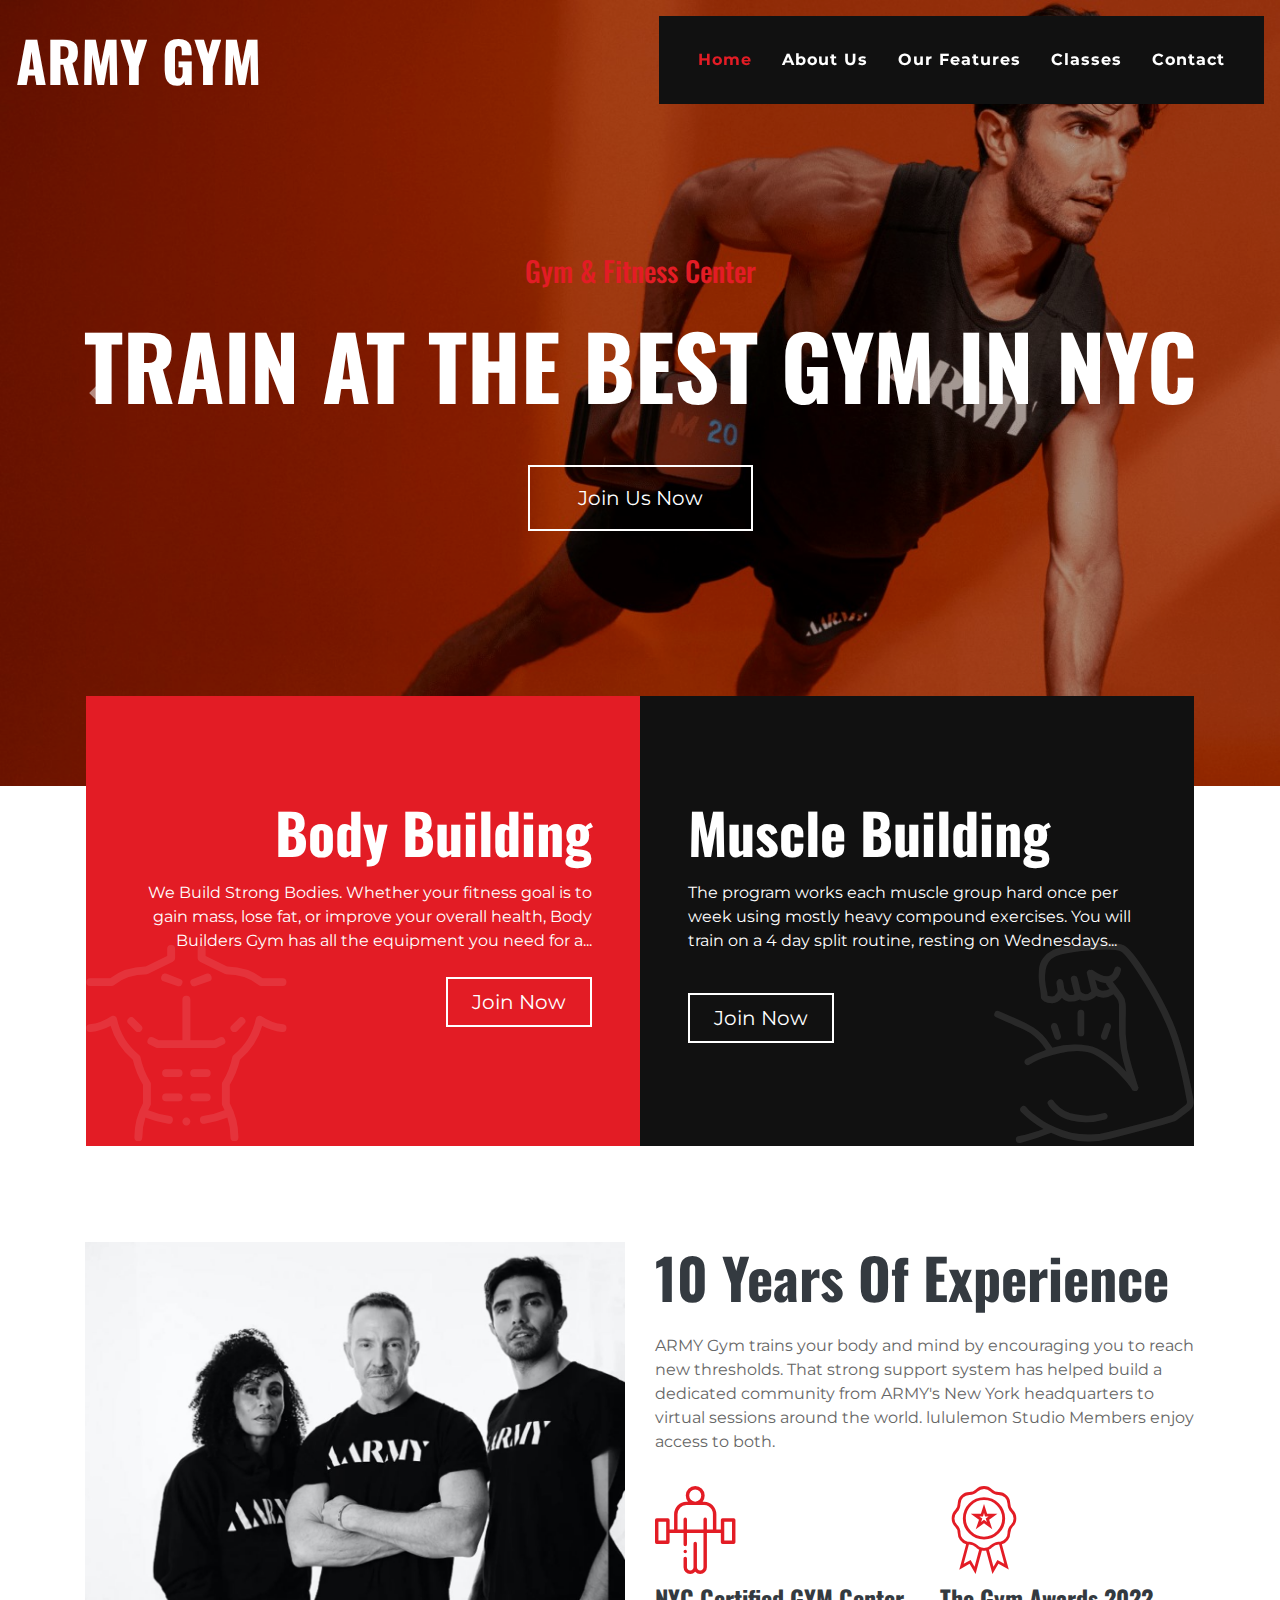
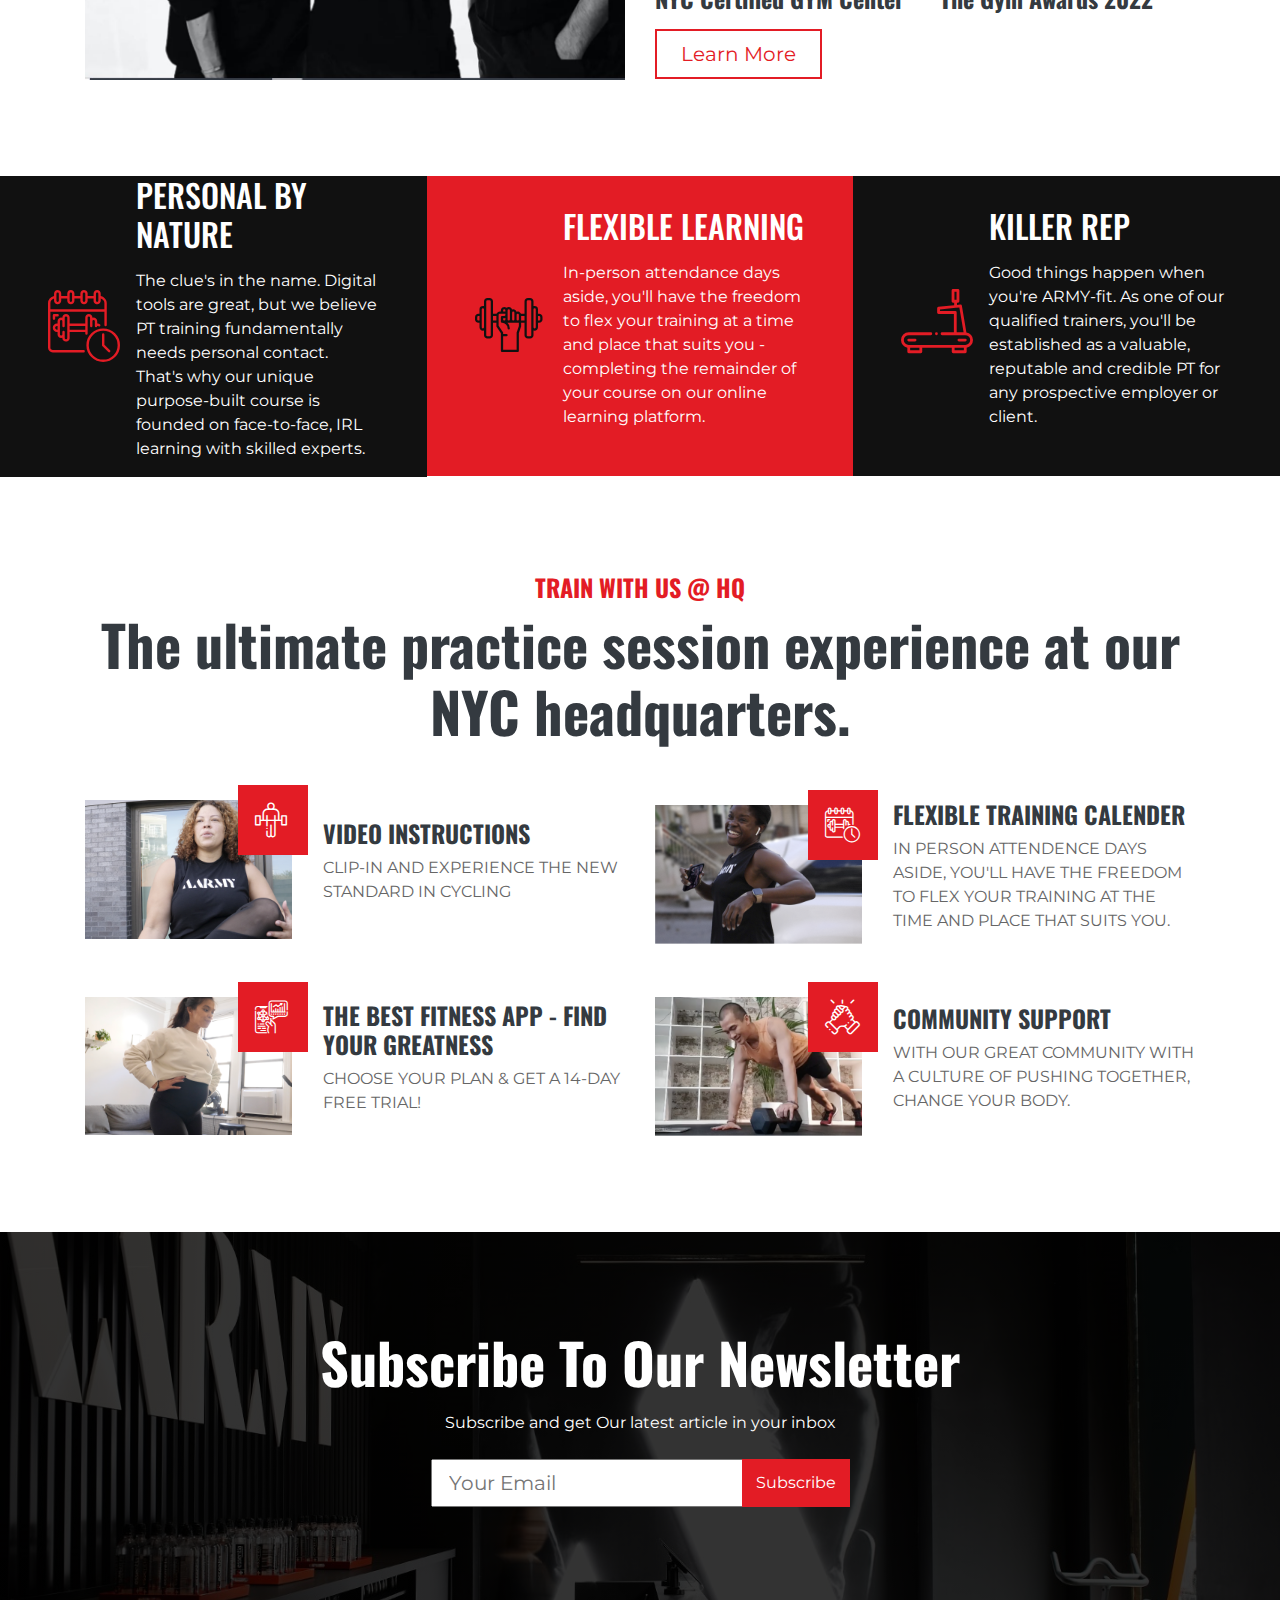
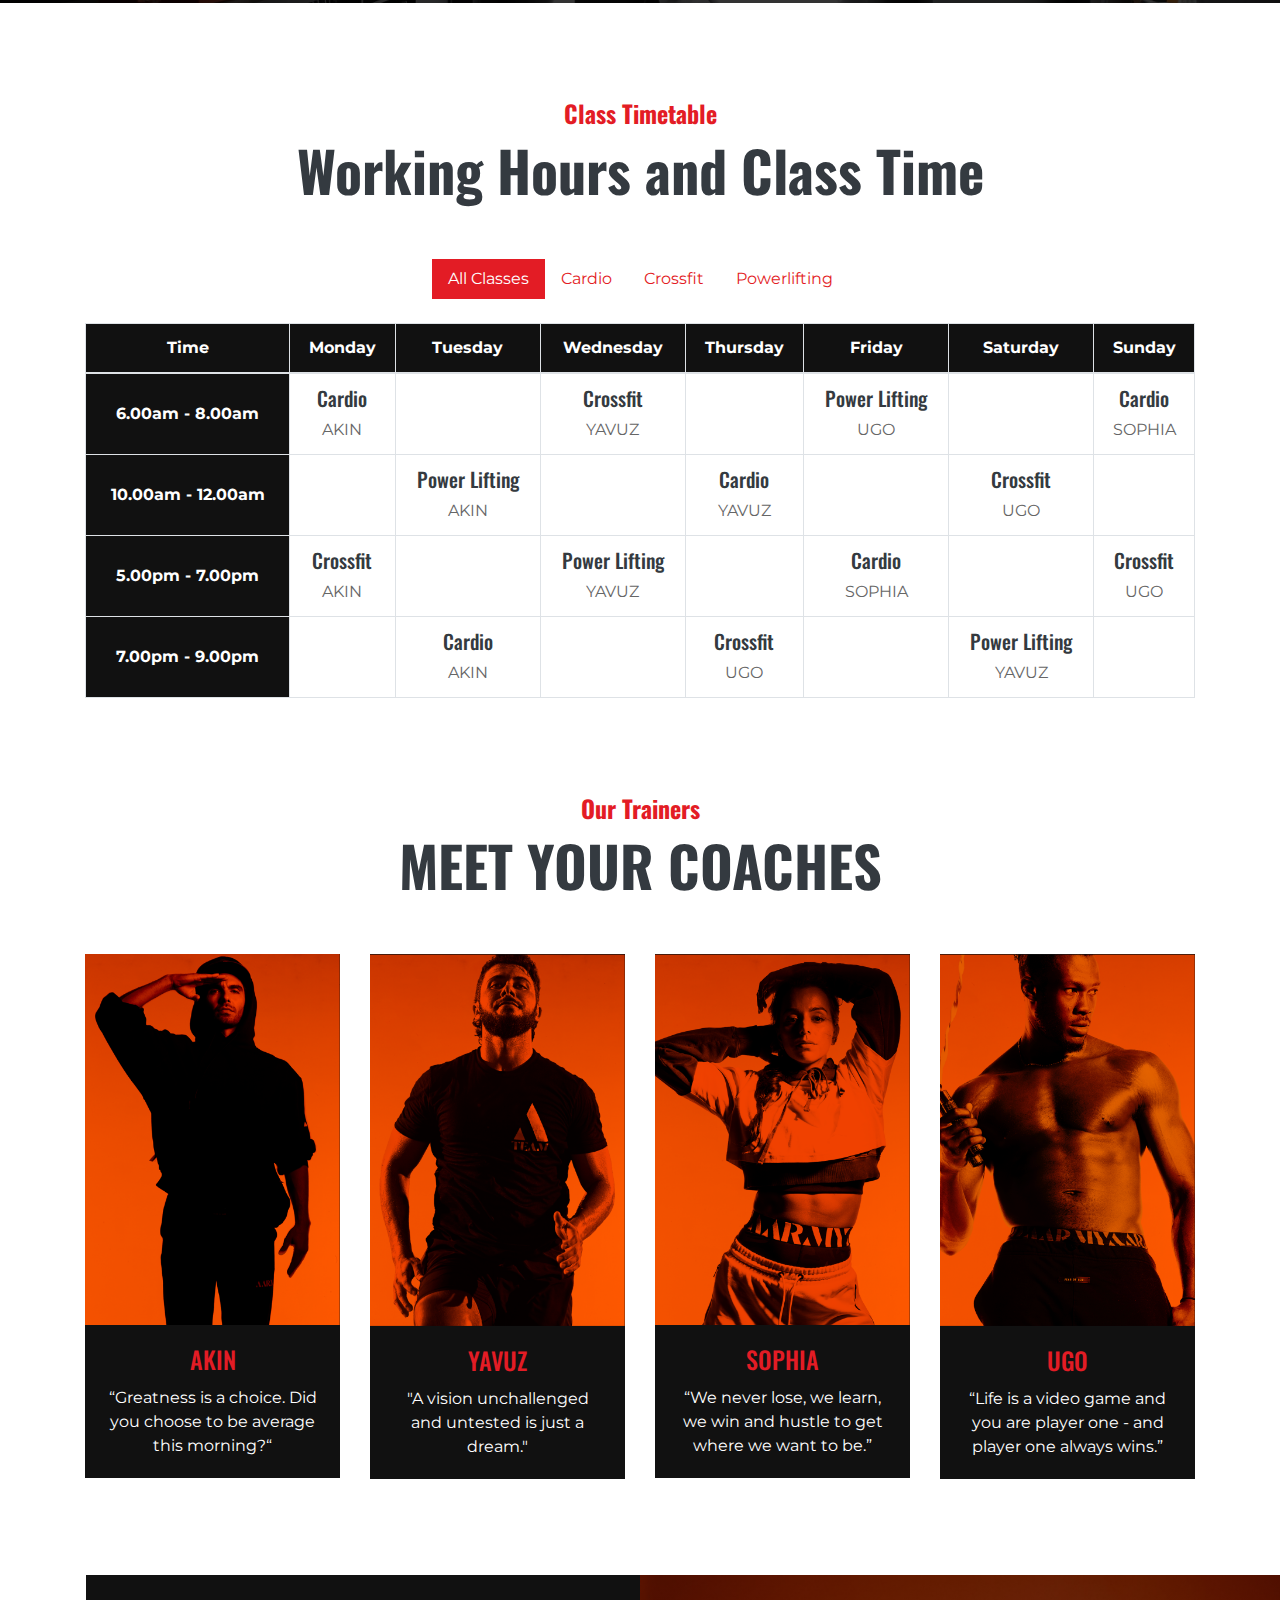
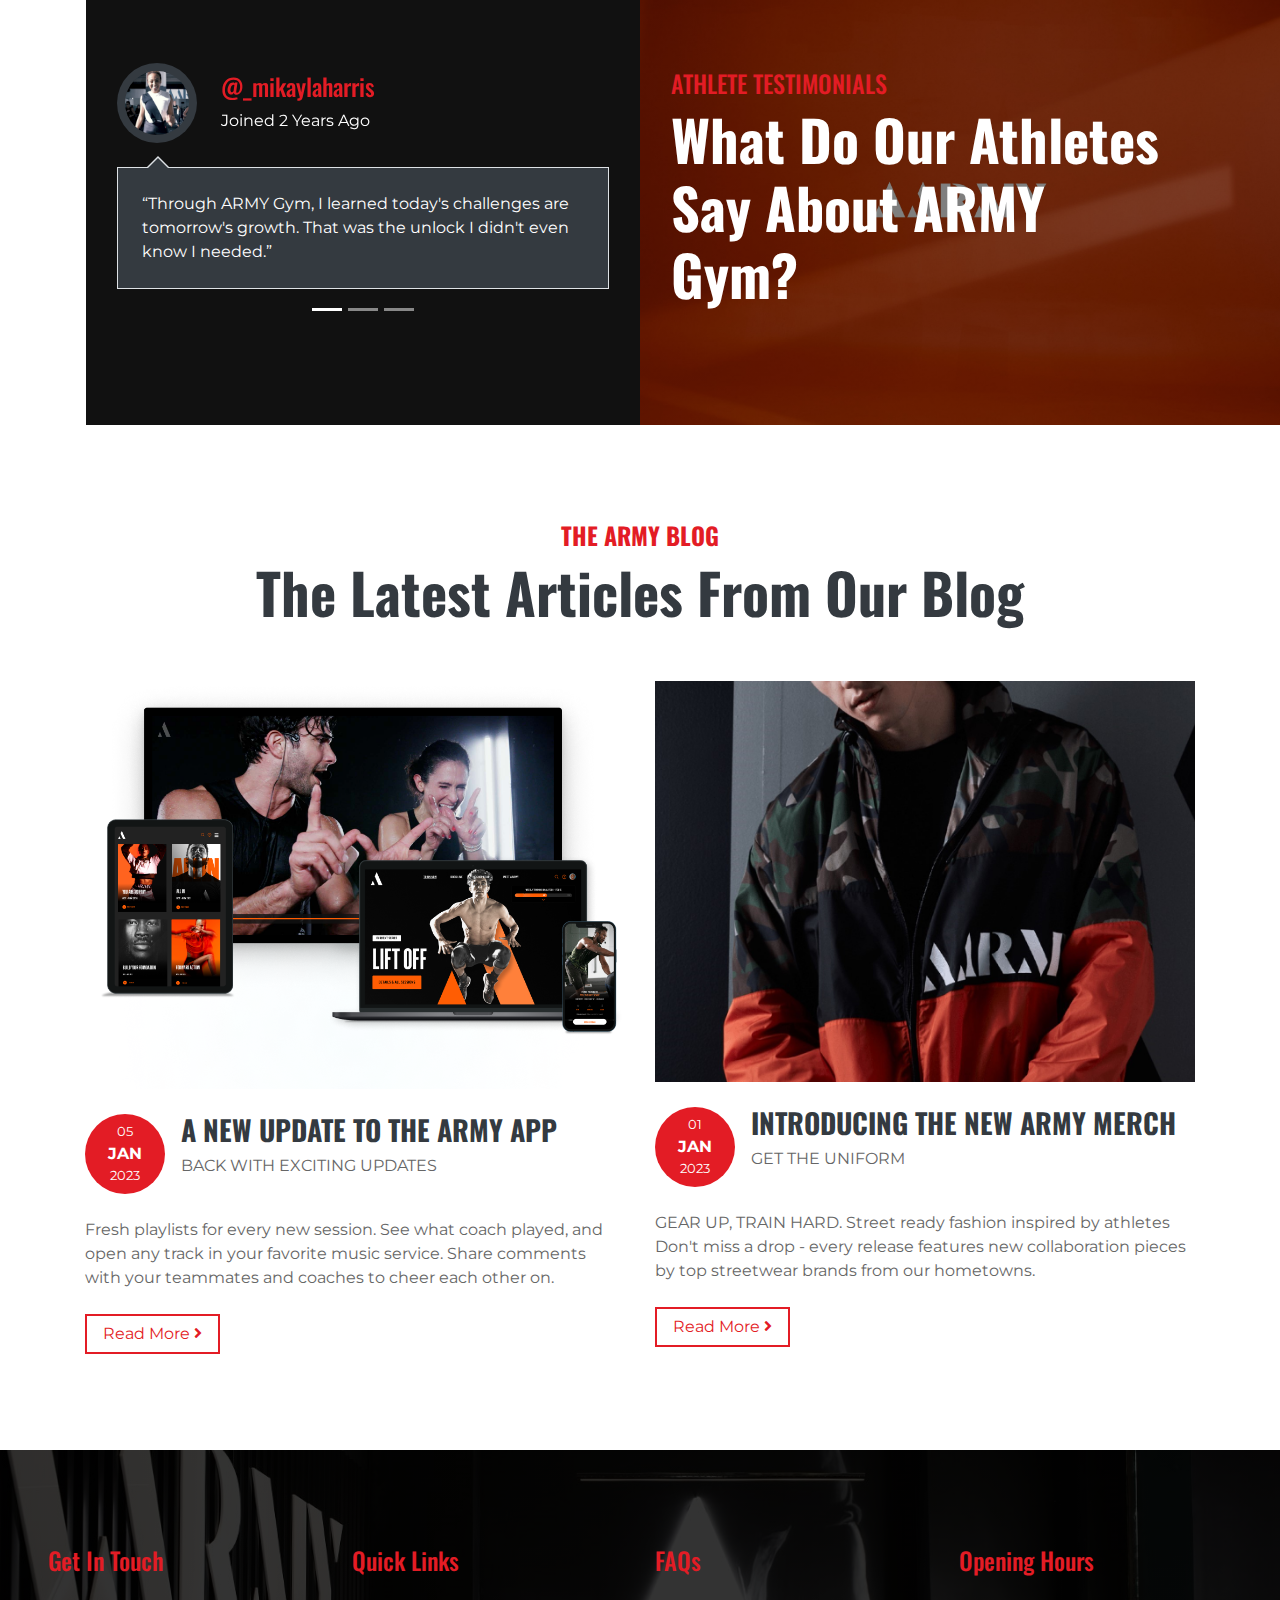
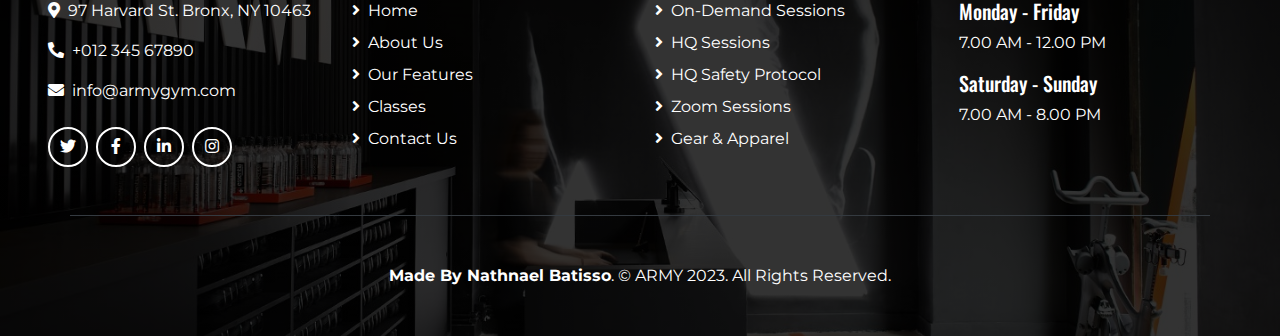
<file: index.html>
<!DOCTYPE html>
<html lang="en">

<head>
    <meta charset="utf-8">
    <title>ARMY GYM</title>
    <meta content="width=device-width, initial-scale=1.0" name="viewport">
    <meta content="" name="keywords">
    <meta content="" name="description">

    <!-- Favicon -->
    <link href="img/favicon.ico" rel="icon">

    <!-- Font Awesome -->
    <link href="https://cdnjs.cloudflare.com/ajax/libs/font-awesome/5.10.0/css/all.min.css" rel="stylesheet">

    <!-- Flaticon Font -->
    <link href="lib/flaticon/font/flaticon.css" rel="stylesheet">

    <!-- Stylesheet -->
    <link href="css/style.min.css" rel="stylesheet">
</head>

<body class="bg-white">
    <!-- Navbar  -->
    <div class="container-fluid p-0 nav-bar">
        <nav class="navbar navbar-expand-lg bg-none navbar-dark py-3">
            <a href="" class="navbar-brand">
                <h1 class="m-0 display-4 font-weight-bold text-uppercase text-white">ARMY GYM</h1>
            </a>
            <button type="button" class="navbar-toggler" data-toggle="collapse" data-target="#navbarCollapse">
                <span class="navbar-toggler-icon"></span>
            </button>
            <div class="collapse navbar-collapse justify-content-between" id="navbarCollapse">
                <div class="navbar-nav ml-auto p-4 bg-secondary">
                    <a href="index.html" class="nav-item nav-link active">Home</a>
                    <a href="about.html" class="nav-item nav-link">About Us</a>
                    <a href="feature.html" class="nav-item nav-link">Our Features</a>
                    <a href="class.html" class="nav-item nav-link">Classes</a>
                    <!-- <div class="nav-item dropdown">
                        <a href="#" class="nav-link dropdown-toggle" data-toggle="dropdown">Pages</a>
                        <div class="dropdown-menu text-capitalize">
                            <a href="blog.html" class="dropdown-item">Blog Grid</a>
                            <a href="single.html" class="dropdown-item">Blog Detail</a>
                        </div>
                    </div> -->
                    <a href="contact.html" class="nav-item nav-link">Contact</a>
                </div>
            </div>
        </nav>
    </div>

    <!-- Carousel -->
    <div class="container-fluid p-0">
        <div id="blog-carousel" class="carousel slide" data-ride="carousel">
            <div class="carousel-inner">
                <div class="carousel-item active">
                    <img class="w-100" src="img/carousel-1.2.jpg" alt="Image">
                    <div class="carousel-caption d-flex flex-column align-items-center justify-content-center">
                        <h3 class="text-primary text-capitalize m-0">Gym & Fitness Center</h3>
                        <h2 class="display-2 m-0 mt-2 mt-md-4 text-white font-weight-bold text-capitalize">TRAIN AT THE BEST GYM IN NYC</h2>
                        <a href="" class="btn btn-lg btn-outline-light mt-3 mt-md-5 py-md-3 px-md-5">Join Us Now</a>
                    </div>
                </div>
                <div class="carousel-item">
                    <img class="w-100" src="img/carousel-2.png" alt="Image">
                    <div class="carousel-caption d-flex flex-column align-items-center justify-content-center">
                        <h3 class="text-primary text-capitalize m-0">Gym & Fitness Center</h3>
                        <h2 class="display-2 m-0 mt-2 mt-md-4 text-white font-weight-bold text-capitalize">Build your strongest, most resilient, most optimistic self.</h2>
                        <a href="" class="btn btn-lg btn-outline-light mt-3 mt-md-5 py-md-3 px-md-5">Join Us Now</a>
                    </div>
                </div>
            </div>
            <a class="carousel-control-prev" href="#blog-carousel" data-slide="prev">
                <span class="carousel-control-prev-icon"></span>
            </a>
            <a class="carousel-control-next" href="#blog-carousel" data-slide="next">
                <span class="carousel-control-next-icon"></span>
            </a>
        </div>
    </div>
    


    <!-- Gym Class -->
    <div class="container gym-class mb-5">
        <div class="row px-3">
            <div class="col-md-6 p-0">
                <div class="gym-class-box d-flex flex-column align-items-end justify-content-center bg-primary text-right text-white py-5 px-5">
                    <i class="flaticon-six-pack"></i>
                    <h3 class="display-4 mb-3 text-white font-weight-bold">Body Building</h3>
                    <p>
                        We Build Strong Bodies.
Whether your fitness goal is to gain mass, lose fat, or improve your overall health, Body Builders Gym has all the equipment you need for a...
                    <a href="" class="btn btn-lg btn-outline-light mt-4 px-4">Join Now</a>
                </div>
            </div>
            <div class="col-md-6 p-0">
                <div class="gym-class-box d-flex flex-column align-items-start justify-content-center bg-secondary text-left text-white py-5 px-5">
                    <i class="flaticon-bodybuilding"></i>
                    <h3 class="display-4 mb-3 text-white font-weight-bold">Muscle Building</h3>
                    <p>
                        The program works each muscle group hard once per week using mostly heavy compound exercises. You will train on a 4 day split routine, resting on Wednesdays...
                    </p>
                    <a href="" class="btn btn-lg btn-outline-light mt-4 px-4">Join Now</a>
                </div>
            </div>
        </div>
    </div>
    


    <!-- About  -->
    <div class="container py-5">
        <div class="row align-items-center">
            <div class="col-lg-6">
                <img class="img-fluid mb-4 mb-lg-0" src="img/about.jpg" alt="Image">
            </div>
            <div class="col-lg-6">
                <h2 class="display-4 font-weight-bold mb-4">10 Years Of Experience</h2>
                <p>ARMY Gym trains your body and mind by encouraging you to reach new thresholds. That strong support system has helped build a dedicated community from ARMY's New York headquarters to virtual sessions around the world. lululemon Studio Members enjoy access to both.</p>
                <div class="row py-2">
                    <div class="col-sm-6">
                        <i class="flaticon-barbell display-2 text-primary"></i>
                        <h4 class="font-weight-bold">NYC Certified GYM Center</h4>
                    </div>
                    <div class="col-sm-6">
                        <i class="flaticon-medal display-2 text-primary"></i>
                        <h4 class="font-weight-bold">The Gym Awards 2022</h4>
                    </div>
                </div>
                <a href="" class="btn btn-lg px-4 btn-outline-primary">Learn More</a>
            </div>
        </div>
    </div>
    


    <!-- Features -->
    <div class="container-fluid my-5">
        <div class="row">
            <div class="col-lg-4 p-0">
                <div class="d-flex align-items-center bg-secondary text-white px-5" style="min-height: 300px;">
                    <i class="flaticon-training display-3 text-primary mr-3"></i>
                    <div class="">
                        <h2 class="text-white mb-3">PERSONAL BY NATURE</h2>
                        <p>The clue's in the name. Digital tools are great, but we believe PT training fundamentally needs personal contact. That's why our unique purpose-built course is founded on face-to-face, IRL learning with skilled experts.
                        </p>
                    </div>
                </div>
            </div>
            <div class="col-lg-4 p-0">
                <div class="d-flex align-items-center bg-primary text-white px-5" style="min-height: 300px;">
                    <i class="flaticon-weightlifting display-3 text-secondary mr-3"></i>
                    <div class="">
                        <h2 class="text-white mb-3">FLEXIBLE LEARNING</h2>
                        <p>In-person attendance days aside, you'll have the freedom to flex your training at a time and place that suits you - completing the remainder of your course on our online learning platform.
                        </p>
                    </div>
                </div>
            </div>
            <div class="col-lg-4 p-0">
                <div class="d-flex align-items-center bg-secondary text-white px-5" style="min-height: 300px;">
                    <i class="flaticon-treadmill display-3 text-primary mr-3"></i>
                    <div class="">
                        <h2 class="text-white mb-3">KILLER REP</h2>
                        <p>Good things happen when you're ARMY-fit. As one of our qualified trainers, you'll be established as a valuable, reputable and credible PT for any prospective employer or client.
                        </p>
                    </div>
                </div>
            </div>
        </div>
    </div>
    


    <!-- GYM Feature -->
    <div class="container feature pt-5">
        <div class="d-flex flex-column text-center mb-5">
            <h4 class="text-primary font-weight-bold">TRAIN WITH US @ HQ</h4>
            <h4 class="display-4 font-weight-bold">The ultimate practice session experience at our NYC headquarters.</h4>
        </div>
        <div class="row">
            <div class="col-md-6 mb-5">
                <div class="row align-items-center">
                    <div class="col-sm-5">
                        <img class="img-fluid mb-3 mb-sm-0" src="img/feature-1.png" alt="Image">
                        <i class="flaticon-barbell"></i>
                    </div>
                    <div class="col-sm-7">
                        <h4 class="font-weight-bold">VIDEO INSTRUCTIONS</h4>
                        <p>CLIP-IN AND EXPERIENCE THE NEW STANDARD IN CYCLING</p>
                    </div>
                </div>
            </div>
            <div class="col-md-6 mb-5">
                <div class="row align-items-center">
                    <div class="col-sm-5">
                        <img class="img-fluid mb-3 mb-sm-0" src="img/feature-2.png" alt="Image">
                        <i class="flaticon-training"></i>
                    </div>
                    <div class="col-sm-7">
                        <h4 class="font-weight-bold"> FLEXIBLE TRAINING CALENDER</h4>
                        <p>IN PERSON ATTENDENCE DAYS ASIDE, YOU'LL HAVE THE FREEDOM TO FLEX YOUR TRAINING AT THE TIME AND PLACE THAT SUITS YOU.</p>
                    </div>
                </div>
            </div>
            <div class="col-md-6 mb-5">
                <div class="row align-items-center">
                    <div class="col-sm-5">
                        <img class="img-fluid mb-3 mb-sm-0" src="img/feature-3.png" alt="Image">
                        <i class="flaticon-trends"></i>
                    </div>
                    <div class="col-sm-7">
                        <h4 class="font-weight-bold">THE BEST FITNESS APP - FIND YOUR GREATNESS</h4>
                        <p>CHOOSE YOUR PLAN &
                            GET A 14-DAY FREE TRIAL!</p>
                    </div>
                </div>
            </div>
            <div class="col-md-6 mb-5">
                <div class="row align-items-center">
                    <div class="col-sm-5">
                        <img class="img-fluid mb-3 mb-sm-0" src="img/feature-4.png" alt="Image">
                        <i class="flaticon-support"></i>
                    </div>
                    <div class="col-sm-7">
                        <h4 class="font-weight-bold">COMMUNITY SUPPORT</h4>
                        <p>WITH OUR GREAT COMMUNITY WITH A CULTURE OF PUSHING TOGETHER, CHANGE YOUR BODY.</p>
                    </div>
                </div>
            </div>
        </div>
    </div>
    


    <!-- Subscribe -->
    <div class="subscribe container-fluid my-5 py-5 text-center">
        <h4 class="display-4 text-white font-weight-bold mt-5 mb-3">Subscribe To Our Newsletter</h4>
        <p class="text-white mb-4">Subscribe and get Our latest article in your inbox</p>
        <form class="form-inline justify-content-center mb-5">
            <div class="input-group">
                <input type="text" class="form-control-lg" placeholder="Your Email">
                <div class="input-group-append">
                    <button class="btn btn-primary" type="submit">Subscribe</button>
                </div>
            </div>
        </form>
    </div>
    

    <!-- Class Timetable Start -->
    <div class="container gym-feature py-5">
        <div class="d-flex flex-column text-center mb-5">
            <h4 class="text-primary font-weight-bold">Class Timetable</h4>
            <h4 class="display-4 font-weight-bold">Working Hours and Class Time</h4>
        </div>
        <div class="tab-class">
            <ul class="nav nav-pills justify-content-center mb-4">
                <li class="nav-item">
                    <a class="nav-link active" data-toggle="pill" href="#class-all">All Classes</a>
                </li>
                <li class="nav-item">
                    <a class="nav-link" data-toggle="pill" href="#class-cardio">Cardio</a>
                </li>
                <li class="nav-item">
                    <a class="nav-link" data-toggle="pill" href="#class-crossfit">Crossfit</a>
                </li>
                <li class="nav-item">
                    <a class="nav-link" data-toggle="pill" href="#class-powerlifting">Powerlifting</a>
                </li>
            </ul>
            <div class="tab-content">
                <div id="class-all" class="container tab-pane p-0 active">
                    <div class="table-responsive">
                        <table class="table table-bordered table-lg m-0">
                            <thead class="bg-secondary text-white text-center">
                                <tr>
                                    <th>Time</th>
                                    <th>Monday</th>
                                    <th>Tuesday</th>
                                    <th>Wednesday</th>
                                    <th>Thursday</th>
                                    <th>Friday</th>
                                    <th>Saturday</th>
                                    <th>Sunday</th>
                                </tr>
                            </thead>
                            <tbody class="text-center">
                                <tr>
                                    <th class="bg-secondary text-white align-middle">6.00am - 8.00am</th>
                                    <td><h5>Cardio</h5>AKIN</td>
                                    <td></td>
                                    <td><h5>Crossfit</h5>YAVUZ</td>
                                    <td></td>
                                    <td><h5>Power Lifting</h5>UGO</td>
                                    <td></td>
                                    <td><h5>Cardio</h5>SOPHIA</td>
                                </tr>
                                <tr>
                                    <th class="bg-secondary text-white align-middle">10.00am - 12.00am</th>
                                    <td></td>
                                    <td><h5>Power Lifting</h5>AKIN</td>
                                    <td></td>
                                    <td><h5>Cardio</h5>YAVUZ</td>
                                    <td></td>
                                    <td><h5>Crossfit</h5>UGO</td>
                                    <td></td>
                                </tr>
                                <tr>
                                    <th class="bg-secondary text-white align-middle">5.00pm - 7.00pm</th>
                                    <td><h5>Crossfit</h5>AKIN</td>
                                    <td></td>
                                    <td><h5>Power Lifting</h5>YAVUZ</td>
                                    <td></td>
                                    <td><h5>Cardio</h5>SOPHIA</td>
                                    <td></td>
                                    <td><h5>Crossfit</h5>UGO</td>
                                </tr>
                                <tr>
                                    <th class="bg-secondary text-white align-middle">7.00pm - 9.00pm</th>
                                    <td></td>
                                    <td><h5>Cardio</h5>AKIN</td>
                                    <td></td>
                                    <td><h5>Crossfit</h5>UGO</td>
                                    <td></td>
                                    <td><h5>Power Lifting</h5>YAVUZ</td>
                                    <td></td>
                                </tr>
                            </tbody>
                        </table>
                    </div>
                </div>
                <div id="class-cardio" class="container tab-pane fade p-0">
                    <div class="table-responsive">
                        <table class="table table-bordered table-lg m-0">
                            <thead class="bg-secondary text-white text-center">
                                <tr>
                                    <th>Time</th>
                                    <th>Monday</th>
                                    <th>Tuesday</th>
                                    <th>Wednesday</th>
                                    <th>Thursday</th>
                                    <th>Friday</th>
                                    <th>Saturday</th>
                                    <th>Sunday</th>
                                </tr>
                            </thead>
                            <tbody class="text-center">
                                <tr>
                                    <th class="bg-secondary text-white align-middle">6.00am - 8.00am</th>
                                    <td class="bg-primary text-white"><h5 class="text-white">Cardio</h5>SOPHIA</td>
                                    <td></td>
                                    <td><h5>Crossfit</h5>AKIN</td>
                                    <td></td>
                                    <td><h5>Power Lifting</h5>UGO</td>
                                    <td></td>
                                    <td class="bg-primary text-white"><h5 class="text-white">Cardio</h5>SOPHIA</td>
                                </tr>
                                <tr>
                                    <th class="bg-secondary text-white align-middle">10.00am - 12.00am</th>
                                    <td></td>
                                    <td><h5>Power Lifting</h5>AKIN</td>
                                    <td></td>
                                    <td class="bg-primary text-white"><h5 class="text-white">Cardio</h5>SOPHIA</td>
                                    <td></td>
                                    <td><h5>Crossfit</h5>UGO</td>
                                    <td></td> 
                                </tr>
                                <tr>
                                    <th class="bg-secondary text-white align-middle">5.00pm - 7.00pm</th>
                                    <td><h5>Crossfit</h5>SOPHIA</td>
                                    <td></td>
                                    <td><h5>Power Lifting</h5>UGO</td>
                                    <td></td>
                                    <td class="bg-primary text-white"><h5 class="text-white">Cardio</h5>AKIN</td>
                                    <td></td>
                                    <td><h5>Crossfit</h5>YAVUZ</td>
                                </tr>
                                <tr>
                                    <th class="bg-secondary text-white align-middle">7.00pm - 9.00pm</th>
                                    <td></td>
                                    <td class="bg-primary text-white"><h5 class="text-white">Cardio</h5>AKIN</td>
                                    <td></td>
                                    <td><h5>Crossfit</h5>YAVUZ</td>
                                    <td></td>
                                    <td><h5>Power Lifting</h5>UGO</td>
                                    <td></td>
                                </tr>
                            </tbody>
                        </table>
                    </div>
                </div>
                <div id="class-crossfit" class="container tab-pane fade p-0">
                    <div class="table-responsive">
                        <table class="table table-bordered table-lg m-0">
                            <thead class="bg-secondary text-white text-center">
                                <tr>
                                    <th>Time</th>
                                    <th>Monday</th>
                                    <th>Tuesday</th>
                                    <th>Wednesday</th>
                                    <th>Thursday</th>
                                    <th>Friday</th>
                                    <th>Saturday</th>
                                    <th>Sunday</th>
                                </tr>
                            </thead>
                            <tbody class="text-center">
                                <tr>
                                    <th class="bg-secondary text-white align-middle">6.00am - 8.00am</th>
                                    <td><h5>Cardio</h5>AKIN</td>
                                    <td></td>
                                    <td class="bg-primary text-white"><h5 class="text-white">Crossfit</h5>YAVUZ</td>
                                    <td></td>
                                    <td><h5>Power Lifting</h5>UGO</td>
                                    <td></td>
                                    <td><h5>Cardio</h5>SOPHIA</td>
                                </tr>
                                <tr>
                                    <th class="bg-secondary text-white align-middle">10.00am - 12.00am</th>
                                    <td></td>
                                    <td><h5>Power Lifting</h5>YAVUZ</td>
                                    <td></td>
                                    <td><h5>Cardio</h5>AKIN</td>
                                    <td></td>
                                    <td class="bg-primary text-white"><h5 class="text-white">Crossfit</h5>SOPHIA</td>
                                    <td></td> 
                                </tr>
                                <tr>
                                    <th class="bg-secondary text-white align-middle">5.00pm - 7.00pm</th>
                                    <td class="bg-primary text-white"><h5 class="text-white">Crossfit</h5>AKIN</td>
                                    <td></td>
                                    <td><h5>Power Lifting</h5>UGO</td>
                                    <td></td>
                                    <td><h5>Cardio</h5>YAVUZ</td>
                                    <td></td>
                                    <td class="bg-primary text-white"><h5 class="text-white">Crossfit</h5>SOPHIA</td>
                                </tr>
                                <tr>
                                    <th class="bg-secondary text-white align-middle">7.00pm - 9.00pm</th>
                                    <td></td>
                                    <td><h5>Cardio</h5>AKIN</td>
                                    <td></td>
                                    <td class="bg-primary text-white"><h5 class="text-white">Crossfit</h5>AKIN</td>
                                    <td></td>
                                    <td><h5>Power Lifting</h5>UGO</td>
                                    <td></td>
                                </tr>
                            </tbody>
                        </table>
                    </div>
                </div>
                <div id="class-powerlifting" class="container tab-pane fade p-0">
                    <div class="table-responsive">
                        <table class="table table-bordered table-lg m-0">
                            <thead class="bg-secondary text-white text-center">
                                <tr>
                                    <th>Time</th>
                                    <th>Monday</th>
                                    <th>Tuesday</th>
                                    <th>Wednesday</th>
                                    <th>Thursday</th>
                                    <th>Friday</th>
                                    <th>Saturday</th>
                                    <th>Sunday</th>
                                </tr>
                            </thead>
                            <tbody class="text-center">
                                <tr>
                                    <th class="bg-secondary text-white align-middle">6.00am - 8.00am</th>
                                    <td><h5>Cardio</h5>SOPHIA</td>
                                    <td></td>
                                    <td><h5>Crossfit</h5>AKIN</td>
                                    <td></td>
                                    <td class="bg-primary text-white"><h5 class="text-white">Power Lifting</h5>UGO</td>
                                    <td></td>
                                    <td><h5>Cardio</h5>YAVUZ</td>
                                </tr>
                                <tr>
                                    <th class="bg-secondary text-white align-middle">10.00am - 12.00am</th>
                                    <td></td>
                                    <td class="bg-primary text-white"><h5 class="text-white">Power Lifting</h5>YAVUZ</td>
                                    <td></td>
                                    <td><h5>Cardio</h5>AKIN</td>
                                    <td></td>
                                    <td><h5>Crossfit</h5>SOPHIA</td>
                                    <td></td> 
                                </tr>
                                <tr>
                                    <th class="bg-secondary text-white align-middle">5.00pm - 7.00pm</th>
                                    <td><h5>Crossfit</h5>AKIN</td>
                                    <td></td>
                                    <td class="bg-primary text-white"><h5 class="text-white">Power Lifting</h5>UGO</td>
                                    <td></td>
                                    <td><h5>Cardio</h5>SOPHIA</td>
                                    <td></td>
                                    <td><h5>Crossfit</h5>YAVUZ</td>
                                </tr>
                                <tr>
                                    <th class="bg-secondary text-white align-middle">7.00pm - 9.00pm</th>
                                    <td></td>
                                    <td><h5>Cardio</h5>AKIN</td>
                                    <td></td>
                                    <td><h5>Crossfit</h5>SOPHIA</td>
                                    <td></td>
                                    <td class="bg-primary text-white"><h5 class="text-white">Power Lifting</h5>UGO</td>
                                    <td></td>
                                </tr>
                            </tbody>
                        </table>
                    </div>
                </div>
            </div>
        </div>
    </div>
   


    <!-- BMI Calculation Start -->
    <!-- <div class="container-fluid position-relative bmi my-5">
        <div class="container">
            <div class="row px-3 align-items-center">
                <div class="col-md-6">
                    <div class="pr-md-3 d-none d-md-block">
                        <h4 class="text-primary">Body Mass Index </h4>
                        <h4 class="display-4 text-white font-weight-bold mb-4">Whate is BMI?</h4>
                        <p class="m-0 text-white">Vero elitr lorem magna justo magna justo at justo est ipsum sed clita lorem dolor ipsum sed. Lorem sea lorem vero. Sanct dolor clita clita rebum kasd magna erat diam</p>
                    </div>
                </div>
                <div class="col-md-6 bg-secondary py-5">
                    <div class="py-5 px-3">
                        <h1 class="mb-4 text-white">Calculate your BMI</h1>
                        <form>
                            <div class="form-row">
                                <div class="col form-group">
                                    <input type="text" class="form-control form-control-lg bg-dark text-white" placeholder="Weight (KG)">
                                </div>
                                <div class="col form-group">
                                    <input type="text" class="form-control form-control-lg bg-dark text-white" placeholder="Height (CM)">
                                </div>
                            </div>
                            <div class="form-row">
                                <div class="col form-group">
                                    <input type="text" class="form-control form-control-lg bg-dark text-white" placeholder="Age">
                                </div>
                                <div class="col form-group">
                                    <select class="custom-select custom-select-lg bg-dark text-muted">
                                        <option>Gender</option>
                                        <option>Mal</option>
                                        <option>Female</option>
                                    </select>
                                </div>
                            </div>
                            <div class="form-row">
                                <div class="col">
                                    <input type="button" class="btn btn-lg btn-block btn-dark border-light"
                                        value="Calculate Now">
                                </div>
                            </div>
                        </form>
                    </div>
                </div>
            </div>
        </div>
    </div> -->
    <!-- BMI Calculation End -->


    <!-- Team -->
    <div class="container pt-5 team">
        <div class="d-flex flex-column text-center mb-5">
            <h4 class="text-primary font-weight-bold">Our Trainers</h4>
            <h4 class="display-4 font-weight-bold">MEET YOUR COACHES</h4>
        </div>
        <div class="row">
            <div class="col-lg-3 col-md-6 mb-5">
                <div class="card border-0 bg-secondary text-center text-white">
                    <img class="card-img-top" src="img/team-1.png" alt="">
                    <div class="card-social d-flex align-items-center justify-content-center">
                        <a class="btn btn-outline-light rounded-circle text-center mr-2 px-0" style="width: 40px; height: 40px;" href="#"><i class="fab fa-twitter"></i></a>
                        <a class="btn btn-outline-light rounded-circle text-center mr-2 px-0" style="width: 40px; height: 40px;" href="#"><i class="fab fa-facebook-f"></i></a>
                        <a class="btn btn-outline-light rounded-circle text-center mr-2 px-0" style="width: 40px; height: 40px;" href="#"><i class="fab fa-linkedin-in"></i></a>
                        <a class="btn btn-outline-light rounded-circle text-center mr-2 px-0" style="width: 40px; height: 40px;" href="#"><i class="fab fa-instagram"></i></a>
                    </div>
                    <div class="card-body bg-secondary">
                        <h4 class="card-title text-primary">AKIN</h4>
                        <p class="card-text">“Greatness is a choice. Did you choose to be average this morning?“</p>
                    </div>
                </div>
            </div>
            <div class="col-lg-3 col-md-6 mb-5">
                <div class="card border-0 bg-secondary text-center text-white">
                    <img class="card-img-top" src="img/team-2.png" alt="">
                    <div class="card-social d-flex align-items-center justify-content-center">
                        <a class="btn btn-outline-light rounded-circle text-center mr-2 px-0" style="width: 40px; height: 40px;" href="#"><i class="fab fa-twitter"></i></a>
                        <a class="btn btn-outline-light rounded-circle text-center mr-2 px-0" style="width: 40px; height: 40px;" href="#"><i class="fab fa-facebook-f"></i></a>
                        <a class="btn btn-outline-light rounded-circle text-center mr-2 px-0" style="width: 40px; height: 40px;" href="#"><i class="fab fa-linkedin-in"></i></a>
                        <a class="btn btn-outline-light rounded-circle text-center mr-2 px-0" style="width: 40px; height: 40px;" href="#"><i class="fab fa-instagram"></i></a>
                    </div>
                    <div class="card-body bg-secondary">
                        <h4 class="card-title text-primary">YAVUZ</h4>
                        <p class="card-text">"A vision unchallenged and untested is just a dream."</p>
                    </div>
                </div>
            </div>
            <div class="col-lg-3 col-md-6 mb-5">
                <div class="card border-0 bg-secondary text-center text-white">
                    <img class="card-img-top" src="img/team-3.png" alt="">
                    <div class="card-social d-flex align-items-center justify-content-center">
                        <a class="btn btn-outline-light rounded-circle text-center mr-2 px-0" style="width: 40px; height: 40px;" href="#"><i class="fab fa-twitter"></i></a>
                        <a class="btn btn-outline-light rounded-circle text-center mr-2 px-0" style="width: 40px; height: 40px;" href="#"><i class="fab fa-facebook-f"></i></a>
                        <a class="btn btn-outline-light rounded-circle text-center mr-2 px-0" style="width: 40px; height: 40px;" href="#"><i class="fab fa-linkedin-in"></i></a>
                        <a class="btn btn-outline-light rounded-circle text-center mr-2 px-0" style="width: 40px; height: 40px;" href="#"><i class="fab fa-instagram"></i></a>
                    </div>
                    <div class="card-body bg-secondary">
                        <h4 class="card-title text-primary">SOPHIA</h4>
                        <p class="card-text">“We never lose, we learn, we win and hustle to get where we want to be.”
                        </p>
                    </div>
                </div>
            </div>
            <div class="col-lg-3 col-md-6 mb-5">
                <div class="card border-0 bg-secondary text-center text-white">
                    <img class="card-img-top" src="img/team-4.png" alt="">
                    <div class="card-social d-flex align-items-center justify-content-center">
                        <a class="btn btn-outline-light rounded-circle text-center mr-2 px-0" style="width: 40px; height: 40px;" href="#"><i class="fab fa-twitter"></i></a>
                        <a class="btn btn-outline-light rounded-circle text-center mr-2 px-0" style="width: 40px; height: 40px;" href="#"><i class="fab fa-facebook-f"></i></a>
                        <a class="btn btn-outline-light rounded-circle text-center mr-2 px-0" style="width: 40px; height: 40px;" href="#"><i class="fab fa-linkedin-in"></i></a>
                        <a class="btn btn-outline-light rounded-circle text-center mr-2 px-0" style="width: 40px; height: 40px;" href="#"><i class="fab fa-instagram"></i></a>
                    </div>
                    <div class="card-body bg-secondary">
                        <h4 class="card-title text-primary">UGO</h4>
                        <p class="card-text">“Life is a video game and you are player one - and player one always wins.”</p>
                    </div>
                </div>
            </div>
        </div>
    </div>


    <!-- Testimonial -->
    <div class="container-fluid position-relative testimonial my-5">
        <div class="container">
            <div class="row px-3 align-items-center">
                <div class="col-md-6 bg-secondary">
                    <div class="d-flex align-items-center px-3" style="min-height: 450px;">
                        <div id="carouselId" class="carousel slide" data-ride="carousel">
                            <ol class="carousel-indicators">
                                <li data-target="#carouselId" data-slide-to="0" class="active"></li>
                                <li data-target="#carouselId" data-slide-to="1"></li>
                                <li data-target="#carouselId" data-slide-to="2"></li>
                            </ol>
                            <div class="carousel-inner" role="listbox">
                                <div class="carousel-item active">
                                    <div class="d-flex align-items-center mb-4 text-white">
                                        <img width="80" height="80" class="rounded-circle bg-dark p-2" src="img/testimonial-1.png" alt="Image">
                                        <div class="pl-4">
                                            <h4 class="text-primary">@_mikaylaharris</h4>
                                            <p class="m-0">Joined 2 Years Ago</p>
                                        </div>
                                    </div>
                                    <div class="testimonial-text position-relative border bg-dark text-white mb-5 p-4">
                                        “Through ARMY Gym, I learned today's challenges are tomorrow's growth. That was the unlock I didn't even know I needed.”
                                    </div>
                                </div>
                                <div class="carousel-item">
                                    <div class="d-flex align-items-center mb-4 text-white">
                                        <img width="80" height="80" class="rounded-circle bg-dark p-2" src="img/testimonial-2.png" alt="Image">
                                        <div class="pl-4">
                                            <h4 class="text-primary">@stephaniematsuba</h4>
                                            <p class="m-0">Joined 1 Year Ago</p>
                                        </div>
                                    </div>
                                    <div class="testimonial-text position-relative border bg-dark text-white mb-5 p-4">
                                        “ARMY has been soul shifting, uplifting, and made me believe in myself again.”
                                    </div>
                                </div>
                                <div class="carousel-item">
                                    <div class="d-flex align-items-center mb-4 text-white">
                                        <img width="80" height="80" class="rounded-circle bg-dark p-2" src="img/testimonial-3.png" alt="Image">
                                        <div class="pl-4">
                                            <h4 class="text-primary">@jt.buni</h4>
                                            <p class="m-0">Joined 6 Months Ago</p>
                                        </div>
                                    </div>
                                    <div class="testimonial-text position-relative border bg-dark text-white mb-5 p-4">
                                        “Training with ARMY, I've lost many pounds, more importantly I've refocused the way I live my life.”
                                    </div>
                                </div>
                            </div>
                        </div>
                    </div>
                </div>
                <div class="col-md-6">
                    <div class="pl-md-3 d-none d-md-block">
                        <h4 class="text-primary">ATHLETE TESTIMONIALS</h4>
                        <h4 class="display-4 mb-4 text-white font-weight-bold">What Do Our Athletes Say About ARMY Gym?</h4>
                        <p class="m-0 text-white"></p>
                    </div>
                </div>
            </div>
        </div>
    </div>
  


    <!-- Blog  -->
    <div class="container pt-5">
        <div class="d-flex flex-column text-center mb-5">
            <h4 class="text-primary font-weight-bold">THE ARMY BLOG</h4>
            <h4 class="display-4 font-weight-bold">The Latest Articles From Our Blog</h4>
        </div>
        <div class="row">
            <div class="col-lg-6 mb-5 blog-item">
                <img class="img-fluid mb-4" src="img/blog-1.png" alt="Image">
                <div class="d-flex align-items-center mb-4">
                    <div class="d-flex flex-column align-items-center justify-content-center rounded-circle bg-primary text-white" style="width: 80px; height: 80px;">
                        <small>05</small>
                        <strong class="text-uppercase m-0 text-white">Jan</strong>
                        <small>2023</small>
                    </div>
                    <div class="pl-3">
                        <h3 class="font-weight-bold">A NEW UPDATE TO THE ARMY APP</h3>
                        <P>BACK WITH EXCITING UPDATES</P>
                    </div>
                </div>
                <p>Fresh playlists for every new session. See what coach played, and open any track in your favorite music service. Share comments with your teammates and coaches to cheer each other on.</p>
                <a class="btn btn-outline-primary mt-2 px-3" href="">Read More <i class="fa fa-angle-right"></i></a>
            </div>
            <div class="col-lg-6 mb-5 blog-item">
                <img class="img-fluid mb-4" src="img/blog-2.2.jpg" alt="Image">
                <div class="d-flex align-items-center mb-4">
                    <div class="d-flex flex-column align-items-center justify-content-center rounded-circle bg-primary text-white" style="width: 80px; height: 80px;">
                        <small>01</small>
                        <strong class="text-uppercase m-0 text-white">Jan</strong>
                        <small>2023</small>
                    </div>
                    <div class="pl-3">
                        <h3 class="font-weight-bold">INTRODUCING THE NEW ARMY MERCH</h3>
                        <p>GET THE UNIFORM</p>
                    </div>
                </div>
                <p>GEAR UP, TRAIN HARD. Street ready fashion inspired by athletes
                    Don't miss a drop - every release features new collaboration pieces by top streetwear brands from our hometowns.</p>
                <a class="btn btn-outline-primary mt-2 px-3" href="">Read More <i class="fa fa-angle-right"></i></a>
            </div>
        </div>
    </div>
    


    <!-- Footer  -->
    <div class="footer container-fluid mt-5 py-5 px-sm-3 px-md-5 text-white">
        <div class="row pt-5">
            <div class="col-lg-3 col-md-6 mb-5">
                <h4 class="text-primary mb-4">Get In Touch</h4>
                <p><i class="fa fa-map-marker-alt mr-2"></i>97 Harvard St. Bronx, NY 10463</p>
                <p><i class="fa fa-phone-alt mr-2"></i>+012 345 67890</p>
                <p><i class="fa fa-envelope mr-2"></i>info@armygym.com</p>
                <div class="d-flex justify-content-start mt-4">
                    <a class="btn btn-outline-light rounded-circle text-center mr-2 px-0" style="width: 40px; height: 40px;" href="#"><i class="fab fa-twitter"></i></a>
                    <a class="btn btn-outline-light rounded-circle text-center mr-2 px-0" style="width: 40px; height: 40px;" href="#"><i class="fab fa-facebook-f"></i></a>
                    <a class="btn btn-outline-light rounded-circle text-center mr-2 px-0" style="width: 40px; height: 40px;" href="#"><i class="fab fa-linkedin-in"></i></a>
                    <a class="btn btn-outline-light rounded-circle text-center mr-2 px-0" style="width: 40px; height: 40px;" href="#"><i class="fab fa-instagram"></i></a>
                </div>
            </div>
            <div class="col-lg-3 col-md-6 mb-5">
                <h4 class="text-primary mb-4">Quick Links</h4>
                <div class="d-flex flex-column justify-content-start">
                    <a class="text-white mb-2" href="#"><i class="fa fa-angle-right mr-2"></i>Home</a>
                    <a class="text-white mb-2" href="about.html"><i class="fa fa-angle-right mr-2"></i>About Us</a>
                    <a class="text-white mb-2" href="feature.html"><i class="fa fa-angle-right mr-2"></i>Our Features</a>
                    <a class="text-white mb-2" href="class.html"><i class="fa fa-angle-right mr-2"></i>Classes</a>
                    <a class="text-white" href="contact.html"><i class="fa fa-angle-right mr-2"></i>Contact Us</a>
                </div>
            </div>
            <div class="col-lg-3 col-md-6 mb-5">
                <h4 class="text-primary mb-4">FAQs</h4>
                <div class="d-flex flex-column justify-content-start">
                    <a class="text-white mb-2" href="#"><i class="fa fa-angle-right mr-2"></i>On-Demand Sessions</a>
                    <a class="text-white mb-2" href="#"><i class="fa fa-angle-right mr-2"></i>HQ Sessions</a>
                    <a class="text-white mb-2" href="#"><i class="fa fa-angle-right mr-2"></i>HQ Safety Protocol</a>
                    <a class="text-white mb-2" href="#"><i class="fa fa-angle-right mr-2"></i>Zoom Sessions</a>
                    <a class="text-white" href="#"><i class="fa fa-angle-right mr-2"></i>Gear & Apparel</a>
                </div>
            </div>
            <div class="col-lg-3 col-md-6 mb-5">
                <h4 class="text-primary mb-4">Opening Hours</h4>
                <h5 class="text-white">Monday - Friday</h5>
                <p>7.00 AM - 12.00 PM</p>
                <h5 class="text-white">Saturday - Sunday</h5>
                <p>7.00 AM - 8.00 PM</p>
            </div>
        </div>
        <div class="container border-top border-dark pt-5">
            <p class="m-0 text-center text-white">
                <a class="text-white font-weight-bold" href="#">Made By Nathnael Batisso</a>.  © ARMY 2023. All Rights Reserved.
                
            </p>
        </div>
    </div>
    


    <!-- Back to Top -->
    <a href="#" class="btn btn-outline-primary back-to-top"><i class="fa fa-angle-double-up"></i></a>


    <!-- JavaScript Libraries -->
    <script src="https://code.jquery.com/jquery-3.4.1.min.js"></script>
    <script src="https://stackpath.bootstrapcdn.com/bootstrap/4.4.1/js/bootstrap.bundle.min.js"></script>
    <script src="lib/easing/easing.min.js"></script>
    <script src="lib/waypoints/waypoints.min.js"></script>

    <!-- Contact Javascript File -->
    <script src="mail/jqBootstrapValidation.min.js"></script>
    <script src="mail/contact.js"></script>

    <!--  Javascript -->
    <script src="js/main.js"></script>
</body>

</html>
</file>
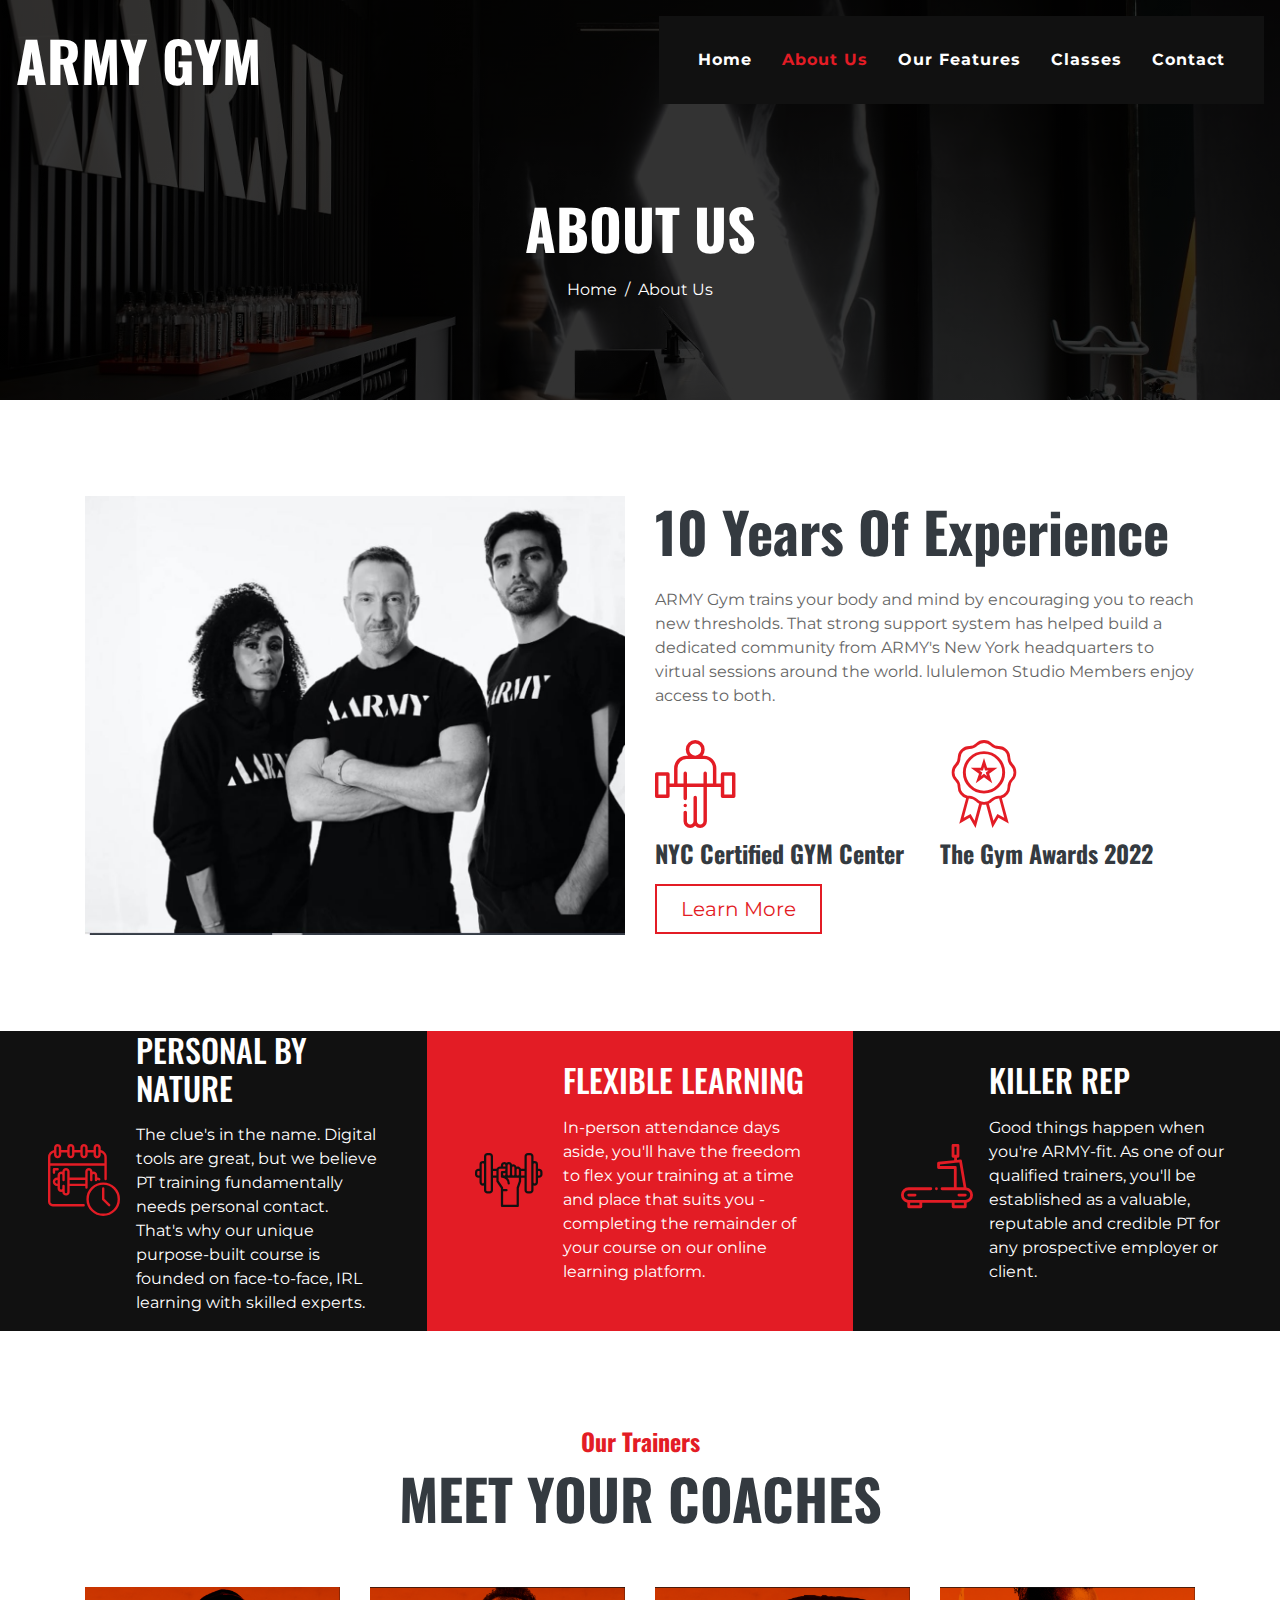
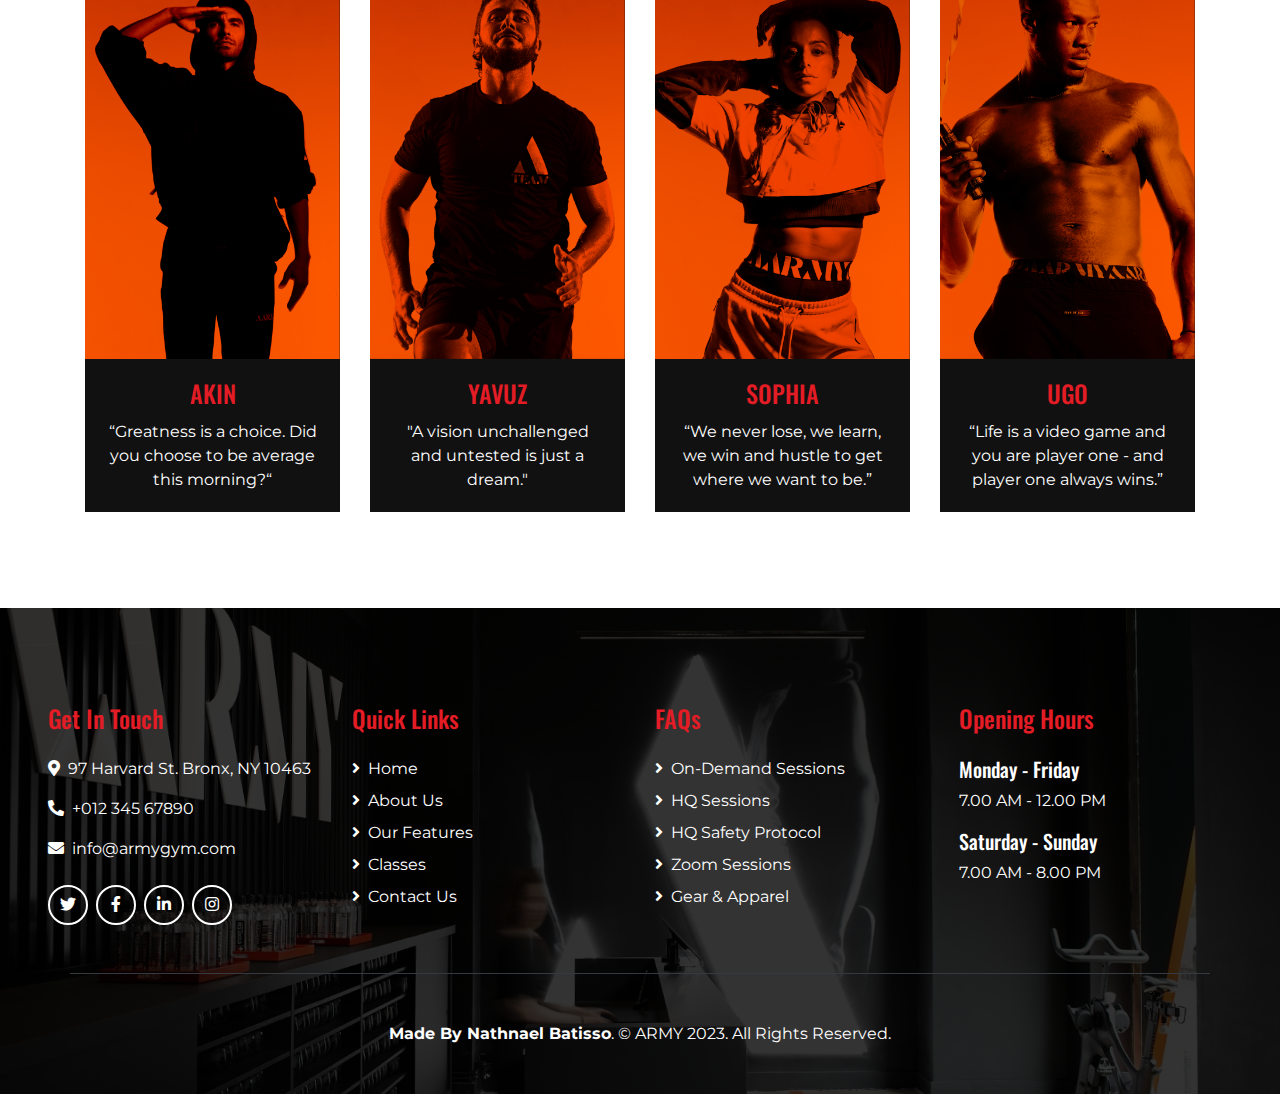
<file: about.html>
<!DOCTYPE html>
<html lang="en">

<head>
    <meta charset="utf-8">
    <title>ARMY GYM</title>
    <meta content="width=device-width, initial-scale=1.0" name="viewport">
    <meta content="" name="keywords">
    <meta content="" name="description">

    <!-- Favicon -->
    <link href="img/favicon.ico" rel="icon">

    <!-- Font Awesome -->
    <link href="https://cdnjs.cloudflare.com/ajax/libs/font-awesome/5.10.0/css/all.min.css" rel="stylesheet">

    <!-- Flaticon Font -->
    <link href="lib/flaticon/font/flaticon.css" rel="stylesheet">

    <!-- Stylesheet -->
    <link href="css/style.min.css" rel="stylesheet">
</head>

<body class="bg-white">
    <!-- Navbar -->
    <div class="container-fluid p-0 nav-bar">
        <nav class="navbar navbar-expand-lg bg-none navbar-dark py-3">
            <a href="" class="navbar-brand">
                <h1 class="m-0 display-4 font-weight-bold text-uppercase text-white">ARMY GYM</h1>
            </a>
            <button type="button" class="navbar-toggler" data-toggle="collapse" data-target="#navbarCollapse">
                <span class="navbar-toggler-icon"></span>
            </button>
            <div class="collapse navbar-collapse justify-content-between" id="navbarCollapse">
                <div class="navbar-nav ml-auto p-4 bg-secondary">
                    <a href="index.html" class="nav-item nav-link">Home</a>
                    <a href="about.html" class="nav-item nav-link active">About Us</a>
                    <a href="feature.html" class="nav-item nav-link">Our Features</a>
                    <a href="class.html" class="nav-item nav-link">Classes</a>
                    <!-- <div class="nav-item dropdown">
                        <a href="#" class="nav-link dropdown-toggle" data-toggle="dropdown">Pages</a>
                        <div class="dropdown-menu text-capitalize">
                            <a href="blog.html" class="dropdown-item">Blog Grid</a>
                            <a href="single.html" class="dropdown-item">Blog Detail</a>
                        </div>
                    </div> -->
                    <a href="contact.html" class="nav-item nav-link">Contact</a>
                </div>
            </div>
        </nav>
    </div>
    


    <!-- Page Header  -->
    <div class="container-fluid page-header mb-5">
        <div class="d-flex flex-column align-items-center justify-content-center pt-0 pt-lg-5" style="min-height: 400px">
            <h4 class="display-4 mb-3 mt-0 mt-lg-5 text-white text-uppercase font-weight-bold">About Us</h4>
            <div class="d-inline-flex">
                <p class="m-0 text-white"><a class="text-white" href="">Home</a></p>
                <p class="m-0 text-white px-2">/</p>
                <p class="m-0 text-white">About Us</p>
            </div>
        </div>
    </div>
    


    <!-- About -->
    <div class="container py-5">
        <div class="row align-items-center">
            <div class="col-lg-6">
                <img class="img-fluid mb-4 mb-lg-0" src="img/about.jpg" alt="Image">
            </div>
            <div class="col-lg-6">
                <h2 class="display-4 font-weight-bold mb-4">10 Years Of Experience</h2>
                <p>ARMY Gym trains your body and mind by encouraging you to reach new thresholds. That strong support system has helped build a dedicated community from ARMY's New York headquarters to virtual sessions around the world. lululemon Studio Members enjoy access to both.</p>
                <div class="row py-2">
                    <div class="col-sm-6">
                        <i class="flaticon-barbell display-2 text-primary"></i>
                        <h4 class="font-weight-bold">NYC Certified GYM Center</h4>
                    </div>
                    <div class="col-sm-6">
                        <i class="flaticon-medal display-2 text-primary"></i>
                        <h4 class="font-weight-bold">The Gym Awards 2022</h4>
                    </div>
                </div>
                <a href="" class="btn btn-lg px-4 btn-outline-primary">Learn More</a>
            </div>
        </div>
    </div>
    
    


    <!-- Features  -->
    <div class="container-fluid my-5">
        <div class="row">
            <div class="col-lg-4 p-0">
                <div class="d-flex align-items-center bg-secondary text-white px-5" style="min-height: 300px;">
                    <i class="flaticon-training display-3 text-primary mr-3"></i>
                    <div class="">
                        <h2 class="text-white mb-3">PERSONAL BY NATURE</h2>
                        <p>The clue's in the name. Digital tools are great, but we believe PT training fundamentally needs personal contact. That's why our unique purpose-built course is founded on face-to-face, IRL learning with skilled experts.
                        </p>
                    </div>
                </div>
            </div>
            <div class="col-lg-4 p-0">
                <div class="d-flex align-items-center bg-primary text-white px-5" style="min-height: 300px;">
                    <i class="flaticon-weightlifting display-3 text-secondary mr-3"></i>
                    <div class="">
                        <h2 class="text-white mb-3">FLEXIBLE LEARNING</h2>
                        <p>In-person attendance days aside, you'll have the freedom to flex your training at a time and place that suits you - completing the remainder of your course on our online learning platform.
                        </p>
                    </div>
                </div>
            </div>
            <div class="col-lg-4 p-0">
                <div class="d-flex align-items-center bg-secondary text-white px-5" style="min-height: 300px;">
                    <i class="flaticon-treadmill display-3 text-primary mr-3"></i>
                    <div class="">
                        <h2 class="text-white mb-3">KILLER REP</h2>
                        <p>Good things happen when you're ARMY-fit. As one of our qualified trainers, you'll be established as a valuable, reputable and credible PT for any prospective employer or client.
                        </p>
                    </div>
                </div>
            </div>
        </div>
    </div>



    <!-- Team  -->
    <div class="container pt-5 team">
        <div class="d-flex flex-column text-center mb-5">
            <h4 class="text-primary font-weight-bold">Our Trainers</h4>
            <h4 class="display-4 font-weight-bold">MEET YOUR COACHES</h4>
        </div>
        <div class="row">
            <div class="col-lg-3 col-md-6 mb-5">
                <div class="card border-0 bg-secondary text-center text-white">
                    <img class="card-img-top" src="img/team-1.png" alt="">
                    <div class="card-social d-flex align-items-center justify-content-center">
                        <a class="btn btn-outline-light rounded-circle text-center mr-2 px-0" style="width: 40px; height: 40px;" href="#"><i class="fab fa-twitter"></i></a>
                        <a class="btn btn-outline-light rounded-circle text-center mr-2 px-0" style="width: 40px; height: 40px;" href="#"><i class="fab fa-facebook-f"></i></a>
                        <a class="btn btn-outline-light rounded-circle text-center mr-2 px-0" style="width: 40px; height: 40px;" href="#"><i class="fab fa-linkedin-in"></i></a>
                        <a class="btn btn-outline-light rounded-circle text-center mr-2 px-0" style="width: 40px; height: 40px;" href="#"><i class="fab fa-instagram"></i></a>
                    </div>
                    <div class="card-body bg-secondary">
                        <h4 class="card-title text-primary">AKIN</h4>
                        <p class="card-text">“Greatness is a choice. Did you choose to be average this morning?“</p>
                    </div>
                </div>
            </div>
            <div class="col-lg-3 col-md-6 mb-5">
                <div class="card border-0 bg-secondary text-center text-white">
                    <img class="card-img-top" src="img/team-2.png" alt="">
                    <div class="card-social d-flex align-items-center justify-content-center">
                        <a class="btn btn-outline-light rounded-circle text-center mr-2 px-0" style="width: 40px; height: 40px;" href="#"><i class="fab fa-twitter"></i></a>
                        <a class="btn btn-outline-light rounded-circle text-center mr-2 px-0" style="width: 40px; height: 40px;" href="#"><i class="fab fa-facebook-f"></i></a>
                        <a class="btn btn-outline-light rounded-circle text-center mr-2 px-0" style="width: 40px; height: 40px;" href="#"><i class="fab fa-linkedin-in"></i></a>
                        <a class="btn btn-outline-light rounded-circle text-center mr-2 px-0" style="width: 40px; height: 40px;" href="#"><i class="fab fa-instagram"></i></a>
                    </div>
                    <div class="card-body bg-secondary">
                        <h4 class="card-title text-primary">YAVUZ</h4>
                        <p class="card-text">"A vision unchallenged and untested is just a dream."</p>
                    </div>
                </div>
            </div>
            <div class="col-lg-3 col-md-6 mb-5">
                <div class="card border-0 bg-secondary text-center text-white">
                    <img class="card-img-top" src="img/team-3.png" alt="">
                    <div class="card-social d-flex align-items-center justify-content-center">
                        <a class="btn btn-outline-light rounded-circle text-center mr-2 px-0" style="width: 40px; height: 40px;" href="#"><i class="fab fa-twitter"></i></a>
                        <a class="btn btn-outline-light rounded-circle text-center mr-2 px-0" style="width: 40px; height: 40px;" href="#"><i class="fab fa-facebook-f"></i></a>
                        <a class="btn btn-outline-light rounded-circle text-center mr-2 px-0" style="width: 40px; height: 40px;" href="#"><i class="fab fa-linkedin-in"></i></a>
                        <a class="btn btn-outline-light rounded-circle text-center mr-2 px-0" style="width: 40px; height: 40px;" href="#"><i class="fab fa-instagram"></i></a>
                    </div>
                    <div class="card-body bg-secondary">
                        <h4 class="card-title text-primary">SOPHIA</h4>
                        <p class="card-text">“We never lose, we learn, we win and hustle to get where we want to be.”
                        </p>
                    </div>
                </div>
            </div>
            <div class="col-lg-3 col-md-6 mb-5">
                <div class="card border-0 bg-secondary text-center text-white">
                    <img class="card-img-top" src="img/team-4.png" alt="">
                    <div class="card-social d-flex align-items-center justify-content-center">
                        <a class="btn btn-outline-light rounded-circle text-center mr-2 px-0" style="width: 40px; height: 40px;" href="#"><i class="fab fa-twitter"></i></a>
                        <a class="btn btn-outline-light rounded-circle text-center mr-2 px-0" style="width: 40px; height: 40px;" href="#"><i class="fab fa-facebook-f"></i></a>
                        <a class="btn btn-outline-light rounded-circle text-center mr-2 px-0" style="width: 40px; height: 40px;" href="#"><i class="fab fa-linkedin-in"></i></a>
                        <a class="btn btn-outline-light rounded-circle text-center mr-2 px-0" style="width: 40px; height: 40px;" href="#"><i class="fab fa-instagram"></i></a>
                    </div>
                    <div class="card-body bg-secondary">
                        <h4 class="card-title text-primary">UGO</h4>
                        <p class="card-text">“Life is a video game and you are player one - and player one always wins.”</p>
                    </div>
                </div>
            </div>
        </div>
    </div>
    


    <!-- Footer  -->
    <div class="footer container-fluid mt-5 py-5 px-sm-3 px-md-5 text-white">
        <div class="row pt-5">
            <div class="col-lg-3 col-md-6 mb-5">
                <h4 class="text-primary mb-4">Get In Touch</h4>
                <p><i class="fa fa-map-marker-alt mr-2"></i>97 Harvard St. Bronx, NY 10463</p>
                <p><i class="fa fa-phone-alt mr-2"></i>+012 345 67890</p>
                <p><i class="fa fa-envelope mr-2"></i>info@armygym.com</p>
                <div class="d-flex justify-content-start mt-4">
                    <a class="btn btn-outline-light rounded-circle text-center mr-2 px-0" style="width: 40px; height: 40px;" href="#"><i class="fab fa-twitter"></i></a>
                    <a class="btn btn-outline-light rounded-circle text-center mr-2 px-0" style="width: 40px; height: 40px;" href="#"><i class="fab fa-facebook-f"></i></a>
                    <a class="btn btn-outline-light rounded-circle text-center mr-2 px-0" style="width: 40px; height: 40px;" href="#"><i class="fab fa-linkedin-in"></i></a>
                    <a class="btn btn-outline-light rounded-circle text-center mr-2 px-0" style="width: 40px; height: 40px;" href="#"><i class="fab fa-instagram"></i></a>
                </div>
            </div>
            <div class="col-lg-3 col-md-6 mb-5">
                <h4 class="text-primary mb-4">Quick Links</h4>
                <div class="d-flex flex-column justify-content-start">
                    <a class="text-white mb-2" href="#"><i class="fa fa-angle-right mr-2"></i>Home</a>
                    <a class="text-white mb-2" href="about.html"><i class="fa fa-angle-right mr-2"></i>About Us</a>
                    <a class="text-white mb-2" href="feature.html"><i class="fa fa-angle-right mr-2"></i>Our Features</a>
                    <a class="text-white mb-2" href="class.html"><i class="fa fa-angle-right mr-2"></i>Classes</a>
                    <a class="text-white" href="contact.html"><i class="fa fa-angle-right mr-2"></i>Contact Us</a>
                </div>
            </div>
            <div class="col-lg-3 col-md-6 mb-5">
                <h4 class="text-primary mb-4">FAQs</h4>
                <div class="d-flex flex-column justify-content-start">
                    <a class="text-white mb-2" href="#"><i class="fa fa-angle-right mr-2"></i>On-Demand Sessions</a>
                    <a class="text-white mb-2" href="#"><i class="fa fa-angle-right mr-2"></i>HQ Sessions</a>
                    <a class="text-white mb-2" href="#"><i class="fa fa-angle-right mr-2"></i>HQ Safety Protocol</a>
                    <a class="text-white mb-2" href="#"><i class="fa fa-angle-right mr-2"></i>Zoom Sessions</a>
                    <a class="text-white" href="#"><i class="fa fa-angle-right mr-2"></i>Gear & Apparel</a>
                </div>
            </div>
            <div class="col-lg-3 col-md-6 mb-5">
                <h4 class="text-primary mb-4">Opening Hours</h4>
                <h5 class="text-white">Monday - Friday</h5>
                <p>7.00 AM - 12.00 PM</p>
                <h5 class="text-white">Saturday - Sunday</h5>
                <p>7.00 AM - 8.00 PM</p>
            </div>
        </div>
        <div class="container border-top border-dark pt-5">
            <p class="m-0 text-center text-white">
                <a class="text-white font-weight-bold" href="#">Made By Nathnael Batisso</a>.  © ARMY 2023. All Rights Reserved.
                
            </p>
        </div>
    </div>
    


    <!-- Back to Top -->
    <a href="#" class="btn btn-outline-primary back-to-top"><i class="fa fa-angle-double-up"></i></a>


    <!-- JavaScript Libraries -->
    <script src="https://code.jquery.com/jquery-3.4.1.min.js"></script>
    <script src="https://stackpath.bootstrapcdn.com/bootstrap/4.4.1/js/bootstrap.bundle.min.js"></script>
    <script src="lib/easing/easing.min.js"></script>
    <script src="lib/waypoints/waypoints.min.js"></script>

    <!-- Contact Javascript File -->
    <script src="mail/jqBootstrapValidation.min.js"></script>
    <script src="mail/contact.js"></script>

    <!-- Javascript -->
    <script src="js/main.js"></script>
</body>

</html>
</file>
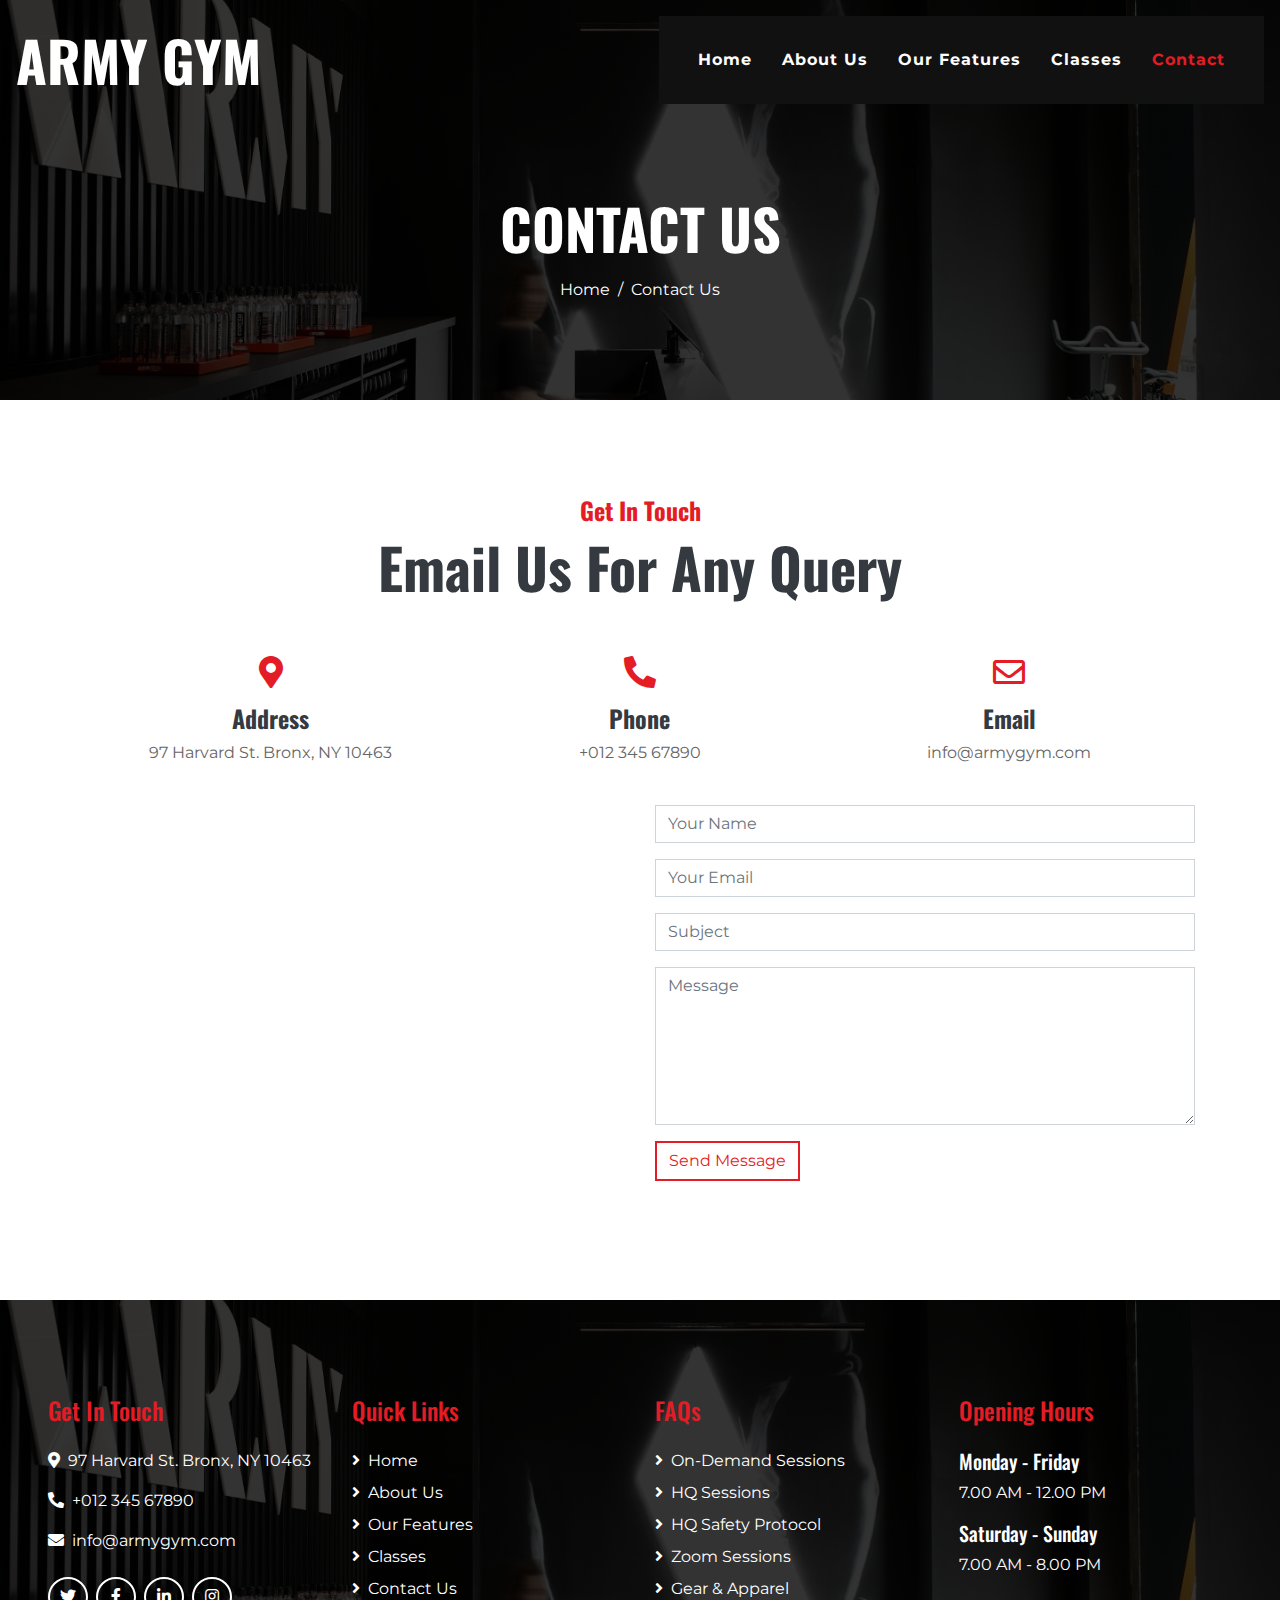
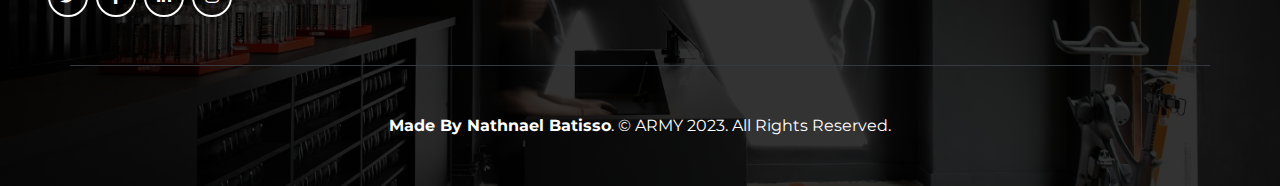
<file: contact.html>
<!DOCTYPE html>
<html lang="en">

<head>
    <meta charset="utf-8">
    <title>ARMY GYM</title>
    <meta content="width=device-width, initial-scale=1.0" name="viewport">
    <meta content="" name="keywords">
    <meta content="" name="description">

    <!-- Favicon -->
    <link href="img/favicon.ico" rel="icon">

    <!-- Font Awesome -->
    <link href="https://cdnjs.cloudflare.com/ajax/libs/font-awesome/5.10.0/css/all.min.css" rel="stylesheet">

    <!-- Flaticon Font -->
    <link href="lib/flaticon/font/flaticon.css" rel="stylesheet">

    <!-- Stylesheet -->
    <link href="css/style.min.css" rel="stylesheet">
</head>

<body class="bg-white">
    <!-- Navbar -->
    <div class="container-fluid p-0 nav-bar">
        <nav class="navbar navbar-expand-lg bg-none navbar-dark py-3">
            <a href="" class="navbar-brand">
                <h1 class="m-0 display-4 font-weight-bold text-uppercase text-white">ARMY GYM</h1>
            </a>
            <button type="button" class="navbar-toggler" data-toggle="collapse" data-target="#navbarCollapse">
                <span class="navbar-toggler-icon"></span>
            </button>
            <div class="collapse navbar-collapse justify-content-between" id="navbarCollapse">
                <div class="navbar-nav ml-auto p-4 bg-secondary">
                    <a href="index.html" class="nav-item nav-link">Home</a>
                    <a href="about.html" class="nav-item nav-link">About Us</a>
                    <a href="feature.html" class="nav-item nav-link">Our Features</a>
                    <a href="class.html" class="nav-item nav-link">Classes</a>
                    <!-- <div class="nav-item dropdown">
                        <a href="#" class="nav-link dropdown-toggle" data-toggle="dropdown">Pages</a>
                        <div class="dropdown-menu text-capitalize">
                            <a href="blog.html" class="dropdown-item">Blog Grid</a>
                            <a href="single.html" class="dropdown-item">Blog Detail</a>
                        </div>
                    </div> -->
                    <a href="contact.html" class="nav-item nav-link active">Contact</a>
                </div>
            </div>
        </nav>
    </div>
    


    <!-- Page Header -->
    <div class="container-fluid page-header mb-5">
        <div class="d-flex flex-column align-items-center justify-content-center pt-0 pt-lg-5" style="min-height: 400px">
            <h4 class="display-4 mb-3 mt-0 mt-lg-5 text-white text-uppercase font-weight-bold">Contact Us</h4>
            <div class="d-inline-flex">
                <p class="m-0 text-white"><a class="text-white" href="">Home</a></p>
                <p class="m-0 text-white px-2">/</p>
                <p class="m-0 text-white">Contact Us</p>
            </div>
        </div>
    </div>
    


    <!-- Contact  -->
    <div class="container pt-5">
        <div class="d-flex flex-column text-center mb-5">
            <h4 class="text-primary font-weight-bold">Get In Touch</h4>
            <h4 class="display-4 font-weight-bold">Email Us For Any Query</h4>
        </div>
        <div class="row px-3 pb-2">
            <div class="col-sm-4 text-center mb-3">
                <i class="fa fa-2x fa-map-marker-alt mb-3 text-primary"></i>
                <h4 class="font-weight-bold">Address</h4>
                <p>97 Harvard St. Bronx, NY 10463</p>
            </div>
            <div class="col-sm-4 text-center mb-3">
                <i class="fa fa-2x fa-phone-alt mb-3 text-primary"></i>
                <h4 class="font-weight-bold">Phone</h4>
                <p>+012 345 67890</p>
            </div>
            <div class="col-sm-4 text-center mb-3">
                <i class="far fa-2x fa-envelope mb-3 text-primary"></i>
                <h4 class="font-weight-bold">Email</h4>
                <p>info@armygym.com</p>
            </div>
        </div>
        <div class="row">
            <div class="col-md-6 pb-5">
                <iframe style="width: 100%; height: 392px;" src="https://www.google.com/maps/embed?pb=!1m18!1m12!1m3!1d3001156.4288297426!2d-78.01371936852176!3d42.72876761954724!2m3!1f0!2f0!3f0!3m2!1i1024!2i768!4f13.1!3m3!1m2!1s0x4ccc4bf0f123a5a9%3A0xddcfc6c1de189567!2sNew%20York%2C%20USA!5e0!3m2!1sen!2sbd!4v1603794290143!5m2!1sen!2sbd" frameborder="0" style="border:0;" allowfullscreen="" aria-hidden="false" tabindex="0"></iframe>
            </div>
            <div class="col-md-6 pb-5">
                <div class="contact-form">
                    <div id="success"></div>
                    <form name="sentMessage" id="contactForm" novalidate="novalidate">
                        <div class="control-group">
                            <input type="text" class="form-control" id="name" placeholder="Your Name" required="required" data-validation-required-message="Please enter your name" />
                            <p class="help-block text-danger"></p>
                        </div>
                        <div class="control-group">
                            <input type="email" class="form-control" id="email" placeholder="Your Email" required="required" data-validation-required-message="Please enter your email" />
                            <p class="help-block text-danger"></p>
                        </div>
                        <div class="control-group">
                            <input type="text" class="form-control" id="subject" placeholder="Subject" required="required" data-validation-required-message="Please enter a subject" />
                            <p class="help-block text-danger"></p>
                        </div>
                        <div class="control-group">
                            <textarea class="form-control" rows="6" id="message" placeholder="Message" required="required" data-validation-required-message="Please enter your message"></textarea>
                            <p class="help-block text-danger"></p>
                        </div>
                        <div>
                            <button class="btn btn-outline-primary" type="submit" id="sendMessageButton">Send Message</button>
                        </div>
                    </form>
                </div>
            </div>
        </div>
    </div>
    


    <!-- Footer -->
    <div class="footer container-fluid mt-5 py-5 px-sm-3 px-md-5 text-white">
        <div class="row pt-5">
            <div class="col-lg-3 col-md-6 mb-5">
                <h4 class="text-primary mb-4">Get In Touch</h4>
                <p><i class="fa fa-map-marker-alt mr-2"></i>97 Harvard St. Bronx, NY 10463</p>
                <p><i class="fa fa-phone-alt mr-2"></i>+012 345 67890</p>
                <p><i class="fa fa-envelope mr-2"></i>info@armygym.com</p>
                <div class="d-flex justify-content-start mt-4">
                    <a class="btn btn-outline-light rounded-circle text-center mr-2 px-0" style="width: 40px; height: 40px;" href="#"><i class="fab fa-twitter"></i></a>
                    <a class="btn btn-outline-light rounded-circle text-center mr-2 px-0" style="width: 40px; height: 40px;" href="#"><i class="fab fa-facebook-f"></i></a>
                    <a class="btn btn-outline-light rounded-circle text-center mr-2 px-0" style="width: 40px; height: 40px;" href="#"><i class="fab fa-linkedin-in"></i></a>
                    <a class="btn btn-outline-light rounded-circle text-center mr-2 px-0" style="width: 40px; height: 40px;" href="#"><i class="fab fa-instagram"></i></a>
                </div>
            </div>
            <div class="col-lg-3 col-md-6 mb-5">
                <h4 class="text-primary mb-4">Quick Links</h4>
                <div class="d-flex flex-column justify-content-start">
                    <a class="text-white mb-2" href="#"><i class="fa fa-angle-right mr-2"></i>Home</a>
                    <a class="text-white mb-2" href="about.html"><i class="fa fa-angle-right mr-2"></i>About Us</a>
                    <a class="text-white mb-2" href="feature.html"><i class="fa fa-angle-right mr-2"></i>Our Features</a>
                    <a class="text-white mb-2" href="class.html"><i class="fa fa-angle-right mr-2"></i>Classes</a>
                    <a class="text-white" href="contact.html"><i class="fa fa-angle-right mr-2"></i>Contact Us</a>
                </div>
            </div>
            <div class="col-lg-3 col-md-6 mb-5">
                <h4 class="text-primary mb-4">FAQs</h4>
                <div class="d-flex flex-column justify-content-start">
                    <a class="text-white mb-2" href="#"><i class="fa fa-angle-right mr-2"></i>On-Demand Sessions</a>
                    <a class="text-white mb-2" href="#"><i class="fa fa-angle-right mr-2"></i>HQ Sessions</a>
                    <a class="text-white mb-2" href="#"><i class="fa fa-angle-right mr-2"></i>HQ Safety Protocol</a>
                    <a class="text-white mb-2" href="#"><i class="fa fa-angle-right mr-2"></i>Zoom Sessions</a>
                    <a class="text-white" href="#"><i class="fa fa-angle-right mr-2"></i>Gear & Apparel</a>
                </div>
            </div>
            <div class="col-lg-3 col-md-6 mb-5">
                <h4 class="text-primary mb-4">Opening Hours</h4>
                <h5 class="text-white">Monday - Friday</h5>
                <p>7.00 AM - 12.00 PM</p>
                <h5 class="text-white">Saturday - Sunday</h5>
                <p>7.00 AM - 8.00 PM</p>
            </div>
        </div>
        <div class="container border-top border-dark pt-5">
            <p class="m-0 text-center text-white">
                <a class="text-white font-weight-bold" href="#">Made By Nathnael Batisso</a>.  © ARMY 2023. All Rights Reserved.
                
            </p>
        </div>
    </div>



    <!-- Back to Top -->
    <a href="#" class="btn btn-outline-primary back-to-top"><i class="fa fa-angle-double-up"></i></a>


    <!-- JavaScript Libraries -->
    <script src="https://code.jquery.com/jquery-3.4.1.min.js"></script>
    <script src="https://stackpath.bootstrapcdn.com/bootstrap/4.4.1/js/bootstrap.bundle.min.js"></script>
    <script src="lib/easing/easing.min.js"></script>
    <script src="lib/waypoints/waypoints.min.js"></script>

    <!-- Contact Javascript File -->
    <script src="mail/jqBootstrapValidation.min.js"></script>
    <script src="mail/contact.js"></script>

    <!-- Javascript -->
    <script src="js/main.js"></script>
</body>

</html>
</file>
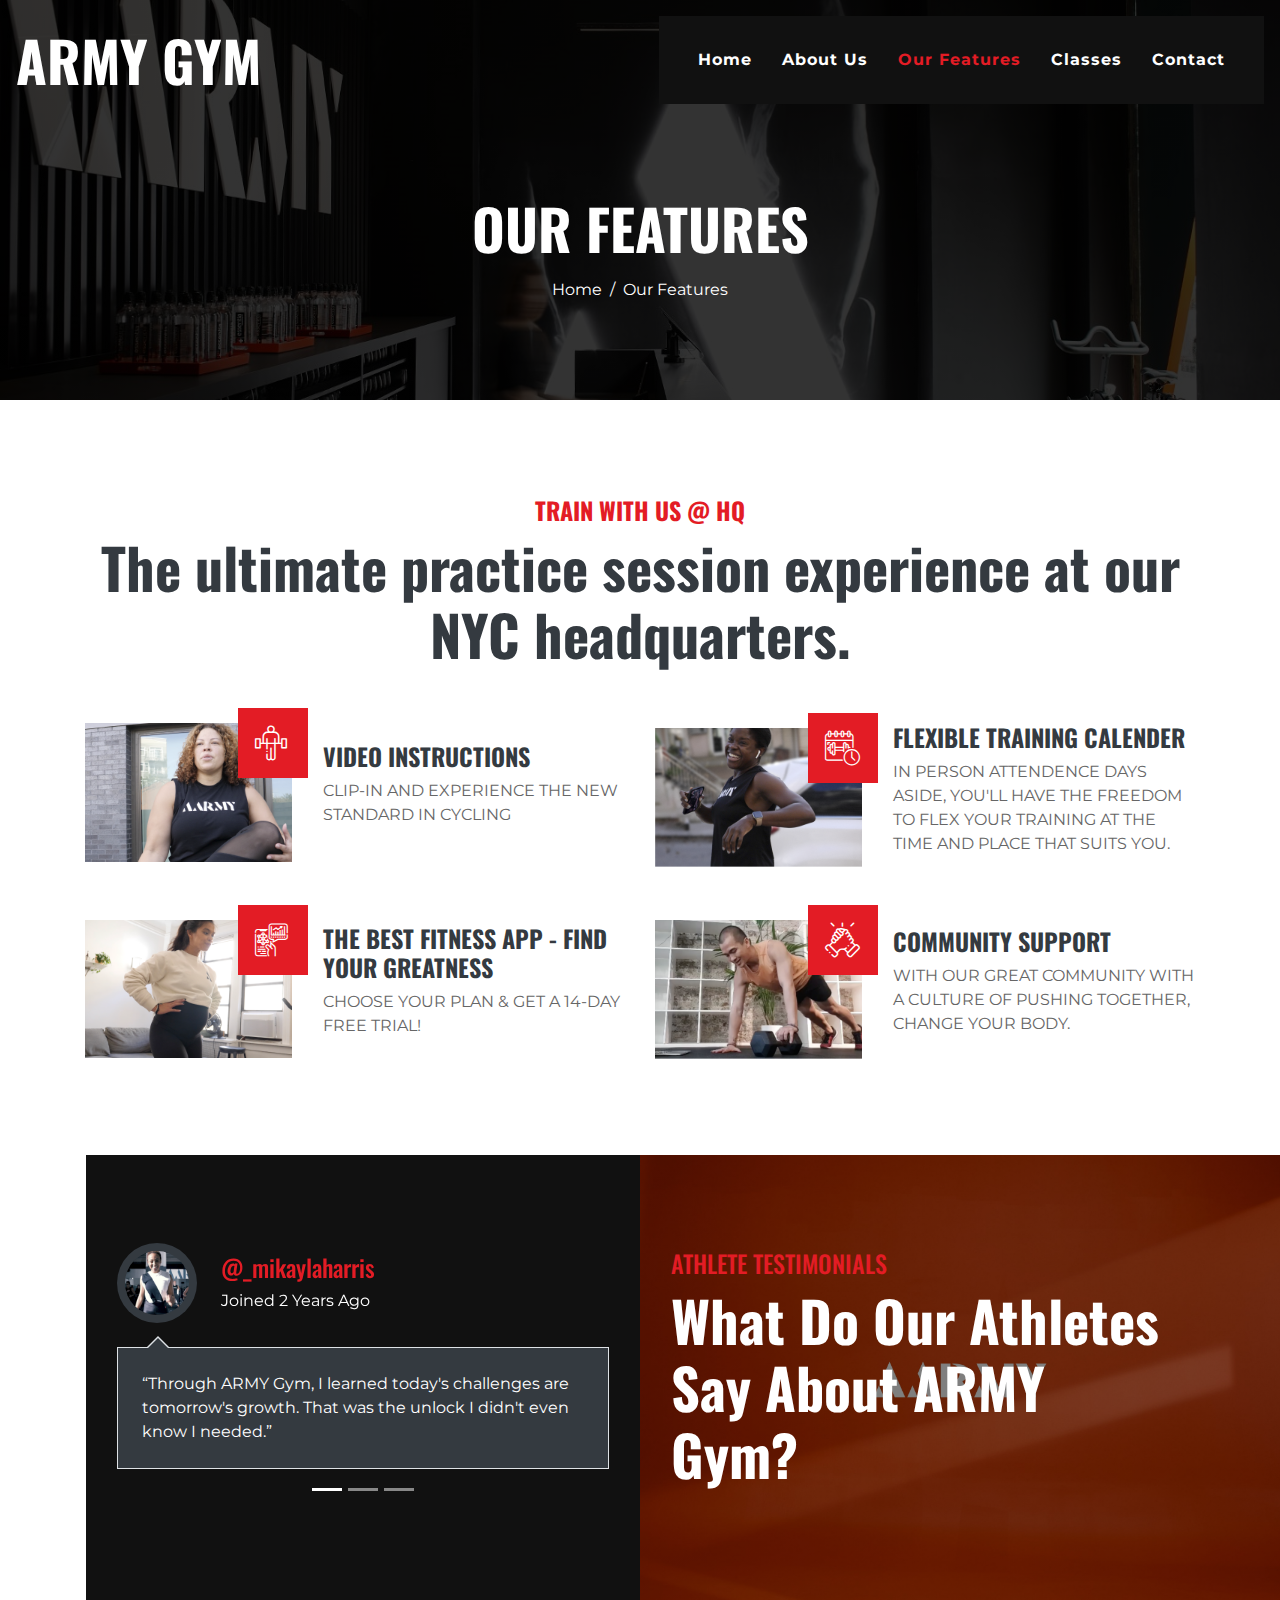
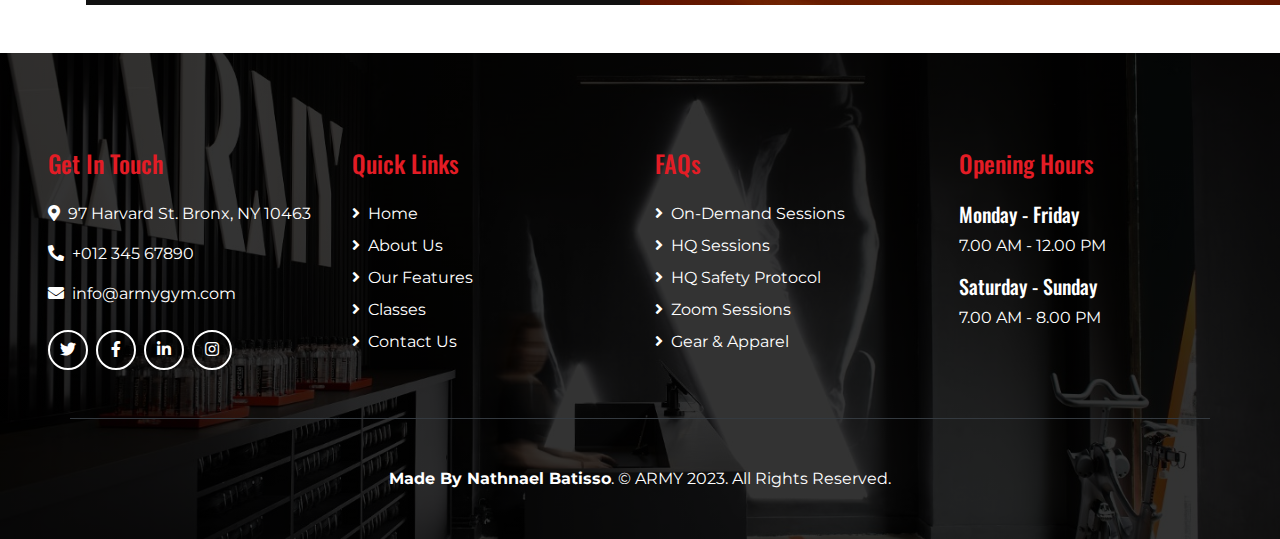
<file: feature.html>
<!DOCTYPE html>
<html lang="en">

<head>
    <meta charset="utf-8">
    <title>ARMY GYM</title>
    <meta content="width=device-width, initial-scale=1.0" name="viewport">
    <meta content="" name="keywords">
    <meta content="" name="description">

    <!-- Favicon -->
    <link href="img/favicon.ico" rel="icon">

    <!-- Font Awesome -->
    <link href="https://cdnjs.cloudflare.com/ajax/libs/font-awesome/5.10.0/css/all.min.css" rel="stylesheet">

    <!-- Flaticon Font -->
    <link href="lib/flaticon/font/flaticon.css" rel="stylesheet">

    <!-- Stylesheet -->
    <link href="css/style.min.css" rel="stylesheet">
</head>

<body class="bg-white">
    <!-- Navbar -->
    <div class="container-fluid p-0 nav-bar">
        <nav class="navbar navbar-expand-lg bg-none navbar-dark py-3">
            <a href="" class="navbar-brand">
                <h1 class="m-0 display-4 font-weight-bold text-uppercase text-white">ARMY GYM</h1>
            </a>
            <button type="button" class="navbar-toggler" data-toggle="collapse" data-target="#navbarCollapse">
                <span class="navbar-toggler-icon"></span>
            </button>
            <div class="collapse navbar-collapse justify-content-between" id="navbarCollapse">
                <div class="navbar-nav ml-auto p-4 bg-secondary">
                    <a href="index.html" class="nav-item nav-link">Home</a>
                    <a href="about.html" class="nav-item nav-link">About Us</a>
                    <a href="feature.html" class="nav-item nav-link active">Our Features</a>
                    <a href="class.html" class="nav-item nav-link">Classes</a>
                    <!-- <div class="nav-item dropdown">
                        <a href="#" class="nav-link dropdown-toggle" data-toggle="dropdown">Pages</a>
                        <div class="dropdown-menu text-capitalize">
                            <a href="blog.html" class="dropdown-item">Blog Grid</a>
                            <a href="single.html" class="dropdown-item">Blog Detail</a>
                        </div>
                    </div> -->
                    <a href="contact.html" class="nav-item nav-link">Contact</a>
                </div>
            </div>
        </nav>
    </div>
    


    <!-- Page Header  -->
    <div class="container-fluid page-header mb-5">
        <div class="d-flex flex-column align-items-center justify-content-center pt-0 pt-lg-5" style="min-height: 400px">
            <h4 class="display-4 mb-3 mt-0 mt-lg-5 text-white text-uppercase font-weight-bold">Our Features</h4>
            <div class="d-inline-flex">
                <p class="m-0 text-white"><a class="text-white" href="">Home</a></p>
                <p class="m-0 text-white px-2">/</p>
                <p class="m-0 text-white">Our Features</p>
            </div>
        </div>
    </div>
   


    <!-- GYM Feature -->
    <div class="container feature pt-5">
        <div class="d-flex flex-column text-center mb-5">
            <h4 class="text-primary font-weight-bold">TRAIN WITH US @ HQ</h4>
            <h4 class="display-4 font-weight-bold">The ultimate practice session experience at our NYC headquarters.</h4>
        </div>
        <div class="row">
            <div class="col-md-6 mb-5">
                <div class="row align-items-center">
                    <div class="col-sm-5">
                        <img class="img-fluid mb-3 mb-sm-0" src="img/feature-1.png" alt="Image">
                        <i class="flaticon-barbell"></i>
                    </div>
                    <div class="col-sm-7">
                        <h4 class="font-weight-bold">VIDEO INSTRUCTIONS</h4>
                        <p>CLIP-IN AND EXPERIENCE THE NEW STANDARD IN CYCLING</p>
                    </div>
                </div>
            </div>
            <div class="col-md-6 mb-5">
                <div class="row align-items-center">
                    <div class="col-sm-5">
                        <img class="img-fluid mb-3 mb-sm-0" src="img/feature-2.png" alt="Image">
                        <i class="flaticon-training"></i>
                    </div>
                    <div class="col-sm-7">
                        <h4 class="font-weight-bold"> FLEXIBLE TRAINING CALENDER</h4>
                        <p>IN PERSON ATTENDENCE DAYS ASIDE, YOU'LL HAVE THE FREEDOM TO FLEX YOUR TRAINING AT THE TIME AND PLACE THAT SUITS YOU.</p>
                    </div>
                </div>
            </div>
            <div class="col-md-6 mb-5">
                <div class="row align-items-center">
                    <div class="col-sm-5">
                        <img class="img-fluid mb-3 mb-sm-0" src="img/feature-3.png" alt="Image">
                        <i class="flaticon-trends"></i>
                    </div>
                    <div class="col-sm-7">
                        <h4 class="font-weight-bold">THE BEST FITNESS APP - FIND YOUR GREATNESS</h4>
                        <p>CHOOSE YOUR PLAN &
                            GET A 14-DAY FREE TRIAL!</p>
                    </div>
                </div>
            </div>
            <div class="col-md-6 mb-5">
                <div class="row align-items-center">
                    <div class="col-sm-5">
                        <img class="img-fluid mb-3 mb-sm-0" src="img/feature-4.png" alt="Image">
                        <i class="flaticon-support"></i>
                    </div>
                    <div class="col-sm-7">
                        <h4 class="font-weight-bold">COMMUNITY SUPPORT</h4>
                        <p>WITH OUR GREAT COMMUNITY WITH A CULTURE OF PUSHING TOGETHER, CHANGE YOUR BODY.</p>
                    </div>
                </div>
            </div>
        </div>
    </div>



    <!-- Testimonial -->
    <div class="container-fluid position-relative testimonial my-5">
        <div class="container">
            <div class="row px-3 align-items-center">
                <div class="col-md-6 bg-secondary">
                    <div class="d-flex align-items-center px-3" style="min-height: 450px;">
                        <div id="carouselId" class="carousel slide" data-ride="carousel">
                            <ol class="carousel-indicators">
                                <li data-target="#carouselId" data-slide-to="0" class="active"></li>
                                <li data-target="#carouselId" data-slide-to="1"></li>
                                <li data-target="#carouselId" data-slide-to="2"></li>
                            </ol>
                            <div class="carousel-inner" role="listbox">
                                <div class="carousel-item active">
                                    <div class="d-flex align-items-center mb-4 text-white">
                                        <img width="80" height="80" class="rounded-circle bg-dark p-2" src="img/testimonial-1.png" alt="Image">
                                        <div class="pl-4">
                                            <h4 class="text-primary">@_mikaylaharris</h4>
                                            <p class="m-0">Joined 2 Years Ago</p>
                                        </div>
                                    </div>
                                    <div class="testimonial-text position-relative border bg-dark text-white mb-5 p-4">
                                        “Through ARMY Gym, I learned today's challenges are tomorrow's growth. That was the unlock I didn't even know I needed.”
                                    </div>
                                </div>
                                <div class="carousel-item">
                                    <div class="d-flex align-items-center mb-4 text-white">
                                        <img width="80" height="80" class="rounded-circle bg-dark p-2" src="img/testimonial-2.png" alt="Image">
                                        <div class="pl-4">
                                            <h4 class="text-primary">@stephaniematsuba</h4>
                                            <p class="m-0">Joined 1 Year Ago</p>
                                        </div>
                                    </div>
                                    <div class="testimonial-text position-relative border bg-dark text-white mb-5 p-4">
                                        “ARMY has been soul shifting, uplifting, and made me believe in myself again.”
                                    </div>
                                </div>
                                <div class="carousel-item">
                                    <div class="d-flex align-items-center mb-4 text-white">
                                        <img width="80" height="80" class="rounded-circle bg-dark p-2" src="img/testimonial-3.png" alt="Image">
                                        <div class="pl-4">
                                            <h4 class="text-primary">@jt.buni</h4>
                                            <p class="m-0">Joined 6 Months Ago</p>
                                        </div>
                                    </div>
                                    <div class="testimonial-text position-relative border bg-dark text-white mb-5 p-4">
                                        “Training with ARMY, I've lost many pounds, more importantly I've refocused the way I live my life.”
                                    </div>
                                </div>
                            </div>
                        </div>
                    </div>
                </div>
                <div class="col-md-6">
                    <div class="pl-md-3 d-none d-md-block">
                        <h4 class="text-primary">ATHLETE TESTIMONIALS</h4>
                        <h4 class="display-4 mb-4 text-white font-weight-bold">What Do Our Athletes Say About ARMY Gym?</h4>
                        <p class="m-0 text-white"></p>
                    </div>
                </div>
            </div>
        </div>
    </div>
    


    <!-- Footer -->
    <div class="footer container-fluid mt-5 py-5 px-sm-3 px-md-5 text-white">
        <div class="row pt-5">
            <div class="col-lg-3 col-md-6 mb-5">
                <h4 class="text-primary mb-4">Get In Touch</h4>
                <p><i class="fa fa-map-marker-alt mr-2"></i>97 Harvard St. Bronx, NY 10463</p>
                <p><i class="fa fa-phone-alt mr-2"></i>+012 345 67890</p>
                <p><i class="fa fa-envelope mr-2"></i>info@armygym.com</p>
                <div class="d-flex justify-content-start mt-4">
                    <a class="btn btn-outline-light rounded-circle text-center mr-2 px-0" style="width: 40px; height: 40px;" href="#"><i class="fab fa-twitter"></i></a>
                    <a class="btn btn-outline-light rounded-circle text-center mr-2 px-0" style="width: 40px; height: 40px;" href="#"><i class="fab fa-facebook-f"></i></a>
                    <a class="btn btn-outline-light rounded-circle text-center mr-2 px-0" style="width: 40px; height: 40px;" href="#"><i class="fab fa-linkedin-in"></i></a>
                    <a class="btn btn-outline-light rounded-circle text-center mr-2 px-0" style="width: 40px; height: 40px;" href="#"><i class="fab fa-instagram"></i></a>
                </div>
            </div>
            <div class="col-lg-3 col-md-6 mb-5">
                <h4 class="text-primary mb-4">Quick Links</h4>
                <div class="d-flex flex-column justify-content-start">
                    <a class="text-white mb-2" href="#"><i class="fa fa-angle-right mr-2"></i>Home</a>
                    <a class="text-white mb-2" href="about.html"><i class="fa fa-angle-right mr-2"></i>About Us</a>
                    <a class="text-white mb-2" href="feature.html"><i class="fa fa-angle-right mr-2"></i>Our Features</a>
                    <a class="text-white mb-2" href="class.html"><i class="fa fa-angle-right mr-2"></i>Classes</a>
                    <a class="text-white" href="contact.html"><i class="fa fa-angle-right mr-2"></i>Contact Us</a>
                </div>
            </div>
            <div class="col-lg-3 col-md-6 mb-5">
                <h4 class="text-primary mb-4">FAQs</h4>
                <div class="d-flex flex-column justify-content-start">
                    <a class="text-white mb-2" href="#"><i class="fa fa-angle-right mr-2"></i>On-Demand Sessions</a>
                    <a class="text-white mb-2" href="#"><i class="fa fa-angle-right mr-2"></i>HQ Sessions</a>
                    <a class="text-white mb-2" href="#"><i class="fa fa-angle-right mr-2"></i>HQ Safety Protocol</a>
                    <a class="text-white mb-2" href="#"><i class="fa fa-angle-right mr-2"></i>Zoom Sessions</a>
                    <a class="text-white" href="#"><i class="fa fa-angle-right mr-2"></i>Gear & Apparel</a>
                </div>
            </div>
            <div class="col-lg-3 col-md-6 mb-5">
                <h4 class="text-primary mb-4">Opening Hours</h4>
                <h5 class="text-white">Monday - Friday</h5>
                <p>7.00 AM - 12.00 PM</p>
                <h5 class="text-white">Saturday - Sunday</h5>
                <p>7.00 AM - 8.00 PM</p>
            </div>
        </div>
        <div class="container border-top border-dark pt-5">
            <p class="m-0 text-center text-white">
                <a class="text-white font-weight-bold" href="#">Made By Nathnael Batisso</a>.  © ARMY 2023. All Rights Reserved.
                
            </p>
        </div>
    </div>
   


    <!-- Back to Top -->
    <a href="#" class="btn btn-outline-primary back-to-top"><i class="fa fa-angle-double-up"></i></a>


    <!-- JavaScript Libraries -->
    <script src="https://code.jquery.com/jquery-3.4.1.min.js"></script>
    <script src="https://stackpath.bootstrapcdn.com/bootstrap/4.4.1/js/bootstrap.bundle.min.js"></script>
    <script src="lib/easing/easing.min.js"></script>
    <script src="lib/waypoints/waypoints.min.js"></script>

    <!-- Contact Javascript File -->
    <script src="mail/jqBootstrapValidation.min.js"></script>
    <script src="mail/contact.js"></script>

    <!-- Javascript -->
    <script src="js/main.js"></script>
</body>

</html>
</file>
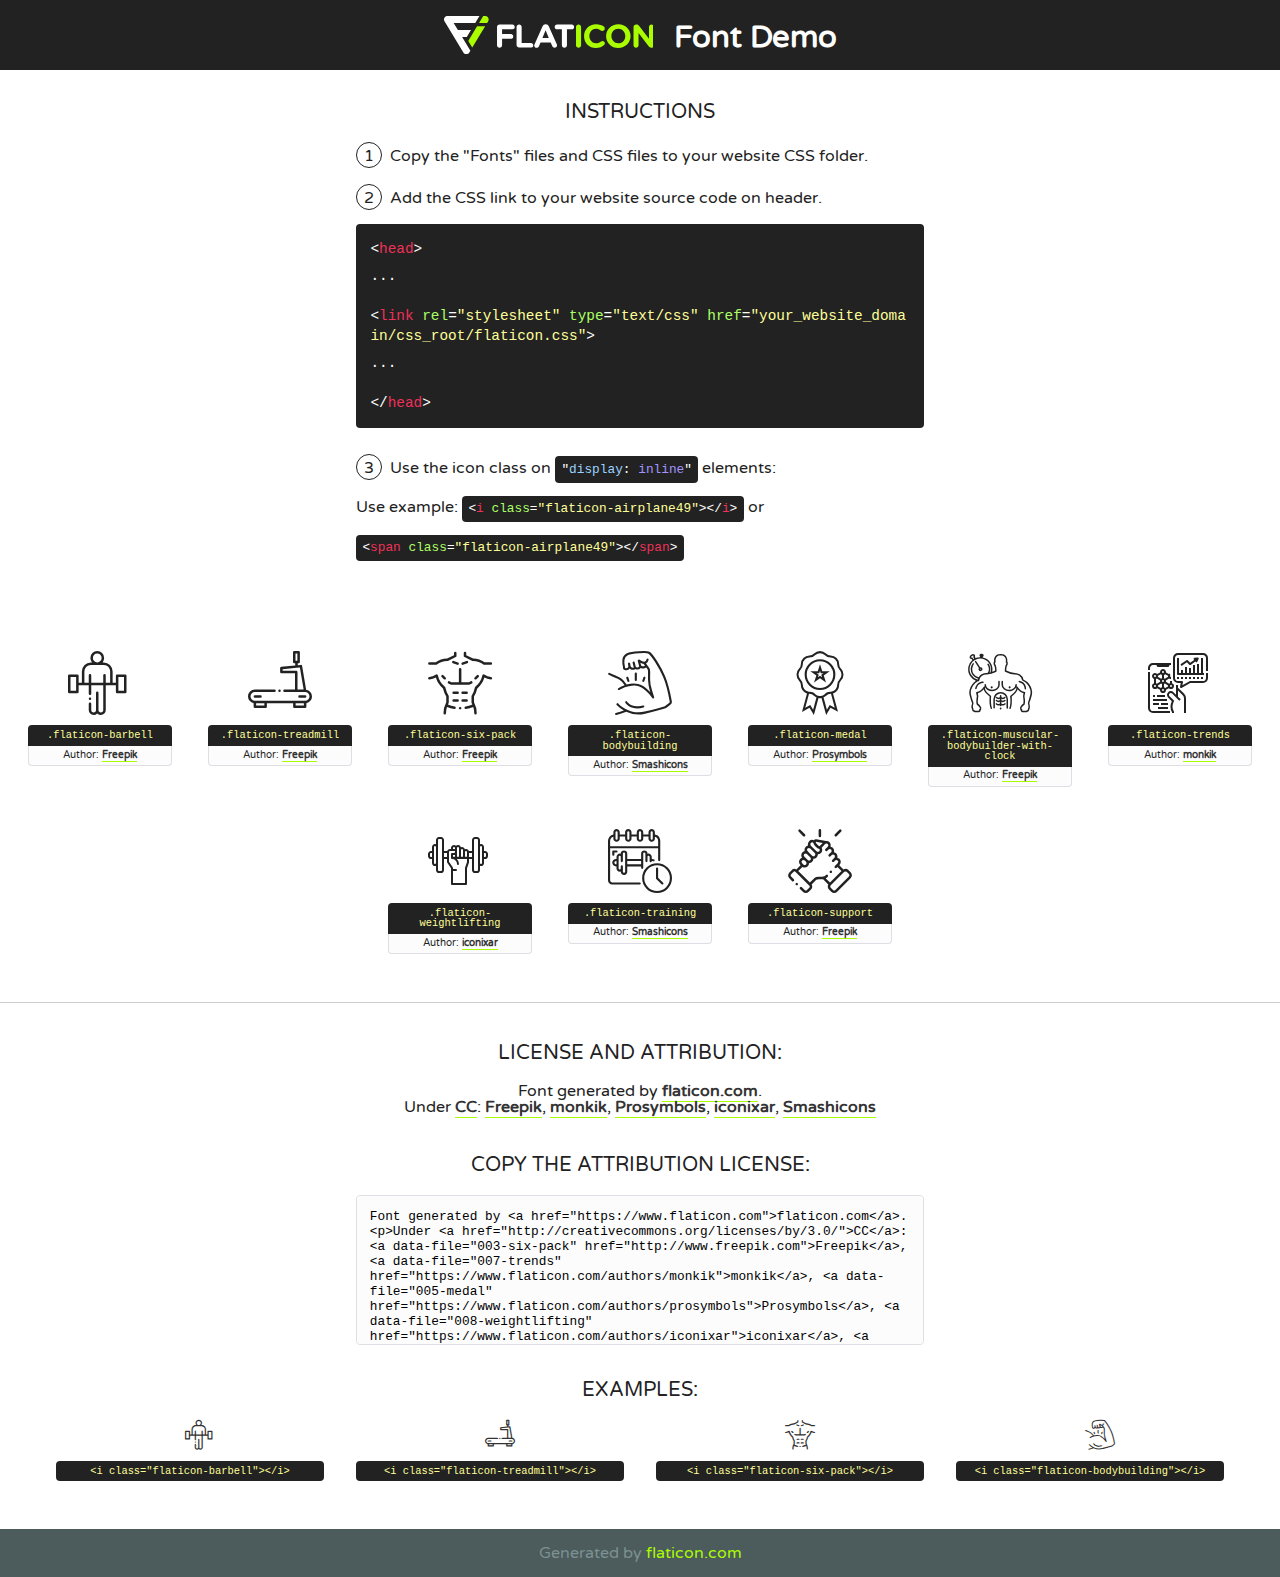
<file: lib/flaticon/font/flaticon.html>
<!DOCTYPE html>
<!--
  Flaticon icon font: Flaticon
  Creation date: 26/10/2020 11:08
-->
<html>
<!DOCTYPE html>
<html>

<head>
    <title>Flaticon WebFont</title>
    <link href="http://fonts.googleapis.com/css?family=Varela+Round" rel="stylesheet" type="text/css" />
    <link rel="stylesheet" type="text/css" href="flaticon.css">
    <meta charset="UTF-8">
    <style>
    html, body, div, span, applet, object, iframe,
    h1, h2, h3, h4, h5, h6, p, blockquote, pre,
    a, abbr, acronym, address, big, cite, code,
    del, dfn, em, img, ins, kbd, q, s, samp,
    small, strike, strong, sub, sup, tt, var,
    b, u, i, center,
    dl, dt, dd, ol, ul, li,
    fieldset, form, label, legend,
    table, caption, tbody, tfoot, thead, tr, th, td,
    article, aside, canvas, details, embed, 
    figure, figcaption, footer, header, hgroup, 
    menu, nav, output, ruby, section, summary,
    time, mark, audio, video {
        margin: 0;
        padding: 0;
        border: 0;
        font-size: 100%;
        font: inherit;
        vertical-align: baseline;
    }
    /* HTML5 display-role reset for older browsers */
    article, aside, details, figcaption, figure, 
    footer, header, hgroup, menu, nav, section {
        display: block;
    }
    body {
        line-height: 1;
    }
    ol, ul {
        list-style: none;
    }
    blockquote, q {
        quotes: none;
    }
    blockquote:before, blockquote:after,
    q:before, q:after {
        content: '';
        content: none;
    }
    table {
        border-collapse: collapse;
        border-spacing: 0;
    }
    body {
        font-family: 'Varela Round', Helvetica, Arial, sans-serif;
        font-size: 16px;
        color: #222;
    }
    a {
        color: #333;
        border-bottom: 1px solid #a9fd00;
        font-weight: bold;
        text-decoration: none;
    }
    * {
        -moz-box-sizing: border-box;
        -webkit-box-sizing: border-box;
        box-sizing: border-box;
        margin: 0;
        padding: 0;
    }
    [class^="flaticon-"]:before, [class*=" flaticon-"]:before, [class^="flaticon-"]:after, [class*=" flaticon-"]:after {
        font-family: Flaticon;
        font-size: 30px;
        font-style: normal;
        margin-left: 20px;
        color: #333;
    }
    .wrapper {
        max-width: 600px;
        margin: auto;
        padding: 0 1em;
    }
    .title {
        font-size: 1.25em;
        text-align: center;
        margin-bottom: 1em;
        text-transform: uppercase;
    }
    header {
        text-align: center;
        background-color: #222;
        color: #fff;
        padding: 1em;
    }
    header .logo {
        width: 210px;
        height: 38px;
        display: inline-block;
        vertical-align: middle;
        margin-right: 1em;
        border: none;
    }
    header strong {
        font-size: 1.95em;
        font-weight: bold;
        vertical-align: middle;
        margin-top: 5px;
        display: inline-block;
    }
    .demo {
        margin: 2em auto;
        line-height: 1.25em;
    }
    .demo ul li {
        margin-bottom: 1em;
    }
    .demo ul li .num {
        color: #222;
        border-radius: 20px;
        display: inline-block;
        width: 26px;
        padding: 3px;
        height: 26px;
        text-align: center;
        margin-right: 0.5em;
        border: 1px solid #222;
    }
    .demo ul li code {
        background-color: #222;
        border-radius: 4px;
        padding: 0.25em 0.5em;
        display: inline-block;
        color: #fff;
        font-family: Consolas,Monaco,Lucida Console,Liberation Mono,DejaVu Sans Mono,Bitstream Vera Sans Mono,Courier New, monospace;
        font-weight: lighter;
        margin-top: 1em;
        font-size: 0.8em;
        word-break: break-all;
    }
    .demo ul li code.big {
        padding: 1em;
        font-size: 0.9em;
    }
    .demo ul li code .red {
        color: #EF3159;
    }
    .demo ul li code .green {
        color: #ACFF65;
    }
    .demo ul li code .yellow {
        color: #FFFF99;
    }
    .demo ul li code .blue {
        color: #99D3FF;
    }
    .demo ul li code .purple {
        color: #A295FF;
    }
    .demo ul li code .dots {
        margin-top: 0.5em;
        display: block;
    }
    #glyphs {
        border-bottom: 1px solid #ccc;
        padding: 2em 0;
        text-align: center;
    }
    .glyph {
        display: inline-block;
        width: 9em;
        margin: 1em;
        text-align: center;
        vertical-align: top;
        background: #FFF;
    }
    .glyph .glyph-icon {
        padding: 10px;
        display: block;
        font-family:"Flaticon";
        font-size: 64px;
        line-height: 1;
    }
    .glyph .glyph-icon:before {
        font-size: 64px;
        color: #222;
        margin-left: 0;
    }
    .class-name {
        font-size: 0.65em;
        background-color: #222;
        color: #fff;
        border-radius: 4px 4px 0 0;
        padding: 0.5em;
        color: #FFFF99;
        font-family: Consolas,Monaco,Lucida Console,Liberation Mono,DejaVu Sans Mono,Bitstream Vera Sans Mono,Courier New, monospace;
    }
    .author-name {
        font-size: 0.6em;
        background-color: #fcfcfd;
        border: 1px solid #DEDEE4;
        border-top: 0;
        border-radius: 0 0 4px 4px;
        padding: 0.5em;
    }
    .class-name:last-child {
        font-size: 10px;
        color:#888;
    }
    .class-name:last-child a {
        font-size: 10px;
        color:#555;
    }
    .class-name:last-child a:hover {
        color:#a9fd00;
    }
    .glyph > input {
        display: block;
        width: 100px;
        margin: 5px auto;
        text-align: center;
        font-size: 12px;
        cursor: text;
    }
    .glyph > input.icon-input {
        font-family:"Flaticon";
        font-size: 16px;
        margin-bottom: 10px;
    }
    .attribution .title {
        margin-top: 2em;
    }
    .attribution textarea {
        background-color: #fcfcfd;
        padding: 1em;
        border: none;
        box-shadow: none;
        border: 1px solid #DEDEE4;
        border-radius: 4px;
        resize: none;
        width: 100%;
        height: 150px;
        font-size: 0.8em;
        font-family: Consolas,Monaco,Lucida Console,Liberation Mono,DejaVu Sans Mono,Bitstream Vera Sans Mono,Courier New, monospace;
        -webkit-appearance: none;
    }
    .iconsuse {
        margin: 2em auto;
        text-align: center;
        max-width: 1200px;
    }
    .iconsuse:after {
        content: '';
        display: table;
        clear: both;
    }
    .iconsuse .image {
        float: left;
        width: 25%;
        padding: 0 1em;
    }
    .iconsuse .image p {
        margin-bottom: 1em;
    }
    .iconsuse .image span {
        display: block;
        font-size: 0.65em;
        background-color: #222;
        color: #fff;
        border-radius: 4px;
        padding: 0.5em;
        color: #FFFF99;
        margin-top: 1em;
        font-family: Consolas,Monaco,Lucida Console,Liberation Mono,DejaVu Sans Mono,Bitstream Vera Sans Mono,Courier New, monospace;
    }
    #footer {
        text-align: center;
        background-color: #4C5B5C;
        color: #7c9192;
        padding: 1em;
    }
    #footer a {
        border: none;
        color: #a9fd00;
        font-weight: normal;
    }
    @media (max-width: 960px) {
        .iconsuse .image {
            width: 50%;
        }
    }
    @media (max-width: 560px) {
        .iconsuse .image {
            width: 100%;
        }
    }
    </style>
</head>

<body class="characters-off">

    <header>
        <a href="https://www.flaticon.com" target="_blank" class="logo">
            <svg version="1.1" xmlns="http://www.w3.org/2000/svg" xmlns:xlink="http://www.w3.org/1999/xlink" xmlns:a="http://ns.adobe.com/AdobeSVGViewerExtensions/3.0/" viewBox="0 0 560.875 102.036" enable-background="new 0 0 560.875 102.036" xml:space="preserve">
                <defs>
                </defs>
                <g>
                    <g class="letters">
                        <path fill="#ffffff" d="M141.596,29.675c0-3.777,2.985-6.767,6.764-6.767h34.438c3.426,0,6.15,2.728,6.15,6.15
                        c0,3.43-2.724,6.149-6.15,6.149h-27.674v13.091h23.719c3.429,0,6.151,2.724,6.151,6.15c0,3.43-2.723,6.149-6.151,6.149h-23.719
                        v17.574c0,3.773-2.986,6.761-6.764,6.761c-3.779,0-6.764-2.989-6.764-6.761V29.675z"></path>
                        <path fill="#ffffff" d="M193.844,29.149c0-3.781,2.985-6.767,6.764-6.767c3.776,0,6.763,2.985,6.763,6.767v42.957h25.039
                        c3.426,0,6.149,2.726,6.149,6.153c0,3.425-2.723,6.15-6.149,6.15h-31.802c-3.779,0-6.764-2.986-6.764-6.768V29.149z"></path>
                        <path fill="#ffffff" d="M241.891,75.71l21.438-48.407c1.492-3.341,4.215-5.357,7.906-5.357h0.792
                        c3.686,0,6.323,2.017,7.815,5.357l21.439,48.407c0.436,0.967,0.701,1.845,0.701,2.723c0,3.602-2.809,6.501-6.414,6.501
                        c-3.161,0-5.269-1.845-6.499-4.655l-4.132-9.661h-27.059l-4.301,10.102c-1.144,2.631-3.426,4.214-6.237,4.214
                        c-3.517,0-6.24-2.81-6.24-6.325C241.1,77.64,241.451,76.677,241.891,75.71z M279.932,58.666l-8.521-20.297l-8.526,20.297H279.932
                        z"></path>
                        <path fill="#ffffff" d="M314.864,35.387H301.86c-3.429,0-6.239-2.813-6.239-6.238c0-3.429,2.811-6.24,6.239-6.24h39.533
                        c3.426,0,6.237,2.811,6.237,6.24c0,3.425-2.811,6.238-6.237,6.238h-13.001v42.785c0,3.773-2.99,6.761-6.764,6.761
                        c-3.779,0-6.764-2.989-6.764-6.761V35.387z"></path>
                        <path fill="#A9FD00" d="M352.615,29.149c0-3.781,2.985-6.767,6.767-6.767c3.774,0,6.761,2.985,6.761,6.767v49.024
                        c0,3.773-2.987,6.761-6.761,6.761c-3.781,0-6.767-2.989-6.767-6.761V29.149z"></path>
                        <path fill="#A9FD00" d="M374.132,53.836v-0.179c0-17.481,13.178-31.801,32.065-31.801c9.22,0,15.459,2.458,20.557,6.238
                        c1.402,1.054,2.637,2.985,2.637,5.357c0,3.692-2.985,6.59-6.681,6.59c-1.845,0-3.071-0.702-4.044-1.319
                        c-3.776-2.813-7.729-4.393-12.562-4.393c-10.364,0-17.831,8.611-17.831,19.154v0.173c0,10.542,7.291,19.329,17.831,19.329
                        c5.715,0,9.492-1.756,13.359-4.834c1.049-0.874,2.458-1.491,4.039-1.491c3.429,0,6.325,2.813,6.325,6.236
                        c0,2.106-1.056,3.78-2.282,4.834c-5.539,4.834-12.036,7.733-21.878,7.733C387.572,85.464,374.132,71.493,374.132,53.836z"></path>
                        <path fill="#A9FD00" d="M433.009,53.836v-0.179c0-17.481,13.79-31.801,32.766-31.801c18.981,0,32.592,14.143,32.592,31.628v0.173
                        c0,17.483-13.785,31.807-32.769,31.807C446.625,85.464,433.009,71.32,433.009,53.836z M484.224,53.836v-0.179
                        c0-10.539-7.725-19.326-18.626-19.326c-10.893,0-18.449,8.611-18.449,19.154v0.173c0,10.542,7.73,19.329,18.626,19.329
                        C476.676,72.986,484.224,64.378,484.224,53.836z"></path>
                        <path fill="#A9FD00" d="M506.233,29.321c0-3.774,2.99-6.763,6.767-6.763h1.401c3.252,0,5.183,1.583,7.029,3.953l26.093,34.265
                        V29.059c0-3.692,2.99-6.677,6.681-6.677c3.683,0,6.671,2.985,6.671,6.677v48.934c0,3.78-2.987,6.765-6.764,6.765h-0.436
                        c-3.257,0-5.188-1.581-7.034-3.953l-27.056-35.492v32.944c0,3.687-2.985,6.676-6.678,6.676c-3.683,0-6.673-2.989-6.673-6.676
                        V29.321z"></path>
                    </g>
                    <g class="insignia">
                        <path fill="#ffffff" d="M48.372,56.137h12.517l11.156-18.537H37.186L25.688,18.539h57.825L94.668,0H9.271
                        C5.925,0,2.842,1.801,1.198,4.716c-1.644,2.907-1.593,6.482,0.134,9.343l50.38,83.501c1.678,2.781,4.689,4.476,7.938,4.476
                        c3.246,0,6.257-1.695,7.935-4.476l2.898-4.804L48.372,56.137z"></path>
                        <g class="i">
                            <path fill="#A9FD00" d="M93.575,18.539h0.031v0.004l21.652,0.004l2.705-4.488c1.727-2.861,1.778-6.436,0.133-9.343
                            C116.454,1.801,113.371,0,110.026,0h-5.294L93.575,18.539z"></path>
                            <polygon fill="#A9FD00" points="88.291,27.356 64.725,66.486 75.519,84.404 109.942,27.356"></polygon>
                        </g>
                    </g>
                </g>
            </svg>
        </a>
        <strong>Font Demo</strong>
    </header>


    <section class="demo wrapper">

        <p class="title">Instructions</p>

        <ul>
            <li>
                <span class="num">1</span>Copy the "Fonts" files and CSS files to your website CSS folder.
            </li>
            <li>
                <span class="num">2</span>Add the CSS link to your website source code on header.
                <code class="big">
                    &lt;<span class="red">head</span>&gt;
                    <br/><span class="dots">...</span>
                    <br/>&lt;<span class="red">link</span> <span class="green">rel</span>=<span class="yellow">"stylesheet"</span> <span class="green">type</span>=<span class="yellow">"text/css"</span> <span class="green">href</span>=<span class="yellow">"your_website_domain/css_root/flaticon.css"</span>&gt;
                    <br/><span class="dots">...</span>
                    <br/>&lt;/<span class="red">head</span>&gt;
                </code>
            </li>

            <li>
                <p>
                    <span class="num">3</span>Use the icon class on <code>"<span class="blue">display</span>:<span class="purple"> inline</span>"</code> elements:
                    <br />
                    Use example: <code>&lt;<span class="red">i</span> <span class="green">class</span>=<span class="yellow">&quot;flaticon-airplane49&quot;</span>&gt;&lt;/<span class="red">i</span>&gt;</code> or <code>&lt;<span class="red">span</span> <span class="green">class</span>=<span class="yellow">&quot;flaticon-airplane49&quot;</span>&gt;&lt;/<span class="red">span</span>&gt;</code>
            </li>
        </ul>

    </section>




   <section id="glyphs">          
    
      
        <div class="glyph"><div class="glyph-icon flaticon-barbell"></div>
            <div class="class-name">.flaticon-barbell</div>
            <div class="author-name">Author: <a data-file="001-barbell" href="http://www.freepik.com">Freepik</a> </div> 
        </div>        
        
        <div class="glyph"><div class="glyph-icon flaticon-treadmill"></div>
            <div class="class-name">.flaticon-treadmill</div>
            <div class="author-name">Author: <a data-file="002-treadmill" href="http://www.freepik.com">Freepik</a> </div> 
        </div>        
        
        <div class="glyph"><div class="glyph-icon flaticon-six-pack"></div>
            <div class="class-name">.flaticon-six-pack</div>
            <div class="author-name">Author: <a data-file="003-six-pack" href="http://www.freepik.com">Freepik</a> </div> 
        </div>        
        
        <div class="glyph"><div class="glyph-icon flaticon-bodybuilding"></div>
            <div class="class-name">.flaticon-bodybuilding</div>
            <div class="author-name">Author: <a data-file="004-bodybuilding" href="https://www.flaticon.com/authors/smashicons">Smashicons</a> </div> 
        </div>        
        
        <div class="glyph"><div class="glyph-icon flaticon-medal"></div>
            <div class="class-name">.flaticon-medal</div>
            <div class="author-name">Author: <a data-file="005-medal" href="https://www.flaticon.com/authors/prosymbols">Prosymbols</a> </div> 
        </div>        
        
        <div class="glyph"><div class="glyph-icon flaticon-muscular-bodybuilder-with-clock"></div>
            <div class="class-name">.flaticon-muscular-bodybuilder-with-clock</div>
            <div class="author-name">Author: <a data-file="006-muscular-bodybuilder-with-clock" href="http://www.freepik.com">Freepik</a> </div> 
        </div>        
        
        <div class="glyph"><div class="glyph-icon flaticon-trends"></div>
            <div class="class-name">.flaticon-trends</div>
            <div class="author-name">Author: <a data-file="007-trends" href="https://www.flaticon.com/authors/monkik">monkik</a> </div> 
        </div>        
        
        <div class="glyph"><div class="glyph-icon flaticon-weightlifting"></div>
            <div class="class-name">.flaticon-weightlifting</div>
            <div class="author-name">Author: <a data-file="008-weightlifting" href="https://www.flaticon.com/authors/iconixar">iconixar</a> </div> 
        </div>        
        
        <div class="glyph"><div class="glyph-icon flaticon-training"></div>
            <div class="class-name">.flaticon-training</div>
            <div class="author-name">Author: <a data-file="009-training" href="https://www.flaticon.com/authors/smashicons">Smashicons</a> </div> 
        </div>        
        
        <div class="glyph"><div class="glyph-icon flaticon-support"></div>
            <div class="class-name">.flaticon-support</div>
            <div class="author-name">Author: <a data-file="010-support" href="http://www.freepik.com">Freepik</a> </div> 
        </div>        
        

    </section>



    <section class="attribution wrapper"   style="text-align:center;">

      <div class="title">License and attribution:</div><div class="attrDiv">Font generated by <a href="https://www.flaticon.com">flaticon.com</a>. <div><p>Under <a href="http://creativecommons.org/licenses/by/3.0/">CC</a>: <a data-file="003-six-pack" href="http://www.freepik.com">Freepik</a>, <a data-file="007-trends" href="https://www.flaticon.com/authors/monkik">monkik</a>, <a data-file="005-medal" href="https://www.flaticon.com/authors/prosymbols">Prosymbols</a>, <a data-file="008-weightlifting" href="https://www.flaticon.com/authors/iconixar">iconixar</a>, <a data-file="004-bodybuilding" href="https://www.flaticon.com/authors/smashicons">Smashicons</a></p>  </div>
      </div>
      <div class="title">Copy the Attribution License:</div>

    <textarea onclick="this.focus();this.select();">Font generated by &lt;a href=&quot;https://www.flaticon.com&quot;&gt;flaticon.com&lt;/a&gt;. <p>Under <a href="http://creativecommons.org/licenses/by/3.0/">CC</a>: <a data-file="003-six-pack" href="http://www.freepik.com">Freepik</a>, <a data-file="007-trends" href="https://www.flaticon.com/authors/monkik">monkik</a>, <a data-file="005-medal" href="https://www.flaticon.com/authors/prosymbols">Prosymbols</a>, <a data-file="008-weightlifting" href="https://www.flaticon.com/authors/iconixar">iconixar</a>, <a data-file="004-bodybuilding" href="https://www.flaticon.com/authors/smashicons">Smashicons</a></p>  
     </textarea>

    </section>

    <section class="iconsuse">

          <div class="title">Examples:</div>            
             
            <div class="image">
                <p>
                    <i class="glyph-icon flaticon-barbell"></i> 
                    <span>&lt;i class=&quot;flaticon-barbell&quot;&gt;&lt;/i&gt;</span>
                </p>
            </div>
            
            <div class="image">
                <p>
                    <i class="glyph-icon flaticon-treadmill"></i> 
                    <span>&lt;i class=&quot;flaticon-treadmill&quot;&gt;&lt;/i&gt;</span>
                </p>
            </div>
            
            <div class="image">
                <p>
                    <i class="glyph-icon flaticon-six-pack"></i> 
                    <span>&lt;i class=&quot;flaticon-six-pack&quot;&gt;&lt;/i&gt;</span>
                </p>
            </div>
            
            <div class="image">
                <p>
                    <i class="glyph-icon flaticon-bodybuilding"></i> 
                    <span>&lt;i class=&quot;flaticon-bodybuilding&quot;&gt;&lt;/i&gt;</span>
                </p>
            </div>
                       
        </div>
                            
    </section>

<div id="footer">
    <div>Generated by <a href="https://www.flaticon.com">flaticon.com</a>
    </div>
</div>



</body>
</html>
</file>
<file: lib/flaticon/font/flaticon.css>
/*
  	Flaticon icon font: Flaticon
  	Creation date: 26/10/2020 11:08
  	*/

@font-face {
  font-family: "Flaticon";
  src: url("./Flaticon.eot");
  src: url("./Flaticon.eot?#iefix") format("embedded-opentype"),
       url("./Flaticon.woff2") format("woff2"),
       url("./Flaticon.woff") format("woff"),
       url("./Flaticon.ttf") format("truetype"),
       url("./Flaticon.svg#Flaticon") format("svg");
  font-weight: normal;
  font-style: normal;
}

@media screen and (-webkit-min-device-pixel-ratio:0) {
  @font-face {
    font-family: "Flaticon";
    src: url("./Flaticon.svg#Flaticon") format("svg");
  }
}

[class^="flaticon-"]:before, [class*=" flaticon-"]:before,
[class^="flaticon-"]:after, [class*=" flaticon-"]:after {   
  font-family: Flaticon;
        font-size: 20px;
font-style: normal;
margin-left: 20px;
}

.flaticon-barbell:before { content: "\f100"; }
.flaticon-treadmill:before { content: "\f101"; }
.flaticon-six-pack:before { content: "\f102"; }
.flaticon-bodybuilding:before { content: "\f103"; }
.flaticon-medal:before { content: "\f104"; }
.flaticon-muscular-bodybuilder-with-clock:before { content: "\f105"; }
.flaticon-trends:before { content: "\f106"; }
.flaticon-weightlifting:before { content: "\f107"; }
.flaticon-training:before { content: "\f108"; }
.flaticon-support:before { content: "\f109"; }
</file>
<file: css/style.min.css>
@charset "UTF-8";@import url(https://fonts.googleapis.com/css2?family=Montserrat&family=Oswald&display=swap);/*!

 
 
 */::-webkit-scrollbar{
    width: 15px;
  }
  ::-webkit-scrollbar-track{
    background: #fff;
  }
  ::-webkit-scrollbar-thumb{
    background: linear-gradient(#ff6f3f, #ef3a11, #f94e1f, #ff8827);
    border-radius: 3px;

}:root{--blue:#007bff;--indigo:#6610f2;--purple:#6f42c1;--pink:#e83e8c;--red:#dc3545;--orange:#fd7e14;--yellow:#ffc107;--green:#28a745;--teal:#20c997;--cyan:#17a2b8;--white:#fff;--gray:#6c757d;--gray-dark:#343a40;--primary:#E31C25;--secondary:#111111;--success:#28a745;--info:#17a2b8;--warning:#ffc107;--danger:#dc3545;--light:#ffffff;--dark:#343a40;--breakpoint-xs:0;--breakpoint-sm:576px;--breakpoint-md:768px;--breakpoint-lg:992px;--breakpoint-xl:1200px;--font-family-sans-serif:"Montserrat",sans-serif;--font-family-monospace:SFMono-Regular,Menlo,Monaco,Consolas,"Liberation Mono","Courier New",monospace}*,::after,::before{box-sizing:border-box}html{font-family:sans-serif;line-height:1.15;-webkit-text-size-adjust:100%;-webkit-tap-highlight-color:transparent}article,aside,figcaption,figure,footer,header,hgroup,main,nav,section{display:block}body{margin:0;font-family:Montserrat,sans-serif;font-size:1rem;font-weight:400;line-height:1.5;color:#666;text-align:left;background-color:#fff}[tabindex="-1"]:focus:not(:focus-visible){outline:0!important}hr{box-sizing:content-box;height:0;overflow:visible}h1,h2,h3,h4,h5,h6{margin-top:0;margin-bottom:.5rem}p{margin-top:0;margin-bottom:1rem}abbr[data-original-title],abbr[title]{text-decoration:underline;text-decoration:underline dotted;cursor:help;border-bottom:0;text-decoration-skip-ink:none}address{margin-bottom:1rem;font-style:normal;line-height:inherit}dl,ol,ul{margin-top:0;margin-bottom:1rem}ol ol,ol ul,ul ol,ul ul{margin-bottom:0}dt{font-weight:700}dd{margin-bottom:.5rem;margin-left:0}blockquote{margin:0 0 1rem}b,strong{font-weight:bolder}small{font-size:80%}sub,sup{position:relative;font-size:75%;line-height:0;vertical-align:baseline}sub{bottom:-.25em}sup{top:-.5em}a{color:#e31c25;text-decoration:none;background-color:transparent}a:hover{color:#9f141a;text-decoration:underline}a:not([href]):not([class]){color:inherit;text-decoration:none}a:not([href]):not([class]):hover{color:inherit;text-decoration:none}code,kbd,pre,samp{font-family:SFMono-Regular,Menlo,Monaco,Consolas,"Liberation Mono","Courier New",monospace;font-size:1em}pre{margin-top:0;margin-bottom:1rem;overflow:auto;-ms-overflow-style:scrollbar}figure{margin:0 0 1rem}img{vertical-align:middle;border-style:none}svg{overflow:hidden;vertical-align:middle}table{border-collapse:collapse}caption{padding-top:.75rem;padding-bottom:.75rem;color:#6c757d;text-align:left;caption-side:bottom}th{text-align:inherit;text-align:-webkit-match-parent}label{display:inline-block;margin-bottom:.5rem}button{border-radius:0}button:focus{outline:1px dotted;outline:5px auto -webkit-focus-ring-color}button,input,optgroup,select,textarea{margin:0;font-family:inherit;font-size:inherit;line-height:inherit}button,input{overflow:visible}button,select{text-transform:none}[role=button]{cursor:pointer}select{word-wrap:normal}[type=button],[type=reset],[type=submit],button{-webkit-appearance:button}[type=button]:not(:disabled),[type=reset]:not(:disabled),[type=submit]:not(:disabled),button:not(:disabled){cursor:pointer}[type=button]::-moz-focus-inner,[type=reset]::-moz-focus-inner,[type=submit]::-moz-focus-inner,button::-moz-focus-inner{padding:0;border-style:none}input[type=checkbox],input[type=radio]{box-sizing:border-box;padding:0}textarea{overflow:auto;resize:vertical}fieldset{min-width:0;padding:0;margin:0;border:0}legend{display:block;width:100%;max-width:100%;padding:0;margin-bottom:.5rem;font-size:1.5rem;line-height:inherit;color:inherit;white-space:normal}@media (max-width:1200px){legend{font-size:calc(1.275rem + .3vw)}}progress{vertical-align:baseline}[type=number]::-webkit-inner-spin-button,[type=number]::-webkit-outer-spin-button{height:auto}[type=search]{outline-offset:-2px;-webkit-appearance:none}[type=search]::-webkit-search-decoration{-webkit-appearance:none}::-webkit-file-upload-button{font:inherit;-webkit-appearance:button}output{display:inline-block}summary{display:list-item;cursor:pointer}template{display:none}[hidden]{display:none!important}.h1,.h2,.h3,.h4,.h5,.h6,h1,h2,h3,h4,h5,h6{margin-bottom:.5rem;font-family:Oswald,sans-serif;font-weight:500;line-height:1.2;color:#343a40}.h1,h1{font-size:2.5rem}@media (max-width:1200px){.h1,h1{font-size:calc(1.375rem + 1.5vw)}}.h2,h2{font-size:2rem}@media (max-width:1200px){.h2,h2{font-size:calc(1.325rem + .9vw)}}.h3,h3{font-size:1.75rem}@media (max-width:1200px){.h3,h3{font-size:calc(1.3rem + .6vw)}}.h4,h4{font-size:1.5rem}@media (max-width:1200px){.h4,h4{font-size:calc(1.275rem + .3vw)}}.h5,h5{font-size:1.25rem}.h6,h6{font-size:1rem}.lead{font-size:1.25rem;font-weight:300}.display-1{font-size:6rem;font-weight:300;line-height:1.2}@media (max-width:1200px){.display-1{font-size:calc(1.725rem + 5.7vw)}}.display-2{font-size:5.5rem;font-weight:300;line-height:1.2}@media (max-width:1200px){.display-2{font-size:calc(1.675rem + 5.1vw)}}.display-3{font-size:4.5rem;font-weight:300;line-height:1.2}@media (max-width:1200px){.display-3{font-size:calc(1.575rem + 3.9vw)}}.display-4{font-size:3.5rem;font-weight:300;line-height:1.2}@media (max-width:1200px){.display-4{font-size:calc(1.475rem + 2.7vw)}}hr{margin-top:1rem;margin-bottom:1rem;border:0;border-top:1px solid rgba(0,0,0,.1)}.small,small{font-size:80%;font-weight:400}.mark,mark{padding:.2em;background-color:#fcf8e3}.list-unstyled{padding-left:0;list-style:none}.list-inline{padding-left:0;list-style:none}.list-inline-item{display:inline-block}.list-inline-item:not(:last-child){margin-right:.5rem}.initialism{font-size:90%;text-transform:uppercase}.blockquote{margin-bottom:1rem;font-size:1.25rem}.blockquote-footer{display:block;font-size:80%;color:#6c757d}.blockquote-footer::before{content:"— "}.img-fluid{max-width:100%;height:auto}.img-thumbnail{padding:.25rem;background-color:#fff;border:1px solid #dee2e6;max-width:100%;height:auto}.figure{display:inline-block}.figure-img{margin-bottom:.5rem;line-height:1}.figure-caption{font-size:90%;color:#6c757d}code{font-size:87.5%;color:#e83e8c;word-wrap:break-word}a>code{color:inherit}kbd{padding:.2rem .4rem;font-size:87.5%;color:#fff;background-color:#212529}kbd kbd{padding:0;font-size:100%;font-weight:700}pre{display:block;font-size:87.5%;color:#212529}pre code{font-size:inherit;color:inherit;word-break:normal}.pre-scrollable{max-height:340px;overflow-y:scroll}.container,.container-fluid,.container-lg,.container-md,.container-sm,.container-xl{width:100%;padding-right:15px;padding-left:15px;margin-right:auto;margin-left:auto}@media (min-width:576px){.container,.container-sm{max-width:540px}}@media (min-width:768px){.container,.container-md,.container-sm{max-width:720px}}@media (min-width:992px){.container,.container-lg,.container-md,.container-sm{max-width:960px}}@media (min-width:1200px){.container,.container-lg,.container-md,.container-sm,.container-xl{max-width:1140px}}.row{display:flex;flex-wrap:wrap;margin-right:-15px;margin-left:-15px}.no-gutters{margin-right:0;margin-left:0}.no-gutters>.col,.no-gutters>[class*=col-]{padding-right:0;padding-left:0}.col,.col-1,.col-10,.col-11,.col-12,.col-2,.col-3,.col-4,.col-5,.col-6,.col-7,.col-8,.col-9,.col-auto,.col-lg,.col-lg-1,.col-lg-10,.col-lg-11,.col-lg-12,.col-lg-2,.col-lg-3,.col-lg-4,.col-lg-5,.col-lg-6,.col-lg-7,.col-lg-8,.col-lg-9,.col-lg-auto,.col-md,.col-md-1,.col-md-10,.col-md-11,.col-md-12,.col-md-2,.col-md-3,.col-md-4,.col-md-5,.col-md-6,.col-md-7,.col-md-8,.col-md-9,.col-md-auto,.col-sm,.col-sm-1,.col-sm-10,.col-sm-11,.col-sm-12,.col-sm-2,.col-sm-3,.col-sm-4,.col-sm-5,.col-sm-6,.col-sm-7,.col-sm-8,.col-sm-9,.col-sm-auto,.col-xl,.col-xl-1,.col-xl-10,.col-xl-11,.col-xl-12,.col-xl-2,.col-xl-3,.col-xl-4,.col-xl-5,.col-xl-6,.col-xl-7,.col-xl-8,.col-xl-9,.col-xl-auto{position:relative;width:100%;padding-right:15px;padding-left:15px}.col{flex-basis:0;flex-grow:1;max-width:100%}.row-cols-1>*{flex:0 0 100%;max-width:100%}.row-cols-2>*{flex:0 0 50%;max-width:50%}.row-cols-3>*{flex:0 0 33.3333333333%;max-width:33.3333333333%}.row-cols-4>*{flex:0 0 25%;max-width:25%}.row-cols-5>*{flex:0 0 20%;max-width:20%}.row-cols-6>*{flex:0 0 16.6666666667%;max-width:16.6666666667%}.col-auto{flex:0 0 auto;width:auto;max-width:100%}.col-1{flex:0 0 8.3333333333%;max-width:8.3333333333%}.col-2{flex:0 0 16.6666666667%;max-width:16.6666666667%}.col-3{flex:0 0 25%;max-width:25%}.col-4{flex:0 0 33.3333333333%;max-width:33.3333333333%}.col-5{flex:0 0 41.6666666667%;max-width:41.6666666667%}.col-6{flex:0 0 50%;max-width:50%}.col-7{flex:0 0 58.3333333333%;max-width:58.3333333333%}.col-8{flex:0 0 66.6666666667%;max-width:66.6666666667%}.col-9{flex:0 0 75%;max-width:75%}.col-10{flex:0 0 83.3333333333%;max-width:83.3333333333%}.col-11{flex:0 0 91.6666666667%;max-width:91.6666666667%}.col-12{flex:0 0 100%;max-width:100%}.order-first{order:-1}.order-last{order:13}.order-0{order:0}.order-1{order:1}.order-2{order:2}.order-3{order:3}.order-4{order:4}.order-5{order:5}.order-6{order:6}.order-7{order:7}.order-8{order:8}.order-9{order:9}.order-10{order:10}.order-11{order:11}.order-12{order:12}.offset-1{margin-left:8.3333333333%}.offset-2{margin-left:16.6666666667%}.offset-3{margin-left:25%}.offset-4{margin-left:33.3333333333%}.offset-5{margin-left:41.6666666667%}.offset-6{margin-left:50%}.offset-7{margin-left:58.3333333333%}.offset-8{margin-left:66.6666666667%}.offset-9{margin-left:75%}.offset-10{margin-left:83.3333333333%}.offset-11{margin-left:91.6666666667%}@media (min-width:576px){.col-sm{flex-basis:0;flex-grow:1;max-width:100%}.row-cols-sm-1>*{flex:0 0 100%;max-width:100%}.row-cols-sm-2>*{flex:0 0 50%;max-width:50%}.row-cols-sm-3>*{flex:0 0 33.3333333333%;max-width:33.3333333333%}.row-cols-sm-4>*{flex:0 0 25%;max-width:25%}.row-cols-sm-5>*{flex:0 0 20%;max-width:20%}.row-cols-sm-6>*{flex:0 0 16.6666666667%;max-width:16.6666666667%}.col-sm-auto{flex:0 0 auto;width:auto;max-width:100%}.col-sm-1{flex:0 0 8.3333333333%;max-width:8.3333333333%}.col-sm-2{flex:0 0 16.6666666667%;max-width:16.6666666667%}.col-sm-3{flex:0 0 25%;max-width:25%}.col-sm-4{flex:0 0 33.3333333333%;max-width:33.3333333333%}.col-sm-5{flex:0 0 41.6666666667%;max-width:41.6666666667%}.col-sm-6{flex:0 0 50%;max-width:50%}.col-sm-7{flex:0 0 58.3333333333%;max-width:58.3333333333%}.col-sm-8{flex:0 0 66.6666666667%;max-width:66.6666666667%}.col-sm-9{flex:0 0 75%;max-width:75%}.col-sm-10{flex:0 0 83.3333333333%;max-width:83.3333333333%}.col-sm-11{flex:0 0 91.6666666667%;max-width:91.6666666667%}.col-sm-12{flex:0 0 100%;max-width:100%}.order-sm-first{order:-1}.order-sm-last{order:13}.order-sm-0{order:0}.order-sm-1{order:1}.order-sm-2{order:2}.order-sm-3{order:3}.order-sm-4{order:4}.order-sm-5{order:5}.order-sm-6{order:6}.order-sm-7{order:7}.order-sm-8{order:8}.order-sm-9{order:9}.order-sm-10{order:10}.order-sm-11{order:11}.order-sm-12{order:12}.offset-sm-0{margin-left:0}.offset-sm-1{margin-left:8.3333333333%}.offset-sm-2{margin-left:16.6666666667%}.offset-sm-3{margin-left:25%}.offset-sm-4{margin-left:33.3333333333%}.offset-sm-5{margin-left:41.6666666667%}.offset-sm-6{margin-left:50%}.offset-sm-7{margin-left:58.3333333333%}.offset-sm-8{margin-left:66.6666666667%}.offset-sm-9{margin-left:75%}.offset-sm-10{margin-left:83.3333333333%}.offset-sm-11{margin-left:91.6666666667%}}@media (min-width:768px){.col-md{flex-basis:0;flex-grow:1;max-width:100%}.row-cols-md-1>*{flex:0 0 100%;max-width:100%}.row-cols-md-2>*{flex:0 0 50%;max-width:50%}.row-cols-md-3>*{flex:0 0 33.3333333333%;max-width:33.3333333333%}.row-cols-md-4>*{flex:0 0 25%;max-width:25%}.row-cols-md-5>*{flex:0 0 20%;max-width:20%}.row-cols-md-6>*{flex:0 0 16.6666666667%;max-width:16.6666666667%}.col-md-auto{flex:0 0 auto;width:auto;max-width:100%}.col-md-1{flex:0 0 8.3333333333%;max-width:8.3333333333%}.col-md-2{flex:0 0 16.6666666667%;max-width:16.6666666667%}.col-md-3{flex:0 0 25%;max-width:25%}.col-md-4{flex:0 0 33.3333333333%;max-width:33.3333333333%}.col-md-5{flex:0 0 41.6666666667%;max-width:41.6666666667%}.col-md-6{flex:0 0 50%;max-width:50%}.col-md-7{flex:0 0 58.3333333333%;max-width:58.3333333333%}.col-md-8{flex:0 0 66.6666666667%;max-width:66.6666666667%}.col-md-9{flex:0 0 75%;max-width:75%}.col-md-10{flex:0 0 83.3333333333%;max-width:83.3333333333%}.col-md-11{flex:0 0 91.6666666667%;max-width:91.6666666667%}.col-md-12{flex:0 0 100%;max-width:100%}.order-md-first{order:-1}.order-md-last{order:13}.order-md-0{order:0}.order-md-1{order:1}.order-md-2{order:2}.order-md-3{order:3}.order-md-4{order:4}.order-md-5{order:5}.order-md-6{order:6}.order-md-7{order:7}.order-md-8{order:8}.order-md-9{order:9}.order-md-10{order:10}.order-md-11{order:11}.order-md-12{order:12}.offset-md-0{margin-left:0}.offset-md-1{margin-left:8.3333333333%}.offset-md-2{margin-left:16.6666666667%}.offset-md-3{margin-left:25%}.offset-md-4{margin-left:33.3333333333%}.offset-md-5{margin-left:41.6666666667%}.offset-md-6{margin-left:50%}.offset-md-7{margin-left:58.3333333333%}.offset-md-8{margin-left:66.6666666667%}.offset-md-9{margin-left:75%}.offset-md-10{margin-left:83.3333333333%}.offset-md-11{margin-left:91.6666666667%}}@media (min-width:992px){.col-lg{flex-basis:0;flex-grow:1;max-width:100%}.row-cols-lg-1>*{flex:0 0 100%;max-width:100%}.row-cols-lg-2>*{flex:0 0 50%;max-width:50%}.row-cols-lg-3>*{flex:0 0 33.3333333333%;max-width:33.3333333333%}.row-cols-lg-4>*{flex:0 0 25%;max-width:25%}.row-cols-lg-5>*{flex:0 0 20%;max-width:20%}.row-cols-lg-6>*{flex:0 0 16.6666666667%;max-width:16.6666666667%}.col-lg-auto{flex:0 0 auto;width:auto;max-width:100%}.col-lg-1{flex:0 0 8.3333333333%;max-width:8.3333333333%}.col-lg-2{flex:0 0 16.6666666667%;max-width:16.6666666667%}.col-lg-3{flex:0 0 25%;max-width:25%}.col-lg-4{flex:0 0 33.3333333333%;max-width:33.3333333333%}.col-lg-5{flex:0 0 41.6666666667%;max-width:41.6666666667%}.col-lg-6{flex:0 0 50%;max-width:50%}.col-lg-7{flex:0 0 58.3333333333%;max-width:58.3333333333%}.col-lg-8{flex:0 0 66.6666666667%;max-width:66.6666666667%}.col-lg-9{flex:0 0 75%;max-width:75%}.col-lg-10{flex:0 0 83.3333333333%;max-width:83.3333333333%}.col-lg-11{flex:0 0 91.6666666667%;max-width:91.6666666667%}.col-lg-12{flex:0 0 100%;max-width:100%}.order-lg-first{order:-1}.order-lg-last{order:13}.order-lg-0{order:0}.order-lg-1{order:1}.order-lg-2{order:2}.order-lg-3{order:3}.order-lg-4{order:4}.order-lg-5{order:5}.order-lg-6{order:6}.order-lg-7{order:7}.order-lg-8{order:8}.order-lg-9{order:9}.order-lg-10{order:10}.order-lg-11{order:11}.order-lg-12{order:12}.offset-lg-0{margin-left:0}.offset-lg-1{margin-left:8.3333333333%}.offset-lg-2{margin-left:16.6666666667%}.offset-lg-3{margin-left:25%}.offset-lg-4{margin-left:33.3333333333%}.offset-lg-5{margin-left:41.6666666667%}.offset-lg-6{margin-left:50%}.offset-lg-7{margin-left:58.3333333333%}.offset-lg-8{margin-left:66.6666666667%}.offset-lg-9{margin-left:75%}.offset-lg-10{margin-left:83.3333333333%}.offset-lg-11{margin-left:91.6666666667%}}@media (min-width:1200px){.col-xl{flex-basis:0;flex-grow:1;max-width:100%}.row-cols-xl-1>*{flex:0 0 100%;max-width:100%}.row-cols-xl-2>*{flex:0 0 50%;max-width:50%}.row-cols-xl-3>*{flex:0 0 33.3333333333%;max-width:33.3333333333%}.row-cols-xl-4>*{flex:0 0 25%;max-width:25%}.row-cols-xl-5>*{flex:0 0 20%;max-width:20%}.row-cols-xl-6>*{flex:0 0 16.6666666667%;max-width:16.6666666667%}.col-xl-auto{flex:0 0 auto;width:auto;max-width:100%}.col-xl-1{flex:0 0 8.3333333333%;max-width:8.3333333333%}.col-xl-2{flex:0 0 16.6666666667%;max-width:16.6666666667%}.col-xl-3{flex:0 0 25%;max-width:25%}.col-xl-4{flex:0 0 33.3333333333%;max-width:33.3333333333%}.col-xl-5{flex:0 0 41.6666666667%;max-width:41.6666666667%}.col-xl-6{flex:0 0 50%;max-width:50%}.col-xl-7{flex:0 0 58.3333333333%;max-width:58.3333333333%}.col-xl-8{flex:0 0 66.6666666667%;max-width:66.6666666667%}.col-xl-9{flex:0 0 75%;max-width:75%}.col-xl-10{flex:0 0 83.3333333333%;max-width:83.3333333333%}.col-xl-11{flex:0 0 91.6666666667%;max-width:91.6666666667%}.col-xl-12{flex:0 0 100%;max-width:100%}.order-xl-first{order:-1}.order-xl-last{order:13}.order-xl-0{order:0}.order-xl-1{order:1}.order-xl-2{order:2}.order-xl-3{order:3}.order-xl-4{order:4}.order-xl-5{order:5}.order-xl-6{order:6}.order-xl-7{order:7}.order-xl-8{order:8}.order-xl-9{order:9}.order-xl-10{order:10}.order-xl-11{order:11}.order-xl-12{order:12}.offset-xl-0{margin-left:0}.offset-xl-1{margin-left:8.3333333333%}.offset-xl-2{margin-left:16.6666666667%}.offset-xl-3{margin-left:25%}.offset-xl-4{margin-left:33.3333333333%}.offset-xl-5{margin-left:41.6666666667%}.offset-xl-6{margin-left:50%}.offset-xl-7{margin-left:58.3333333333%}.offset-xl-8{margin-left:66.6666666667%}.offset-xl-9{margin-left:75%}.offset-xl-10{margin-left:83.3333333333%}.offset-xl-11{margin-left:91.6666666667%}}.table{width:100%;margin-bottom:1rem;color:#666}.table td,.table th{padding:.75rem;vertical-align:top;border-top:1px solid #dee2e6}.table thead th{vertical-align:bottom;border-bottom:2px solid #dee2e6}.table tbody+tbody{border-top:2px solid #dee2e6}.table-sm td,.table-sm th{padding:.3rem}.table-bordered{border:1px solid #dee2e6}.table-bordered td,.table-bordered th{border:1px solid #dee2e6}.table-bordered thead td,.table-bordered thead th{border-bottom-width:2px}.table-borderless tbody+tbody,.table-borderless td,.table-borderless th,.table-borderless thead th{border:0}.table-striped tbody tr:nth-of-type(odd){background-color:rgba(0,0,0,.05)}.table-hover tbody tr:hover{color:#666;background-color:rgba(0,0,0,.075)}.table-primary,.table-primary>td,.table-primary>th{background-color:#f7bfc2}.table-primary tbody+tbody,.table-primary td,.table-primary th,.table-primary thead th{border-color:#f0898e}.table-hover .table-primary:hover{background-color:#f4a8ac}.table-hover .table-primary:hover>td,.table-hover .table-primary:hover>th{background-color:#f4a8ac}.table-secondary,.table-secondary>td,.table-secondary>th{background-color:#bcbcbc}.table-secondary tbody+tbody,.table-secondary td,.table-secondary th,.table-secondary thead th{border-color:#838383}.table-hover .table-secondary:hover{background-color:#afafaf}.table-hover .table-secondary:hover>td,.table-hover .table-secondary:hover>th{background-color:#afafaf}.table-success,.table-success>td,.table-success>th{background-color:#c3e6cb}.table-success tbody+tbody,.table-success td,.table-success th,.table-success thead th{border-color:#8fd19e}.table-hover .table-success:hover{background-color:#b1dfbb}.table-hover .table-success:hover>td,.table-hover .table-success:hover>th{background-color:#b1dfbb}.table-info,.table-info>td,.table-info>th{background-color:#bee5eb}.table-info tbody+tbody,.table-info td,.table-info th,.table-info thead th{border-color:#86cfda}.table-hover .table-info:hover{background-color:#abdde5}.table-hover .table-info:hover>td,.table-hover .table-info:hover>th{background-color:#abdde5}.table-warning,.table-warning>td,.table-warning>th{background-color:#ffeeba}.table-warning tbody+tbody,.table-warning td,.table-warning th,.table-warning thead th{border-color:#ffdf7e}.table-hover .table-warning:hover{background-color:#ffe8a1}.table-hover .table-warning:hover>td,.table-hover .table-warning:hover>th{background-color:#ffe8a1}.table-danger,.table-danger>td,.table-danger>th{background-color:#f5c6cb}.table-danger tbody+tbody,.table-danger td,.table-danger th,.table-danger thead th{border-color:#ed969e}.table-hover .table-danger:hover{background-color:#f1b0b7}.table-hover .table-danger:hover>td,.table-hover .table-danger:hover>th{background-color:#f1b0b7}.table-light,.table-light>td,.table-light>th{background-color:#fff}.table-light tbody+tbody,.table-light td,.table-light th,.table-light thead th{border-color:#fff}.table-hover .table-light:hover{background-color:#f2f2f2}.table-hover .table-light:hover>td,.table-hover .table-light:hover>th{background-color:#f2f2f2}.table-dark,.table-dark>td,.table-dark>th{background-color:#c6c8ca}.table-dark tbody+tbody,.table-dark td,.table-dark th,.table-dark thead th{border-color:#95999c}.table-hover .table-dark:hover{background-color:#b9bbbe}.table-hover .table-dark:hover>td,.table-hover .table-dark:hover>th{background-color:#b9bbbe}.table-active,.table-active>td,.table-active>th{background-color:rgba(0,0,0,.075)}.table-hover .table-active:hover{background-color:rgba(0,0,0,.075)}.table-hover .table-active:hover>td,.table-hover .table-active:hover>th{background-color:rgba(0,0,0,.075)}.table .thead-dark th{color:#fff;background-color:#343a40;border-color:#454d55}.table .thead-light th{color:#495057;background-color:#e9ecef;border-color:#dee2e6}.table-dark{color:#fff;background-color:#343a40}.table-dark td,.table-dark th,.table-dark thead th{border-color:#454d55}.table-dark.table-bordered{border:0}.table-dark.table-striped tbody tr:nth-of-type(odd){background-color:rgba(255,255,255,.05)}.table-dark.table-hover tbody tr:hover{color:#fff;background-color:rgba(255,255,255,.075)}@media (max-width:575.98px){.table-responsive-sm{display:block;width:100%;overflow-x:auto;-webkit-overflow-scrolling:touch}.table-responsive-sm>.table-bordered{border:0}}@media (max-width:767.98px){.table-responsive-md{display:block;width:100%;overflow-x:auto;-webkit-overflow-scrolling:touch}.table-responsive-md>.table-bordered{border:0}}@media (max-width:991.98px){.table-responsive-lg{display:block;width:100%;overflow-x:auto;-webkit-overflow-scrolling:touch}.table-responsive-lg>.table-bordered{border:0}}@media (max-width:1199.98px){.table-responsive-xl{display:block;width:100%;overflow-x:auto;-webkit-overflow-scrolling:touch}.table-responsive-xl>.table-bordered{border:0}}.table-responsive{display:block;width:100%;overflow-x:auto;-webkit-overflow-scrolling:touch}.table-responsive>.table-bordered{border:0}.form-control{display:block;width:100%;height:calc(1.5em + .75rem + 2px);padding:.375rem .75rem;font-size:1rem;font-weight:400;line-height:1.5;color:#495057;background-color:#fff;background-clip:padding-box;border:1px solid #ced4da;border-radius:0;transition:border-color .15s ease-in-out,box-shadow .15s ease-in-out}@media (prefers-reduced-motion:reduce){.form-control{transition:none}}.form-control::-ms-expand{background-color:transparent;border:0}.form-control:-moz-focusring{color:transparent;text-shadow:0 0 0 #495057}.form-control:focus{color:#495057;background-color:#fff;border-color:#f18e92;outline:0;box-shadow:0 0 0 .2rem rgba(227,28,37,.25)}.form-control::placeholder{color:#6c757d;opacity:1}.form-control:disabled,.form-control[readonly]{background-color:#e9ecef;opacity:1}input[type=date].form-control,input[type=datetime-local].form-control,input[type=month].form-control,input[type=time].form-control{appearance:none}select.form-control:focus::-ms-value{color:#495057;background-color:#fff}.form-control-file,.form-control-range{display:block;width:100%}.col-form-label{padding-top:calc(.375rem + 1px);padding-bottom:calc(.375rem + 1px);margin-bottom:0;font-size:inherit;line-height:1.5}.col-form-label-lg{padding-top:calc(.5rem + 1px);padding-bottom:calc(.5rem + 1px);font-size:1.25rem;line-height:1.5}.col-form-label-sm{padding-top:calc(.25rem + 1px);padding-bottom:calc(.25rem + 1px);font-size:.875rem;line-height:1.5}.form-control-plaintext{display:block;width:100%;padding:.375rem 0;margin-bottom:0;font-size:1rem;line-height:1.5;color:#666;background-color:transparent;border:solid transparent;border-width:1px 0}.form-control-plaintext.form-control-lg,.form-control-plaintext.form-control-sm{padding-right:0;padding-left:0}.form-control-sm{height:calc(1.5em + .5rem + 2px);padding:.25rem .5rem;font-size:.875rem;line-height:1.5}.form-control-lg{height:calc(1.5em + 1rem + 2px);padding:.5rem 1rem;font-size:1.25rem;line-height:1.5}select.form-control[multiple],select.form-control[size]{height:auto}textarea.form-control{height:auto}.form-group{margin-bottom:1rem}.form-text{display:block;margin-top:.25rem}.form-row{display:flex;flex-wrap:wrap;margin-right:-5px;margin-left:-5px}.form-row>.col,.form-row>[class*=col-]{padding-right:5px;padding-left:5px}.form-check{position:relative;display:block;padding-left:1.25rem}.form-check-input{position:absolute;margin-top:.3rem;margin-left:-1.25rem}.form-check-input:disabled~.form-check-label,.form-check-input[disabled]~.form-check-label{color:#6c757d}.form-check-label{margin-bottom:0}.form-check-inline{display:inline-flex;align-items:center;padding-left:0;margin-right:.75rem}.form-check-inline .form-check-input{position:static;margin-top:0;margin-right:.3125rem;margin-left:0}.valid-feedback{display:none;width:100%;margin-top:.25rem;font-size:80%;color:#28a745}.valid-tooltip{position:absolute;top:100%;left:0;z-index:5;display:none;max-width:100%;padding:.25rem .5rem;margin-top:.1rem;font-size:.875rem;line-height:1.5;color:#fff;background-color:rgba(40,167,69,.9)}.is-valid~.valid-feedback,.is-valid~.valid-tooltip,.was-validated :valid~.valid-feedback,.was-validated :valid~.valid-tooltip{display:block}.form-control.is-valid,.was-validated .form-control:valid{border-color:#28a745;padding-right:calc(1.5em + .75rem);background-image:url("data:image/svg+xml,%3csvg xmlns='http://www.w3.org/2000/svg' width='8' height='8' viewBox='0 0 8 8'%3e%3cpath fill='%2328a745' d='M2.3 6.73L.6 4.53c-.4-1.04.46-1.4 1.1-.8l1.1 1.4 3.4-3.8c.6-.63 1.6-.27 1.2.7l-4 4.6c-.43.5-.8.4-1.1.1z'/%3e%3c/svg%3e");background-repeat:no-repeat;background-position:right calc(.375em + .1875rem) center;background-size:calc(.75em + .375rem) calc(.75em + .375rem)}.form-control.is-valid:focus,.was-validated .form-control:valid:focus{border-color:#28a745;box-shadow:0 0 0 .2rem rgba(40,167,69,.25)}.was-validated textarea.form-control:valid,textarea.form-control.is-valid{padding-right:calc(1.5em + .75rem);background-position:top calc(.375em + .1875rem) right calc(.375em + .1875rem)}.custom-select.is-valid,.was-validated .custom-select:valid{border-color:#28a745;padding-right:calc(.75em + 2.3125rem);background:url("data:image/svg+xml,%3csvg xmlns='http://www.w3.org/2000/svg' width='4' height='5' viewBox='0 0 4 5'%3e%3cpath fill='%23343a40' d='M2 0L0 2h4zm0 5L0 3h4z'/%3e%3c/svg%3e") no-repeat right .75rem center/8px 10px,url("data:image/svg+xml,%3csvg xmlns='http://www.w3.org/2000/svg' width='8' height='8' viewBox='0 0 8 8'%3e%3cpath fill='%2328a745' d='M2.3 6.73L.6 4.53c-.4-1.04.46-1.4 1.1-.8l1.1 1.4 3.4-3.8c.6-.63 1.6-.27 1.2.7l-4 4.6c-.43.5-.8.4-1.1.1z'/%3e%3c/svg%3e") #fff no-repeat center right 1.75rem/calc(.75em + .375rem) calc(.75em + .375rem)}.custom-select.is-valid:focus,.was-validated .custom-select:valid:focus{border-color:#28a745;box-shadow:0 0 0 .2rem rgba(40,167,69,.25)}.form-check-input.is-valid~.form-check-label,.was-validated .form-check-input:valid~.form-check-label{color:#28a745}.form-check-input.is-valid~.valid-feedback,.form-check-input.is-valid~.valid-tooltip,.was-validated .form-check-input:valid~.valid-feedback,.was-validated .form-check-input:valid~.valid-tooltip{display:block}.custom-control-input.is-valid~.custom-control-label,.was-validated .custom-control-input:valid~.custom-control-label{color:#28a745}.custom-control-input.is-valid~.custom-control-label::before,.was-validated .custom-control-input:valid~.custom-control-label::before{border-color:#28a745}.custom-control-input.is-valid:checked~.custom-control-label::before,.was-validated .custom-control-input:valid:checked~.custom-control-label::before{border-color:#34ce57;background-color:#34ce57}.custom-control-input.is-valid:focus~.custom-control-label::before,.was-validated .custom-control-input:valid:focus~.custom-control-label::before{box-shadow:0 0 0 .2rem rgba(40,167,69,.25)}.custom-control-input.is-valid:focus:not(:checked)~.custom-control-label::before,.was-validated .custom-control-input:valid:focus:not(:checked)~.custom-control-label::before{border-color:#28a745}.custom-file-input.is-valid~.custom-file-label,.was-validated .custom-file-input:valid~.custom-file-label{border-color:#28a745}.custom-file-input.is-valid:focus~.custom-file-label,.was-validated .custom-file-input:valid:focus~.custom-file-label{border-color:#28a745;box-shadow:0 0 0 .2rem rgba(40,167,69,.25)}.invalid-feedback{display:none;width:100%;margin-top:.25rem;font-size:80%;color:#dc3545}.invalid-tooltip{position:absolute;top:100%;left:0;z-index:5;display:none;max-width:100%;padding:.25rem .5rem;margin-top:.1rem;font-size:.875rem;line-height:1.5;color:#fff;background-color:rgba(220,53,69,.9)}.is-invalid~.invalid-feedback,.is-invalid~.invalid-tooltip,.was-validated :invalid~.invalid-feedback,.was-validated :invalid~.invalid-tooltip{display:block}.form-control.is-invalid,.was-validated .form-control:invalid{border-color:#dc3545;padding-right:calc(1.5em + .75rem);background-image:url("data:image/svg+xml,%3csvg xmlns='http://www.w3.org/2000/svg' width='12' height='12' fill='none' stroke='%23dc3545' viewBox='0 0 12 12'%3e%3ccircle cx='6' cy='6' r='4.5'/%3e%3cpath stroke-linejoin='round' d='M5.8 3.6h.4L6 6.5z'/%3e%3ccircle cx='6' cy='8.2' r='.6' fill='%23dc3545' stroke='none'/%3e%3c/svg%3e");background-repeat:no-repeat;background-position:right calc(.375em + .1875rem) center;background-size:calc(.75em + .375rem) calc(.75em + .375rem)}.form-control.is-invalid:focus,.was-validated .form-control:invalid:focus{border-color:#dc3545;box-shadow:0 0 0 .2rem rgba(220,53,69,.25)}.was-validated textarea.form-control:invalid,textarea.form-control.is-invalid{padding-right:calc(1.5em + .75rem);background-position:top calc(.375em + .1875rem) right calc(.375em + .1875rem)}.custom-select.is-invalid,.was-validated .custom-select:invalid{border-color:#dc3545;padding-right:calc(.75em + 2.3125rem);background:url("data:image/svg+xml,%3csvg xmlns='http://www.w3.org/2000/svg' width='4' height='5' viewBox='0 0 4 5'%3e%3cpath fill='%23343a40' d='M2 0L0 2h4zm0 5L0 3h4z'/%3e%3c/svg%3e") no-repeat right .75rem center/8px 10px,url("data:image/svg+xml,%3csvg xmlns='http://www.w3.org/2000/svg' width='12' height='12' fill='none' stroke='%23dc3545' viewBox='0 0 12 12'%3e%3ccircle cx='6' cy='6' r='4.5'/%3e%3cpath stroke-linejoin='round' d='M5.8 3.6h.4L6 6.5z'/%3e%3ccircle cx='6' cy='8.2' r='.6' fill='%23dc3545' stroke='none'/%3e%3c/svg%3e") #fff no-repeat center right 1.75rem/calc(.75em + .375rem) calc(.75em + .375rem)}.custom-select.is-invalid:focus,.was-validated .custom-select:invalid:focus{border-color:#dc3545;box-shadow:0 0 0 .2rem rgba(220,53,69,.25)}.form-check-input.is-invalid~.form-check-label,.was-validated .form-check-input:invalid~.form-check-label{color:#dc3545}.form-check-input.is-invalid~.invalid-feedback,.form-check-input.is-invalid~.invalid-tooltip,.was-validated .form-check-input:invalid~.invalid-feedback,.was-validated .form-check-input:invalid~.invalid-tooltip{display:block}.custom-control-input.is-invalid~.custom-control-label,.was-validated .custom-control-input:invalid~.custom-control-label{color:#dc3545}.custom-control-input.is-invalid~.custom-control-label::before,.was-validated .custom-control-input:invalid~.custom-control-label::before{border-color:#dc3545}.custom-control-input.is-invalid:checked~.custom-control-label::before,.was-validated .custom-control-input:invalid:checked~.custom-control-label::before{border-color:#e4606d;background-color:#e4606d}.custom-control-input.is-invalid:focus~.custom-control-label::before,.was-validated .custom-control-input:invalid:focus~.custom-control-label::before{box-shadow:0 0 0 .2rem rgba(220,53,69,.25)}.custom-control-input.is-invalid:focus:not(:checked)~.custom-control-label::before,.was-validated .custom-control-input:invalid:focus:not(:checked)~.custom-control-label::before{border-color:#dc3545}.custom-file-input.is-invalid~.custom-file-label,.was-validated .custom-file-input:invalid~.custom-file-label{border-color:#dc3545}.custom-file-input.is-invalid:focus~.custom-file-label,.was-validated .custom-file-input:invalid:focus~.custom-file-label{border-color:#dc3545;box-shadow:0 0 0 .2rem rgba(220,53,69,.25)}.form-inline{display:flex;flex-flow:row wrap;align-items:center}.form-inline .form-check{width:100%}@media (min-width:576px){.form-inline label{display:flex;align-items:center;justify-content:center;margin-bottom:0}.form-inline .form-group{display:flex;flex:0 0 auto;flex-flow:row wrap;align-items:center;margin-bottom:0}.form-inline .form-control{display:inline-block;width:auto;vertical-align:middle}.form-inline .form-control-plaintext{display:inline-block}.form-inline .custom-select,.form-inline .input-group{width:auto}.form-inline .form-check{display:flex;align-items:center;justify-content:center;width:auto;padding-left:0}.form-inline .form-check-input{position:relative;flex-shrink:0;margin-top:0;margin-right:.25rem;margin-left:0}.form-inline .custom-control{align-items:center;justify-content:center}.form-inline .custom-control-label{margin-bottom:0}}.btn{display:inline-block;font-weight:400;color:#666;text-align:center;vertical-align:middle;user-select:none;background-color:transparent;border:2px solid transparent;padding:.375rem .75rem;font-size:1rem;line-height:1.5;border-radius:0;transition:color .15s ease-in-out,background-color .15s ease-in-out,border-color .15s ease-in-out,box-shadow .15s ease-in-out}@media (prefers-reduced-motion:reduce){.btn{transition:none}}.btn:hover{color:#666;text-decoration:none}.btn.focus,.btn:focus{outline:0;box-shadow:0 0 0 .2rem rgba(227,28,37,.25)}.btn.disabled,.btn:disabled{opacity:.65}.btn:not(:disabled):not(.disabled){cursor:pointer}a.btn.disabled,fieldset:disabled a.btn{pointer-events:none}.btn-primary{color:#fff;background-color:#e31c25;border-color:#e31c25}.btn-primary:hover{color:#fff;background-color:#c1181f;border-color:#b6161e}.btn-primary.focus,.btn-primary:focus{color:#fff;background-color:#c1181f;border-color:#b6161e;box-shadow:0 0 0 .2rem rgba(231,62,70,.5)}.btn-primary.disabled,.btn-primary:disabled{color:#fff;background-color:#e31c25;border-color:#e31c25}.btn-primary:not(:disabled):not(.disabled).active,.btn-primary:not(:disabled):not(.disabled):active,.show>.btn-primary.dropdown-toggle{color:#fff;background-color:#b6161e;border-color:#aa151c}.btn-primary:not(:disabled):not(.disabled).active:focus,.btn-primary:not(:disabled):not(.disabled):active:focus,.show>.btn-primary.dropdown-toggle:focus{box-shadow:0 0 0 .2rem rgba(231,62,70,.5)}.btn-secondary{color:#fff;background-color:#111;border-color:#111}.btn-secondary:hover{color:#fff;background-color:#000;border-color:#000}.btn-secondary.focus,.btn-secondary:focus{color:#fff;background-color:#000;border-color:#000;box-shadow:0 0 0 .2rem rgba(53,53,53,.5)}.btn-secondary.disabled,.btn-secondary:disabled{color:#fff;background-color:#111;border-color:#111}.btn-secondary:not(:disabled):not(.disabled).active,.btn-secondary:not(:disabled):not(.disabled):active,.show>.btn-secondary.dropdown-toggle{color:#fff;background-color:#000;border-color:#000}.btn-secondary:not(:disabled):not(.disabled).active:focus,.btn-secondary:not(:disabled):not(.disabled):active:focus,.show>.btn-secondary.dropdown-toggle:focus{box-shadow:0 0 0 .2rem rgba(53,53,53,.5)}.btn-success{color:#fff;background-color:#28a745;border-color:#28a745}.btn-success:hover{color:#fff;background-color:#218838;border-color:#1e7e34}.btn-success.focus,.btn-success:focus{color:#fff;background-color:#218838;border-color:#1e7e34;box-shadow:0 0 0 .2rem rgba(72,180,97,.5)}.btn-success.disabled,.btn-success:disabled{color:#fff;background-color:#28a745;border-color:#28a745}.btn-success:not(:disabled):not(.disabled).active,.btn-success:not(:disabled):not(.disabled):active,.show>.btn-success.dropdown-toggle{color:#fff;background-color:#1e7e34;border-color:#1c7430}.btn-success:not(:disabled):not(.disabled).active:focus,.btn-success:not(:disabled):not(.disabled):active:focus,.show>.btn-success.dropdown-toggle:focus{box-shadow:0 0 0 .2rem rgba(72,180,97,.5)}.btn-info{color:#fff;background-color:#17a2b8;border-color:#17a2b8}.btn-info:hover{color:#fff;background-color:#138496;border-color:#117a8b}.btn-info.focus,.btn-info:focus{color:#fff;background-color:#138496;border-color:#117a8b;box-shadow:0 0 0 .2rem rgba(58,176,195,.5)}.btn-info.disabled,.btn-info:disabled{color:#fff;background-color:#17a2b8;border-color:#17a2b8}.btn-info:not(:disabled):not(.disabled).active,.btn-info:not(:disabled):not(.disabled):active,.show>.btn-info.dropdown-toggle{color:#fff;background-color:#117a8b;border-color:#10707f}.btn-info:not(:disabled):not(.disabled).active:focus,.btn-info:not(:disabled):not(.disabled):active:focus,.show>.btn-info.dropdown-toggle:focus{box-shadow:0 0 0 .2rem rgba(58,176,195,.5)}.btn-warning{color:#212529;background-color:#ffc107;border-color:#ffc107}.btn-warning:hover{color:#212529;background-color:#e0a800;border-color:#d39e00}.btn-warning.focus,.btn-warning:focus{color:#212529;background-color:#e0a800;border-color:#d39e00;box-shadow:0 0 0 .2rem rgba(222,170,12,.5)}.btn-warning.disabled,.btn-warning:disabled{color:#212529;background-color:#ffc107;border-color:#ffc107}.btn-warning:not(:disabled):not(.disabled).active,.btn-warning:not(:disabled):not(.disabled):active,.show>.btn-warning.dropdown-toggle{color:#212529;background-color:#d39e00;border-color:#c69500}.btn-warning:not(:disabled):not(.disabled).active:focus,.btn-warning:not(:disabled):not(.disabled):active:focus,.show>.btn-warning.dropdown-toggle:focus{box-shadow:0 0 0 .2rem rgba(222,170,12,.5)}.btn-danger{color:#fff;background-color:#dc3545;border-color:#dc3545}.btn-danger:hover{color:#fff;background-color:#c82333;border-color:#bd2130}.btn-danger.focus,.btn-danger:focus{color:#fff;background-color:#c82333;border-color:#bd2130;box-shadow:0 0 0 .2rem rgba(225,83,97,.5)}.btn-danger.disabled,.btn-danger:disabled{color:#fff;background-color:#dc3545;border-color:#dc3545}.btn-danger:not(:disabled):not(.disabled).active,.btn-danger:not(:disabled):not(.disabled):active,.show>.btn-danger.dropdown-toggle{color:#fff;background-color:#bd2130;border-color:#b21f2d}.btn-danger:not(:disabled):not(.disabled).active:focus,.btn-danger:not(:disabled):not(.disabled):active:focus,.show>.btn-danger.dropdown-toggle:focus{box-shadow:0 0 0 .2rem rgba(225,83,97,.5)}.btn-light{color:#212529;background-color:#fff;border-color:#fff}.btn-light:hover{color:#212529;background-color:#ececec;border-color:#e6e6e6}.btn-light.focus,.btn-light:focus{color:#212529;background-color:#ececec;border-color:#e6e6e6;box-shadow:0 0 0 .2rem rgba(222,222,223,.5)}.btn-light.disabled,.btn-light:disabled{color:#212529;background-color:#fff;border-color:#fff}.btn-light:not(:disabled):not(.disabled).active,.btn-light:not(:disabled):not(.disabled):active,.show>.btn-light.dropdown-toggle{color:#212529;background-color:#e6e6e6;border-color:#dfdfdf}.btn-light:not(:disabled):not(.disabled).active:focus,.btn-light:not(:disabled):not(.disabled):active:focus,.show>.btn-light.dropdown-toggle:focus{box-shadow:0 0 0 .2rem rgba(222,222,223,.5)}.btn-dark{color:#fff;background-color:#343a40;border-color:#343a40}.btn-dark:hover{color:#fff;background-color:#23272b;border-color:#1d2124}.btn-dark.focus,.btn-dark:focus{color:#fff;background-color:#23272b;border-color:#1d2124;box-shadow:0 0 0 .2rem rgba(82,88,93,.5)}.btn-dark.disabled,.btn-dark:disabled{color:#fff;background-color:#343a40;border-color:#343a40}.btn-dark:not(:disabled):not(.disabled).active,.btn-dark:not(:disabled):not(.disabled):active,.show>.btn-dark.dropdown-toggle{color:#fff;background-color:#1d2124;border-color:#171a1d}.btn-dark:not(:disabled):not(.disabled).active:focus,.btn-dark:not(:disabled):not(.disabled):active:focus,.show>.btn-dark.dropdown-toggle:focus{box-shadow:0 0 0 .2rem rgba(82,88,93,.5)}.btn-outline-primary{color:#e31c25;border-color:#e31c25}.btn-outline-primary:hover{color:#fff;background-color:#e31c25;border-color:#e31c25}.btn-outline-primary.focus,.btn-outline-primary:focus{box-shadow:0 0 0 .2rem rgba(227,28,37,.5)}.btn-outline-primary.disabled,.btn-outline-primary:disabled{color:#e31c25;background-color:transparent}.btn-outline-primary:not(:disabled):not(.disabled).active,.btn-outline-primary:not(:disabled):not(.disabled):active,.show>.btn-outline-primary.dropdown-toggle{color:#fff;background-color:#e31c25;border-color:#e31c25}.btn-outline-primary:not(:disabled):not(.disabled).active:focus,.btn-outline-primary:not(:disabled):not(.disabled):active:focus,.show>.btn-outline-primary.dropdown-toggle:focus{box-shadow:0 0 0 .2rem rgba(227,28,37,.5)}.btn-outline-secondary{color:#111;border-color:#111}.btn-outline-secondary:hover{color:#fff;background-color:#111;border-color:#111}.btn-outline-secondary.focus,.btn-outline-secondary:focus{box-shadow:0 0 0 .2rem rgba(17,17,17,.5)}.btn-outline-secondary.disabled,.btn-outline-secondary:disabled{color:#111;background-color:transparent}.btn-outline-secondary:not(:disabled):not(.disabled).active,.btn-outline-secondary:not(:disabled):not(.disabled):active,.show>.btn-outline-secondary.dropdown-toggle{color:#fff;background-color:#111;border-color:#111}.btn-outline-secondary:not(:disabled):not(.disabled).active:focus,.btn-outline-secondary:not(:disabled):not(.disabled):active:focus,.show>.btn-outline-secondary.dropdown-toggle:focus{box-shadow:0 0 0 .2rem rgba(17,17,17,.5)}.btn-outline-success{color:#28a745;border-color:#28a745}.btn-outline-success:hover{color:#fff;background-color:#28a745;border-color:#28a745}.btn-outline-success.focus,.btn-outline-success:focus{box-shadow:0 0 0 .2rem rgba(40,167,69,.5)}.btn-outline-success.disabled,.btn-outline-success:disabled{color:#28a745;background-color:transparent}.btn-outline-success:not(:disabled):not(.disabled).active,.btn-outline-success:not(:disabled):not(.disabled):active,.show>.btn-outline-success.dropdown-toggle{color:#fff;background-color:#28a745;border-color:#28a745}.btn-outline-success:not(:disabled):not(.disabled).active:focus,.btn-outline-success:not(:disabled):not(.disabled):active:focus,.show>.btn-outline-success.dropdown-toggle:focus{box-shadow:0 0 0 .2rem rgba(40,167,69,.5)}.btn-outline-info{color:#17a2b8;border-color:#17a2b8}.btn-outline-info:hover{color:#fff;background-color:#17a2b8;border-color:#17a2b8}.btn-outline-info.focus,.btn-outline-info:focus{box-shadow:0 0 0 .2rem rgba(23,162,184,.5)}.btn-outline-info.disabled,.btn-outline-info:disabled{color:#17a2b8;background-color:transparent}.btn-outline-info:not(:disabled):not(.disabled).active,.btn-outline-info:not(:disabled):not(.disabled):active,.show>.btn-outline-info.dropdown-toggle{color:#fff;background-color:#17a2b8;border-color:#17a2b8}.btn-outline-info:not(:disabled):not(.disabled).active:focus,.btn-outline-info:not(:disabled):not(.disabled):active:focus,.show>.btn-outline-info.dropdown-toggle:focus{box-shadow:0 0 0 .2rem rgba(23,162,184,.5)}.btn-outline-warning{color:#ffc107;border-color:#ffc107}.btn-outline-warning:hover{color:#212529;background-color:#ffc107;border-color:#ffc107}.btn-outline-warning.focus,.btn-outline-warning:focus{box-shadow:0 0 0 .2rem rgba(255,193,7,.5)}.btn-outline-warning.disabled,.btn-outline-warning:disabled{color:#ffc107;background-color:transparent}.btn-outline-warning:not(:disabled):not(.disabled).active,.btn-outline-warning:not(:disabled):not(.disabled):active,.show>.btn-outline-warning.dropdown-toggle{color:#212529;background-color:#ffc107;border-color:#ffc107}.btn-outline-warning:not(:disabled):not(.disabled).active:focus,.btn-outline-warning:not(:disabled):not(.disabled):active:focus,.show>.btn-outline-warning.dropdown-toggle:focus{box-shadow:0 0 0 .2rem rgba(255,193,7,.5)}.btn-outline-danger{color:#dc3545;border-color:#dc3545}.btn-outline-danger:hover{color:#fff;background-color:#dc3545;border-color:#dc3545}.btn-outline-danger.focus,.btn-outline-danger:focus{box-shadow:0 0 0 .2rem rgba(220,53,69,.5)}.btn-outline-danger.disabled,.btn-outline-danger:disabled{color:#dc3545;background-color:transparent}.btn-outline-danger:not(:disabled):not(.disabled).active,.btn-outline-danger:not(:disabled):not(.disabled):active,.show>.btn-outline-danger.dropdown-toggle{color:#fff;background-color:#dc3545;border-color:#dc3545}.btn-outline-danger:not(:disabled):not(.disabled).active:focus,.btn-outline-danger:not(:disabled):not(.disabled):active:focus,.show>.btn-outline-danger.dropdown-toggle:focus{box-shadow:0 0 0 .2rem rgba(220,53,69,.5)}.btn-outline-light{color:#fff;border-color:#fff}.btn-outline-light:hover{color:#212529;background-color:#fff;border-color:#fff}.btn-outline-light.focus,.btn-outline-light:focus{box-shadow:0 0 0 .2rem rgba(255,255,255,.5)}.btn-outline-light.disabled,.btn-outline-light:disabled{color:#fff;background-color:transparent}.btn-outline-light:not(:disabled):not(.disabled).active,.btn-outline-light:not(:disabled):not(.disabled):active,.show>.btn-outline-light.dropdown-toggle{color:#212529;background-color:#fff;border-color:#fff}.btn-outline-light:not(:disabled):not(.disabled).active:focus,.btn-outline-light:not(:disabled):not(.disabled):active:focus,.show>.btn-outline-light.dropdown-toggle:focus{box-shadow:0 0 0 .2rem rgba(255,255,255,.5)}.btn-outline-dark{color:#343a40;border-color:#343a40}.btn-outline-dark:hover{color:#fff;background-color:#343a40;border-color:#343a40}.btn-outline-dark.focus,.btn-outline-dark:focus{box-shadow:0 0 0 .2rem rgba(52,58,64,.5)}.btn-outline-dark.disabled,.btn-outline-dark:disabled{color:#343a40;background-color:transparent}.btn-outline-dark:not(:disabled):not(.disabled).active,.btn-outline-dark:not(:disabled):not(.disabled):active,.show>.btn-outline-dark.dropdown-toggle{color:#fff;background-color:#343a40;border-color:#343a40}.btn-outline-dark:not(:disabled):not(.disabled).active:focus,.btn-outline-dark:not(:disabled):not(.disabled):active:focus,.show>.btn-outline-dark.dropdown-toggle:focus{box-shadow:0 0 0 .2rem rgba(52,58,64,.5)}.btn-link{font-weight:400;color:#e31c25;text-decoration:none}.btn-link:hover{color:#9f141a;text-decoration:underline}.btn-link.focus,.btn-link:focus{text-decoration:underline}.btn-link.disabled,.btn-link:disabled{color:#6c757d;pointer-events:none}.btn-group-lg>.btn,.btn-lg{padding:.5rem 1rem;font-size:1.25rem;line-height:1.5;border-radius:0}.btn-group-sm>.btn,.btn-sm{padding:.25rem .5rem;font-size:.875rem;line-height:1.5;border-radius:0}.btn-block{display:block;width:100%}.btn-block+.btn-block{margin-top:.5rem}input[type=button].btn-block,input[type=reset].btn-block,input[type=submit].btn-block{width:100%}.fade{transition:opacity .15s linear}@media (prefers-reduced-motion:reduce){.fade{transition:none}}.fade:not(.show){opacity:0}.collapse:not(.show){display:none}.collapsing{position:relative;height:0;overflow:hidden;transition:height .35s ease}@media (prefers-reduced-motion:reduce){.collapsing{transition:none}}.dropdown,.dropleft,.dropright,.dropup{position:relative}.dropdown-toggle{white-space:nowrap}.dropdown-toggle::after{display:inline-block;margin-left:.255em;vertical-align:.255em;content:"";border-top:.3em solid;border-right:.3em solid transparent;border-bottom:0;border-left:.3em solid transparent}.dropdown-toggle:empty::after{margin-left:0}.dropdown-menu{position:absolute;top:100%;left:0;z-index:1000;display:none;float:left;min-width:10rem;padding:.5rem 0;margin:.125rem 0 0;font-size:1rem;color:#666;text-align:left;list-style:none;background-color:#fff;background-clip:padding-box;border:1px solid rgba(0,0,0,.15)}.dropdown-menu-left{right:auto;left:0}.dropdown-menu-right{right:0;left:auto}@media (min-width:576px){.dropdown-menu-sm-left{right:auto;left:0}.dropdown-menu-sm-right{right:0;left:auto}}@media (min-width:768px){.dropdown-menu-md-left{right:auto;left:0}.dropdown-menu-md-right{right:0;left:auto}}@media (min-width:992px){.dropdown-menu-lg-left{right:auto;left:0}.dropdown-menu-lg-right{right:0;left:auto}}@media (min-width:1200px){.dropdown-menu-xl-left{right:auto;left:0}.dropdown-menu-xl-right{right:0;left:auto}}.dropup .dropdown-menu{top:auto;bottom:100%;margin-top:0;margin-bottom:.125rem}.dropup .dropdown-toggle::after{display:inline-block;margin-left:.255em;vertical-align:.255em;content:"";border-top:0;border-right:.3em solid transparent;border-bottom:.3em solid;border-left:.3em solid transparent}.dropup .dropdown-toggle:empty::after{margin-left:0}.dropright .dropdown-menu{top:0;right:auto;left:100%;margin-top:0;margin-left:.125rem}.dropright .dropdown-toggle::after{display:inline-block;margin-left:.255em;vertical-align:.255em;content:"";border-top:.3em solid transparent;border-right:0;border-bottom:.3em solid transparent;border-left:.3em solid}.dropright .dropdown-toggle:empty::after{margin-left:0}.dropright .dropdown-toggle::after{vertical-align:0}.dropleft .dropdown-menu{top:0;right:100%;left:auto;margin-top:0;margin-right:.125rem}.dropleft .dropdown-toggle::after{display:inline-block;margin-left:.255em;vertical-align:.255em;content:""}.dropleft .dropdown-toggle::after{display:none}.dropleft .dropdown-toggle::before{display:inline-block;margin-right:.255em;vertical-align:.255em;content:"";border-top:.3em solid transparent;border-right:.3em solid;border-bottom:.3em solid transparent}.dropleft .dropdown-toggle:empty::after{margin-left:0}.dropleft .dropdown-toggle::before{vertical-align:0}.dropdown-menu[x-placement^=bottom],.dropdown-menu[x-placement^=left],.dropdown-menu[x-placement^=right],.dropdown-menu[x-placement^=top]{right:auto;bottom:auto}.dropdown-divider{height:0;margin:.5rem 0;overflow:hidden;border-top:1px solid #e9ecef}.dropdown-item{display:block;width:100%;padding:.25rem 1.5rem;clear:both;font-weight:400;color:#212529;text-align:inherit;white-space:nowrap;background-color:transparent;border:0}.dropdown-item:focus,.dropdown-item:hover{color:#16181b;text-decoration:none;background-color:#f8f9fa}.dropdown-item.active,.dropdown-item:active{color:#fff;text-decoration:none;background-color:#e31c25}.dropdown-item.disabled,.dropdown-item:disabled{color:#6c757d;pointer-events:none;background-color:transparent}.dropdown-menu.show{display:block}.dropdown-header{display:block;padding:.5rem 1.5rem;margin-bottom:0;font-size:.875rem;color:#6c757d;white-space:nowrap}.dropdown-item-text{display:block;padding:.25rem 1.5rem;color:#212529}.btn-group,.btn-group-vertical{position:relative;display:inline-flex;vertical-align:middle}.btn-group-vertical>.btn,.btn-group>.btn{position:relative;flex:1 1 auto}.btn-group-vertical>.btn:hover,.btn-group>.btn:hover{z-index:1}.btn-group-vertical>.btn.active,.btn-group-vertical>.btn:active,.btn-group-vertical>.btn:focus,.btn-group>.btn.active,.btn-group>.btn:active,.btn-group>.btn:focus{z-index:1}.btn-toolbar{display:flex;flex-wrap:wrap;justify-content:flex-start}.btn-toolbar .input-group{width:auto}.btn-group>.btn-group:not(:first-child),.btn-group>.btn:not(:first-child){margin-left:-2px}.dropdown-toggle-split{padding-right:.5625rem;padding-left:.5625rem}.dropdown-toggle-split::after,.dropright .dropdown-toggle-split::after,.dropup .dropdown-toggle-split::after{margin-left:0}.dropleft .dropdown-toggle-split::before{margin-right:0}.btn-group-sm>.btn+.dropdown-toggle-split,.btn-sm+.dropdown-toggle-split{padding-right:.375rem;padding-left:.375rem}.btn-group-lg>.btn+.dropdown-toggle-split,.btn-lg+.dropdown-toggle-split{padding-right:.75rem;padding-left:.75rem}.btn-group-vertical{flex-direction:column;align-items:flex-start;justify-content:center}.btn-group-vertical>.btn,.btn-group-vertical>.btn-group{width:100%}.btn-group-vertical>.btn-group:not(:first-child),.btn-group-vertical>.btn:not(:first-child){margin-top:-2px}.btn-group-toggle>.btn,.btn-group-toggle>.btn-group>.btn{margin-bottom:0}.btn-group-toggle>.btn input[type=checkbox],.btn-group-toggle>.btn input[type=radio],.btn-group-toggle>.btn-group>.btn input[type=checkbox],.btn-group-toggle>.btn-group>.btn input[type=radio]{position:absolute;clip:rect(0,0,0,0);pointer-events:none}.input-group{position:relative;display:flex;flex-wrap:wrap;align-items:stretch;width:100%}.input-group>.custom-file,.input-group>.custom-select,.input-group>.form-control,.input-group>.form-control-plaintext{position:relative;flex:1 1 auto;width:1%;min-width:0;margin-bottom:0}.input-group>.custom-file+.custom-file,.input-group>.custom-file+.custom-select,.input-group>.custom-file+.form-control,.input-group>.custom-select+.custom-file,.input-group>.custom-select+.custom-select,.input-group>.custom-select+.form-control,.input-group>.form-control+.custom-file,.input-group>.form-control+.custom-select,.input-group>.form-control+.form-control,.input-group>.form-control-plaintext+.custom-file,.input-group>.form-control-plaintext+.custom-select,.input-group>.form-control-plaintext+.form-control{margin-left:-1px}.input-group>.custom-file .custom-file-input:focus~.custom-file-label,.input-group>.custom-select:focus,.input-group>.form-control:focus{z-index:3}.input-group>.custom-file .custom-file-input:focus{z-index:4}.input-group>.custom-file{display:flex;align-items:center}.input-group-append,.input-group-prepend{display:flex}.input-group-append .btn,.input-group-prepend .btn{position:relative;z-index:2}.input-group-append .btn:focus,.input-group-prepend .btn:focus{z-index:3}.input-group-append .btn+.btn,.input-group-append .btn+.input-group-text,.input-group-append .input-group-text+.btn,.input-group-append .input-group-text+.input-group-text,.input-group-prepend .btn+.btn,.input-group-prepend .btn+.input-group-text,.input-group-prepend .input-group-text+.btn,.input-group-prepend .input-group-text+.input-group-text{margin-left:-1px}.input-group-prepend{margin-right:-1px}.input-group-append{margin-left:-1px}.input-group-text{display:flex;align-items:center;padding:.375rem .75rem;margin-bottom:0;font-size:1rem;font-weight:400;line-height:1.5;color:#495057;text-align:center;white-space:nowrap;background-color:#e9ecef;border:1px solid #ced4da}.input-group-text input[type=checkbox],.input-group-text input[type=radio]{margin-top:0}.input-group-lg>.custom-select,.input-group-lg>.form-control:not(textarea){height:calc(1.5em + 1rem + 2px)}.input-group-lg>.custom-select,.input-group-lg>.form-control,.input-group-lg>.input-group-append>.btn,.input-group-lg>.input-group-append>.input-group-text,.input-group-lg>.input-group-prepend>.btn,.input-group-lg>.input-group-prepend>.input-group-text{padding:.5rem 1rem;font-size:1.25rem;line-height:1.5}.input-group-sm>.custom-select,.input-group-sm>.form-control:not(textarea){height:calc(1.5em + .5rem + 2px)}.input-group-sm>.custom-select,.input-group-sm>.form-control,.input-group-sm>.input-group-append>.btn,.input-group-sm>.input-group-append>.input-group-text,.input-group-sm>.input-group-prepend>.btn,.input-group-sm>.input-group-prepend>.input-group-text{padding:.25rem .5rem;font-size:.875rem;line-height:1.5}.input-group-lg>.custom-select,.input-group-sm>.custom-select{padding-right:1.75rem}.custom-control{position:relative;z-index:1;display:block;min-height:1.5rem;padding-left:1.5rem;color-adjust:exact}.custom-control-inline{display:inline-flex;margin-right:1rem}.custom-control-input{position:absolute;left:0;z-index:-1;width:1rem;height:1.25rem;opacity:0}.custom-control-input:checked~.custom-control-label::before{color:#fff;border-color:#e31c25;background-color:#e31c25}.custom-control-input:focus~.custom-control-label::before{box-shadow:0 0 0 .2rem rgba(227,28,37,.25)}.custom-control-input:focus:not(:checked)~.custom-control-label::before{border-color:#f18e92}.custom-control-input:not(:disabled):active~.custom-control-label::before{color:#fff;background-color:#f7bbbe;border-color:#f7bbbe}.custom-control-input:disabled~.custom-control-label,.custom-control-input[disabled]~.custom-control-label{color:#6c757d}.custom-control-input:disabled~.custom-control-label::before,.custom-control-input[disabled]~.custom-control-label::before{background-color:#e9ecef}.custom-control-label{position:relative;margin-bottom:0;vertical-align:top}.custom-control-label::before{position:absolute;top:.25rem;left:-1.5rem;display:block;width:1rem;height:1rem;pointer-events:none;content:"";background-color:#fff;border:#adb5bd solid 1px}.custom-control-label::after{position:absolute;top:.25rem;left:-1.5rem;display:block;width:1rem;height:1rem;content:"";background:no-repeat 50%/50% 50%}.custom-checkbox .custom-control-input:checked~.custom-control-label::after{background-image:url("data:image/svg+xml,%3csvg xmlns='http://www.w3.org/2000/svg' width='8' height='8' viewBox='0 0 8 8'%3e%3cpath fill='%23fff' d='M6.564.75l-3.59 3.612-1.538-1.55L0 4.26l2.974 2.99L8 2.193z'/%3e%3c/svg%3e")}.custom-checkbox .custom-control-input:indeterminate~.custom-control-label::before{border-color:#e31c25;background-color:#e31c25}.custom-checkbox .custom-control-input:indeterminate~.custom-control-label::after{background-image:url("data:image/svg+xml,%3csvg xmlns='http://www.w3.org/2000/svg' width='4' height='4' viewBox='0 0 4 4'%3e%3cpath stroke='%23fff' d='M0 2h4'/%3e%3c/svg%3e")}.custom-checkbox .custom-control-input:disabled:checked~.custom-control-label::before{background-color:rgba(227,28,37,.5)}.custom-checkbox .custom-control-input:disabled:indeterminate~.custom-control-label::before{background-color:rgba(227,28,37,.5)}.custom-radio .custom-control-label::before{border-radius:50%}.custom-radio .custom-control-input:checked~.custom-control-label::after{background-image:url("data:image/svg+xml,%3csvg xmlns='http://www.w3.org/2000/svg' width='12' height='12' viewBox='-4 -4 8 8'%3e%3ccircle r='3' fill='%23fff'/%3e%3c/svg%3e")}.custom-radio .custom-control-input:disabled:checked~.custom-control-label::before{background-color:rgba(227,28,37,.5)}.custom-switch{padding-left:2.25rem}.custom-switch .custom-control-label::before{left:-2.25rem;width:1.75rem;pointer-events:all;border-radius:.5rem}.custom-switch .custom-control-label::after{top:calc(.25rem + 2px);left:calc(-2.25rem + 2px);width:calc(1rem - 4px);height:calc(1rem - 4px);background-color:#adb5bd;border-radius:.5rem;transition:transform .15s ease-in-out,background-color .15s ease-in-out,border-color .15s ease-in-out,box-shadow .15s ease-in-out}@media (prefers-reduced-motion:reduce){.custom-switch .custom-control-label::after{transition:none}}.custom-switch .custom-control-input:checked~.custom-control-label::after{background-color:#fff;transform:translateX(.75rem)}.custom-switch .custom-control-input:disabled:checked~.custom-control-label::before{background-color:rgba(227,28,37,.5)}.custom-select{display:inline-block;width:100%;height:calc(1.5em + .75rem + 2px);padding:.375rem 1.75rem .375rem .75rem;font-size:1rem;font-weight:400;line-height:1.5;color:#495057;vertical-align:middle;background:#fff url("data:image/svg+xml,%3csvg xmlns='http://www.w3.org/2000/svg' width='4' height='5' viewBox='0 0 4 5'%3e%3cpath fill='%23343a40' d='M2 0L0 2h4zm0 5L0 3h4z'/%3e%3c/svg%3e") no-repeat right .75rem center/8px 10px;border:1px solid #ced4da;border-radius:0;appearance:none}.custom-select:focus{border-color:#f18e92;outline:0;box-shadow:0 0 0 .2rem rgba(227,28,37,.25)}.custom-select:focus::-ms-value{color:#495057;background-color:#fff}.custom-select[multiple],.custom-select[size]:not([size="1"]){height:auto;padding-right:.75rem;background-image:none}.custom-select:disabled{color:#6c757d;background-color:#e9ecef}.custom-select::-ms-expand{display:none}.custom-select:-moz-focusring{color:transparent;text-shadow:0 0 0 #495057}.custom-select-sm{height:calc(1.5em + .5rem + 2px);padding-top:.25rem;padding-bottom:.25rem;padding-left:.5rem;font-size:.875rem}.custom-select-lg{height:calc(1.5em + 1rem + 2px);padding-top:.5rem;padding-bottom:.5rem;padding-left:1rem;font-size:1.25rem}.custom-file{position:relative;display:inline-block;width:100%;height:calc(1.5em + .75rem + 2px);margin-bottom:0}.custom-file-input{position:relative;z-index:2;width:100%;height:calc(1.5em + .75rem + 2px);margin:0;opacity:0}.custom-file-input:focus~.custom-file-label{border-color:#f18e92;box-shadow:0 0 0 .2rem rgba(227,28,37,.25)}.custom-file-input:disabled~.custom-file-label,.custom-file-input[disabled]~.custom-file-label{background-color:#e9ecef}.custom-file-input:lang(en)~.custom-file-label::after{content:"Browse"}.custom-file-input~.custom-file-label[data-browse]::after{content:attr(data-browse)}.custom-file-label{position:absolute;top:0;right:0;left:0;z-index:1;height:calc(1.5em + .75rem + 2px);padding:.375rem .75rem;font-weight:400;line-height:1.5;color:#495057;background-color:#fff;border:1px solid #ced4da}.custom-file-label::after{position:absolute;top:0;right:0;bottom:0;z-index:3;display:block;height:calc(1.5em + .75rem);padding:.375rem .75rem;line-height:1.5;color:#495057;content:"Browse";background-color:#e9ecef;border-left:inherit}.custom-range{width:100%;height:1.4rem;padding:0;background-color:transparent;appearance:none}.custom-range:focus{outline:0}.custom-range:focus::-webkit-slider-thumb{box-shadow:0 0 0 1px #fff,0 0 0 .2rem rgba(227,28,37,.25)}.custom-range:focus::-moz-range-thumb{box-shadow:0 0 0 1px #fff,0 0 0 .2rem rgba(227,28,37,.25)}.custom-range:focus::-ms-thumb{box-shadow:0 0 0 1px #fff,0 0 0 .2rem rgba(227,28,37,.25)}.custom-range::-moz-focus-outer{border:0}.custom-range::-webkit-slider-thumb{width:1rem;height:1rem;margin-top:-.25rem;background-color:#e31c25;border:0;transition:background-color .15s ease-in-out,border-color .15s ease-in-out,box-shadow .15s ease-in-out;appearance:none}@media (prefers-reduced-motion:reduce){.custom-range::-webkit-slider-thumb{transition:none}}.custom-range::-webkit-slider-thumb:active{background-color:#f7bbbe}.custom-range::-webkit-slider-runnable-track{width:100%;height:.5rem;color:transparent;cursor:pointer;background-color:#dee2e6;border-color:transparent}.custom-range::-moz-range-thumb{width:1rem;height:1rem;background-color:#e31c25;border:0;transition:background-color .15s ease-in-out,border-color .15s ease-in-out,box-shadow .15s ease-in-out;appearance:none}@media (prefers-reduced-motion:reduce){.custom-range::-moz-range-thumb{transition:none}}.custom-range::-moz-range-thumb:active{background-color:#f7bbbe}.custom-range::-moz-range-track{width:100%;height:.5rem;color:transparent;cursor:pointer;background-color:#dee2e6;border-color:transparent}.custom-range::-ms-thumb{width:1rem;height:1rem;margin-top:0;margin-right:.2rem;margin-left:.2rem;background-color:#e31c25;border:0;transition:background-color .15s ease-in-out,border-color .15s ease-in-out,box-shadow .15s ease-in-out;appearance:none}@media (prefers-reduced-motion:reduce){.custom-range::-ms-thumb{transition:none}}.custom-range::-ms-thumb:active{background-color:#f7bbbe}.custom-range::-ms-track{width:100%;height:.5rem;color:transparent;cursor:pointer;background-color:transparent;border-color:transparent;border-width:.5rem}.custom-range::-ms-fill-lower{background-color:#dee2e6}.custom-range::-ms-fill-upper{margin-right:15px;background-color:#dee2e6}.custom-range:disabled::-webkit-slider-thumb{background-color:#adb5bd}.custom-range:disabled::-webkit-slider-runnable-track{cursor:default}.custom-range:disabled::-moz-range-thumb{background-color:#adb5bd}.custom-range:disabled::-moz-range-track{cursor:default}.custom-range:disabled::-ms-thumb{background-color:#adb5bd}.custom-control-label::before,.custom-file-label,.custom-select{transition:background-color .15s ease-in-out,border-color .15s ease-in-out,box-shadow .15s ease-in-out}@media (prefers-reduced-motion:reduce){.custom-control-label::before,.custom-file-label,.custom-select{transition:none}}.nav{display:flex;flex-wrap:wrap;padding-left:0;margin-bottom:0;list-style:none}.nav-link{display:block;padding:.5rem 1rem}.nav-link:focus,.nav-link:hover{text-decoration:none}.nav-link.disabled{color:#6c757d;pointer-events:none;cursor:default}.nav-tabs{border-bottom:1px solid #dee2e6}.nav-tabs .nav-item{margin-bottom:-1px}.nav-tabs .nav-link{border:1px solid transparent}.nav-tabs .nav-link:focus,.nav-tabs .nav-link:hover{border-color:#e9ecef #e9ecef #dee2e6}.nav-tabs .nav-link.disabled{color:#6c757d;background-color:transparent;border-color:transparent}.nav-tabs .nav-item.show .nav-link,.nav-tabs .nav-link.active{color:#495057;background-color:#fff;border-color:#dee2e6 #dee2e6 #fff}.nav-tabs .dropdown-menu{margin-top:-1px}.nav-pills .nav-link.active,.nav-pills .show>.nav-link{color:#fff;background-color:#e31c25}.nav-fill .nav-item,.nav-fill>.nav-link{flex:1 1 auto;text-align:center}.nav-justified .nav-item,.nav-justified>.nav-link{flex-basis:0;flex-grow:1;text-align:center}.tab-content>.tab-pane{display:none}.tab-content>.active{display:block}.navbar{position:relative;display:flex;flex-wrap:wrap;align-items:center;justify-content:space-between;padding:.5rem 1rem}.navbar .container,.navbar .container-fluid,.navbar .container-lg,.navbar .container-md,.navbar .container-sm,.navbar .container-xl{display:flex;flex-wrap:wrap;align-items:center;justify-content:space-between}.navbar-brand{display:inline-block;padding-top:.3125rem;padding-bottom:.3125rem;margin-right:1rem;font-size:1.25rem;line-height:inherit;white-space:nowrap}.navbar-brand:focus,.navbar-brand:hover{text-decoration:none}.navbar-nav{display:flex;flex-direction:column;padding-left:0;margin-bottom:0;list-style:none}.navbar-nav .nav-link{padding-right:0;padding-left:0}.navbar-nav .dropdown-menu{position:static;float:none}.navbar-text{display:inline-block;padding-top:.5rem;padding-bottom:.5rem}.navbar-collapse{flex-basis:100%;flex-grow:1;align-items:center}.navbar-toggler{padding:.25rem .75rem;font-size:1.25rem;line-height:1;background-color:transparent;border:1px solid transparent}.navbar-toggler:focus,.navbar-toggler:hover{text-decoration:none}.navbar-toggler-icon{display:inline-block;width:1.5em;height:1.5em;vertical-align:middle;content:"";background:no-repeat center center;background-size:100% 100%}@media (max-width:575.98px){.navbar-expand-sm>.container,.navbar-expand-sm>.container-fluid,.navbar-expand-sm>.container-lg,.navbar-expand-sm>.container-md,.navbar-expand-sm>.container-sm,.navbar-expand-sm>.container-xl{padding-right:0;padding-left:0}}@media (min-width:576px){.navbar-expand-sm{flex-flow:row nowrap;justify-content:flex-start}.navbar-expand-sm .navbar-nav{flex-direction:row}.navbar-expand-sm .navbar-nav .dropdown-menu{position:absolute}.navbar-expand-sm .navbar-nav .nav-link{padding-right:.5rem;padding-left:.5rem}.navbar-expand-sm>.container,.navbar-expand-sm>.container-fluid,.navbar-expand-sm>.container-lg,.navbar-expand-sm>.container-md,.navbar-expand-sm>.container-sm,.navbar-expand-sm>.container-xl{flex-wrap:nowrap}.navbar-expand-sm .navbar-collapse{display:flex!important;flex-basis:auto}.navbar-expand-sm .navbar-toggler{display:none}}@media (max-width:767.98px){.navbar-expand-md>.container,.navbar-expand-md>.container-fluid,.navbar-expand-md>.container-lg,.navbar-expand-md>.container-md,.navbar-expand-md>.container-sm,.navbar-expand-md>.container-xl{padding-right:0;padding-left:0}}@media (min-width:768px){.navbar-expand-md{flex-flow:row nowrap;justify-content:flex-start}.navbar-expand-md .navbar-nav{flex-direction:row}.navbar-expand-md .navbar-nav .dropdown-menu{position:absolute}.navbar-expand-md .navbar-nav .nav-link{padding-right:.5rem;padding-left:.5rem}.navbar-expand-md>.container,.navbar-expand-md>.container-fluid,.navbar-expand-md>.container-lg,.navbar-expand-md>.container-md,.navbar-expand-md>.container-sm,.navbar-expand-md>.container-xl{flex-wrap:nowrap}.navbar-expand-md .navbar-collapse{display:flex!important;flex-basis:auto}.navbar-expand-md .navbar-toggler{display:none}}@media (max-width:991.98px){.navbar-expand-lg>.container,.navbar-expand-lg>.container-fluid,.navbar-expand-lg>.container-lg,.navbar-expand-lg>.container-md,.navbar-expand-lg>.container-sm,.navbar-expand-lg>.container-xl{padding-right:0;padding-left:0}}@media (min-width:992px){.navbar-expand-lg{flex-flow:row nowrap;justify-content:flex-start}.navbar-expand-lg .navbar-nav{flex-direction:row}.navbar-expand-lg .navbar-nav .dropdown-menu{position:absolute}.navbar-expand-lg .navbar-nav .nav-link{padding-right:.5rem;padding-left:.5rem}.navbar-expand-lg>.container,.navbar-expand-lg>.container-fluid,.navbar-expand-lg>.container-lg,.navbar-expand-lg>.container-md,.navbar-expand-lg>.container-sm,.navbar-expand-lg>.container-xl{flex-wrap:nowrap}.navbar-expand-lg .navbar-collapse{display:flex!important;flex-basis:auto}.navbar-expand-lg .navbar-toggler{display:none}}@media (max-width:1199.98px){.navbar-expand-xl>.container,.navbar-expand-xl>.container-fluid,.navbar-expand-xl>.container-lg,.navbar-expand-xl>.container-md,.navbar-expand-xl>.container-sm,.navbar-expand-xl>.container-xl{padding-right:0;padding-left:0}}@media (min-width:1200px){.navbar-expand-xl{flex-flow:row nowrap;justify-content:flex-start}.navbar-expand-xl .navbar-nav{flex-direction:row}.navbar-expand-xl .navbar-nav .dropdown-menu{position:absolute}.navbar-expand-xl .navbar-nav .nav-link{padding-right:.5rem;padding-left:.5rem}.navbar-expand-xl>.container,.navbar-expand-xl>.container-fluid,.navbar-expand-xl>.container-lg,.navbar-expand-xl>.container-md,.navbar-expand-xl>.container-sm,.navbar-expand-xl>.container-xl{flex-wrap:nowrap}.navbar-expand-xl .navbar-collapse{display:flex!important;flex-basis:auto}.navbar-expand-xl .navbar-toggler{display:none}}.navbar-expand{flex-flow:row nowrap;justify-content:flex-start}.navbar-expand>.container,.navbar-expand>.container-fluid,.navbar-expand>.container-lg,.navbar-expand>.container-md,.navbar-expand>.container-sm,.navbar-expand>.container-xl{padding-right:0;padding-left:0}.navbar-expand .navbar-nav{flex-direction:row}.navbar-expand .navbar-nav .dropdown-menu{position:absolute}.navbar-expand .navbar-nav .nav-link{padding-right:.5rem;padding-left:.5rem}.navbar-expand>.container,.navbar-expand>.container-fluid,.navbar-expand>.container-lg,.navbar-expand>.container-md,.navbar-expand>.container-sm,.navbar-expand>.container-xl{flex-wrap:nowrap}.navbar-expand .navbar-collapse{display:flex!important;flex-basis:auto}.navbar-expand .navbar-toggler{display:none}.navbar-light .navbar-brand{color:rgba(0,0,0,.9)}.navbar-light .navbar-brand:focus,.navbar-light .navbar-brand:hover{color:rgba(0,0,0,.9)}.navbar-light .navbar-nav .nav-link{color:rgba(0,0,0,.5)}.navbar-light .navbar-nav .nav-link:focus,.navbar-light .navbar-nav .nav-link:hover{color:rgba(0,0,0,.7)}.navbar-light .navbar-nav .nav-link.disabled{color:rgba(0,0,0,.3)}.navbar-light .navbar-nav .active>.nav-link,.navbar-light .navbar-nav .nav-link.active,.navbar-light .navbar-nav .nav-link.show,.navbar-light .navbar-nav .show>.nav-link{color:rgba(0,0,0,.9)}.navbar-light .navbar-toggler{color:rgba(0,0,0,.5);border-color:rgba(0,0,0,.1)}.navbar-light .navbar-toggler-icon{background-image:url("data:image/svg+xml,%3csvg xmlns='http://www.w3.org/2000/svg' width='30' height='30' viewBox='0 0 30 30'%3e%3cpath stroke='rgba%280, 0, 0, 0.5%29' stroke-linecap='round' stroke-miterlimit='10' stroke-width='2' d='M4 7h22M4 15h22M4 23h22'/%3e%3c/svg%3e")}.navbar-light .navbar-text{color:rgba(0,0,0,.5)}.navbar-light .navbar-text a{color:rgba(0,0,0,.9)}.navbar-light .navbar-text a:focus,.navbar-light .navbar-text a:hover{color:rgba(0,0,0,.9)}.navbar-dark .navbar-brand{color:#fff}.navbar-dark .navbar-brand:focus,.navbar-dark .navbar-brand:hover{color:#fff}.navbar-dark .navbar-nav .nav-link{color:rgba(255,255,255,.5)}.navbar-dark .navbar-nav .nav-link:focus,.navbar-dark .navbar-nav .nav-link:hover{color:rgba(255,255,255,.75)}.navbar-dark .navbar-nav .nav-link.disabled{color:rgba(255,255,255,.25)}.navbar-dark .navbar-nav .active>.nav-link,.navbar-dark .navbar-nav .nav-link.active,.navbar-dark .navbar-nav .nav-link.show,.navbar-dark .navbar-nav .show>.nav-link{color:#fff}.navbar-dark .navbar-toggler{color:rgba(255,255,255,.5);border-color:rgba(255,255,255,.1)}.navbar-dark .navbar-toggler-icon{background-image:url("data:image/svg+xml,%3csvg xmlns='http://www.w3.org/2000/svg' width='30' height='30' viewBox='0 0 30 30'%3e%3cpath stroke='rgba%28255, 255, 255, 0.5%29' stroke-linecap='round' stroke-miterlimit='10' stroke-width='2' d='M4 7h22M4 15h22M4 23h22'/%3e%3c/svg%3e")}.navbar-dark .navbar-text{color:rgba(255,255,255,.5)}.navbar-dark .navbar-text a{color:#fff}.navbar-dark .navbar-text a:focus,.navbar-dark .navbar-text a:hover{color:#fff}.card{position:relative;display:flex;flex-direction:column;min-width:0;word-wrap:break-word;background-color:#fff;background-clip:border-box;border:1px solid rgba(0,0,0,.125)}.card>hr{margin-right:0;margin-left:0}.card>.list-group{border-top:inherit;border-bottom:inherit}.card>.list-group:first-child{border-top-width:0}.card>.list-group:last-child{border-bottom-width:0}.card>.card-header+.list-group,.card>.list-group+.card-footer{border-top:0}.card-body{flex:1 1 auto;min-height:1px;padding:1.25rem}.card-title{margin-bottom:.75rem}.card-subtitle{margin-top:-.375rem;margin-bottom:0}.card-text:last-child{margin-bottom:0}.card-link:hover{text-decoration:none}.card-link+.card-link{margin-left:1.25rem}.card-header{padding:.75rem 1.25rem;margin-bottom:0;background-color:rgba(0,0,0,.03);border-bottom:1px solid rgba(0,0,0,.125)}.card-footer{padding:.75rem 1.25rem;background-color:rgba(0,0,0,.03);border-top:1px solid rgba(0,0,0,.125)}.card-header-tabs{margin-right:-.625rem;margin-bottom:-.75rem;margin-left:-.625rem;border-bottom:0}.card-header-pills{margin-right:-.625rem;margin-left:-.625rem}.card-img-overlay{position:absolute;top:0;right:0;bottom:0;left:0;padding:1.25rem}.card-img,.card-img-bottom,.card-img-top{flex-shrink:0;width:100%}.card-deck .card{margin-bottom:15px}@media (min-width:576px){.card-deck{display:flex;flex-flow:row wrap;margin-right:-15px;margin-left:-15px}.card-deck .card{flex:1 0 0%;margin-right:15px;margin-bottom:0;margin-left:15px}}.card-group>.card{margin-bottom:15px}@media (min-width:576px){.card-group{display:flex;flex-flow:row wrap}.card-group>.card{flex:1 0 0%;margin-bottom:0}.card-group>.card+.card{margin-left:0;border-left:0}}.card-columns .card{margin-bottom:.75rem}@media (min-width:576px){.card-columns{column-count:3;column-gap:1.25rem;orphans:1;widows:1}.card-columns .card{display:inline-block;width:100%}}.accordion{overflow-anchor:none}.accordion>.card{overflow:hidden}.accordion>.card:not(:last-of-type){border-bottom:0}.accordion>.card>.card-header{margin-bottom:-1px}.breadcrumb{display:flex;flex-wrap:wrap;padding:.75rem 1rem;margin-bottom:1rem;list-style:none;background-color:#e9ecef}.breadcrumb-item{display:flex}.breadcrumb-item+.breadcrumb-item{padding-left:.5rem}.breadcrumb-item+.breadcrumb-item::before{display:inline-block;padding-right:.5rem;color:#6c757d;content:"/"}.breadcrumb-item+.breadcrumb-item:hover::before{text-decoration:underline}.breadcrumb-item+.breadcrumb-item:hover::before{text-decoration:none}.breadcrumb-item.active{color:#6c757d}.pagination{display:flex;padding-left:0;list-style:none}.page-link{position:relative;display:block;padding:.5rem .75rem;margin-left:-1px;line-height:1.25;color:#e31c25;background-color:#fff;border:1px solid #dee2e6}.page-link:hover{z-index:2;color:#9f141a;text-decoration:none;background-color:#e9ecef;border-color:#dee2e6}.page-link:focus{z-index:3;outline:0;box-shadow:0 0 0 .2rem rgba(227,28,37,.25)}.page-item:first-child .page-link{margin-left:0}.page-item.active .page-link{z-index:3;color:#fff;background-color:#e31c25;border-color:#e31c25}.page-item.disabled .page-link{color:#6c757d;pointer-events:none;cursor:auto;background-color:#fff;border-color:#dee2e6}.pagination-lg .page-link{padding:.75rem 1.5rem;font-size:1.25rem;line-height:1.5}.pagination-sm .page-link{padding:.25rem .5rem;font-size:.875rem;line-height:1.5}.badge{display:inline-block;padding:.25em .4em;font-size:75%;font-weight:700;line-height:1;text-align:center;white-space:nowrap;vertical-align:baseline;transition:color .15s ease-in-out,background-color .15s ease-in-out,border-color .15s ease-in-out,box-shadow .15s ease-in-out}@media (prefers-reduced-motion:reduce){.badge{transition:none}}a.badge:focus,a.badge:hover{text-decoration:none}.badge:empty{display:none}.btn .badge{position:relative;top:-1px}.badge-pill{padding-right:.6em;padding-left:.6em}.badge-primary{color:#fff;background-color:#e31c25}a.badge-primary:focus,a.badge-primary:hover{color:#fff;background-color:#b6161e}a.badge-primary.focus,a.badge-primary:focus{outline:0;box-shadow:0 0 0 .2rem rgba(227,28,37,.5)}.badge-secondary{color:#fff;background-color:#111}a.badge-secondary:focus,a.badge-secondary:hover{color:#fff;background-color:#000}a.badge-secondary.focus,a.badge-secondary:focus{outline:0;box-shadow:0 0 0 .2rem rgba(17,17,17,.5)}.badge-success{color:#fff;background-color:#28a745}a.badge-success:focus,a.badge-success:hover{color:#fff;background-color:#1e7e34}a.badge-success.focus,a.badge-success:focus{outline:0;box-shadow:0 0 0 .2rem rgba(40,167,69,.5)}.badge-info{color:#fff;background-color:#17a2b8}a.badge-info:focus,a.badge-info:hover{color:#fff;background-color:#117a8b}a.badge-info.focus,a.badge-info:focus{outline:0;box-shadow:0 0 0 .2rem rgba(23,162,184,.5)}.badge-warning{color:#212529;background-color:#ffc107}a.badge-warning:focus,a.badge-warning:hover{color:#212529;background-color:#d39e00}a.badge-warning.focus,a.badge-warning:focus{outline:0;box-shadow:0 0 0 .2rem rgba(255,193,7,.5)}.badge-danger{color:#fff;background-color:#dc3545}a.badge-danger:focus,a.badge-danger:hover{color:#fff;background-color:#bd2130}a.badge-danger.focus,a.badge-danger:focus{outline:0;box-shadow:0 0 0 .2rem rgba(220,53,69,.5)}.badge-light{color:#212529;background-color:#fff}a.badge-light:focus,a.badge-light:hover{color:#212529;background-color:#e6e6e6}a.badge-light.focus,a.badge-light:focus{outline:0;box-shadow:0 0 0 .2rem rgba(255,255,255,.5)}.badge-dark{color:#fff;background-color:#343a40}a.badge-dark:focus,a.badge-dark:hover{color:#fff;background-color:#1d2124}a.badge-dark.focus,a.badge-dark:focus{outline:0;box-shadow:0 0 0 .2rem rgba(52,58,64,.5)}.jumbotron{padding:2rem 1rem;margin-bottom:2rem;background-color:#e9ecef}@media (min-width:576px){.jumbotron{padding:4rem 2rem}}.jumbotron-fluid{padding-right:0;padding-left:0}.alert{position:relative;padding:.75rem 1.25rem;margin-bottom:1rem;border:1px solid transparent}.alert-heading{color:inherit}.alert-link{font-weight:700}.alert-dismissible{padding-right:4rem}.alert-dismissible .close{position:absolute;top:0;right:0;z-index:2;padding:.75rem 1.25rem;color:inherit}.alert-primary{color:#760f13;background-color:#f9d2d3;border-color:#f7bfc2}.alert-primary hr{border-top-color:#f4a8ac}.alert-primary .alert-link{color:#49090c}.alert-secondary{color:#090909;background-color:#cfcfcf;border-color:#bcbcbc}.alert-secondary hr{border-top-color:#afafaf}.alert-secondary .alert-link{color:#000}.alert-success{color:#155724;background-color:#d4edda;border-color:#c3e6cb}.alert-success hr{border-top-color:#b1dfbb}.alert-success .alert-link{color:#0b2e13}.alert-info{color:#0c5460;background-color:#d1ecf1;border-color:#bee5eb}.alert-info hr{border-top-color:#abdde5}.alert-info .alert-link{color:#062c33}.alert-warning{color:#856404;background-color:#fff3cd;border-color:#ffeeba}.alert-warning hr{border-top-color:#ffe8a1}.alert-warning .alert-link{color:#533f03}.alert-danger{color:#721c24;background-color:#f8d7da;border-color:#f5c6cb}.alert-danger hr{border-top-color:#f1b0b7}.alert-danger .alert-link{color:#491217}.alert-light{color:#858585;background-color:#fff;border-color:#fff}.alert-light hr{border-top-color:#f2f2f2}.alert-light .alert-link{color:#6c6c6c}.alert-dark{color:#1b1e21;background-color:#d6d8d9;border-color:#c6c8ca}.alert-dark hr{border-top-color:#b9bbbe}.alert-dark .alert-link{color:#040505}@keyframes progress-bar-stripes{from{background-position:1rem 0}to{background-position:0 0}}.progress{display:flex;height:1rem;overflow:hidden;line-height:0;font-size:.75rem;background-color:#e9ecef}.progress-bar{display:flex;flex-direction:column;justify-content:center;overflow:hidden;color:#fff;text-align:center;white-space:nowrap;background-color:#e31c25;transition:width .6s ease}@media (prefers-reduced-motion:reduce){.progress-bar{transition:none}}.progress-bar-striped{background-image:linear-gradient(45deg,rgba(255,255,255,.15) 25%,transparent 25%,transparent 50%,rgba(255,255,255,.15) 50%,rgba(255,255,255,.15) 75%,transparent 75%,transparent);background-size:1rem 1rem}.progress-bar-animated{animation:progress-bar-stripes 1s linear infinite}@media (prefers-reduced-motion:reduce){.progress-bar-animated{animation:none}}.media{display:flex;align-items:flex-start}.media-body{flex:1}.list-group{display:flex;flex-direction:column;padding-left:0;margin-bottom:0}.list-group-item-action{width:100%;color:#495057;text-align:inherit}.list-group-item-action:focus,.list-group-item-action:hover{z-index:1;color:#495057;text-decoration:none;background-color:#f8f9fa}.list-group-item-action:active{color:#666;background-color:#e9ecef}.list-group-item{position:relative;display:block;padding:.75rem 1.25rem;background-color:#fff;border:1px solid rgba(0,0,0,.125)}.list-group-item.disabled,.list-group-item:disabled{color:#6c757d;pointer-events:none;background-color:#fff}.list-group-item.active{z-index:2;color:#fff;background-color:#e31c25;border-color:#e31c25}.list-group-item+.list-group-item{border-top-width:0}.list-group-item+.list-group-item.active{margin-top:-1px;border-top-width:1px}.list-group-horizontal{flex-direction:row}.list-group-horizontal>.list-group-item.active{margin-top:0}.list-group-horizontal>.list-group-item+.list-group-item{border-top-width:1px;border-left-width:0}.list-group-horizontal>.list-group-item+.list-group-item.active{margin-left:-1px;border-left-width:1px}@media (min-width:576px){.list-group-horizontal-sm{flex-direction:row}.list-group-horizontal-sm>.list-group-item.active{margin-top:0}.list-group-horizontal-sm>.list-group-item+.list-group-item{border-top-width:1px;border-left-width:0}.list-group-horizontal-sm>.list-group-item+.list-group-item.active{margin-left:-1px;border-left-width:1px}}@media (min-width:768px){.list-group-horizontal-md{flex-direction:row}.list-group-horizontal-md>.list-group-item.active{margin-top:0}.list-group-horizontal-md>.list-group-item+.list-group-item{border-top-width:1px;border-left-width:0}.list-group-horizontal-md>.list-group-item+.list-group-item.active{margin-left:-1px;border-left-width:1px}}@media (min-width:992px){.list-group-horizontal-lg{flex-direction:row}.list-group-horizontal-lg>.list-group-item.active{margin-top:0}.list-group-horizontal-lg>.list-group-item+.list-group-item{border-top-width:1px;border-left-width:0}.list-group-horizontal-lg>.list-group-item+.list-group-item.active{margin-left:-1px;border-left-width:1px}}@media (min-width:1200px){.list-group-horizontal-xl{flex-direction:row}.list-group-horizontal-xl>.list-group-item.active{margin-top:0}.list-group-horizontal-xl>.list-group-item+.list-group-item{border-top-width:1px;border-left-width:0}.list-group-horizontal-xl>.list-group-item+.list-group-item.active{margin-left:-1px;border-left-width:1px}}.list-group-flush>.list-group-item{border-width:0 0 1px}.list-group-flush>.list-group-item:last-child{border-bottom-width:0}.list-group-item-primary{color:#760f13;background-color:#f7bfc2}.list-group-item-primary.list-group-item-action:focus,.list-group-item-primary.list-group-item-action:hover{color:#760f13;background-color:#f4a8ac}.list-group-item-primary.list-group-item-action.active{color:#fff;background-color:#760f13;border-color:#760f13}.list-group-item-secondary{color:#090909;background-color:#bcbcbc}.list-group-item-secondary.list-group-item-action:focus,.list-group-item-secondary.list-group-item-action:hover{color:#090909;background-color:#afafaf}.list-group-item-secondary.list-group-item-action.active{color:#fff;background-color:#090909;border-color:#090909}.list-group-item-success{color:#155724;background-color:#c3e6cb}.list-group-item-success.list-group-item-action:focus,.list-group-item-success.list-group-item-action:hover{color:#155724;background-color:#b1dfbb}.list-group-item-success.list-group-item-action.active{color:#fff;background-color:#155724;border-color:#155724}.list-group-item-info{color:#0c5460;background-color:#bee5eb}.list-group-item-info.list-group-item-action:focus,.list-group-item-info.list-group-item-action:hover{color:#0c5460;background-color:#abdde5}.list-group-item-info.list-group-item-action.active{color:#fff;background-color:#0c5460;border-color:#0c5460}.list-group-item-warning{color:#856404;background-color:#ffeeba}.list-group-item-warning.list-group-item-action:focus,.list-group-item-warning.list-group-item-action:hover{color:#856404;background-color:#ffe8a1}.list-group-item-warning.list-group-item-action.active{color:#fff;background-color:#856404;border-color:#856404}.list-group-item-danger{color:#721c24;background-color:#f5c6cb}.list-group-item-danger.list-group-item-action:focus,.list-group-item-danger.list-group-item-action:hover{color:#721c24;background-color:#f1b0b7}.list-group-item-danger.list-group-item-action.active{color:#fff;background-color:#721c24;border-color:#721c24}.list-group-item-light{color:#858585;background-color:#fff}.list-group-item-light.list-group-item-action:focus,.list-group-item-light.list-group-item-action:hover{color:#858585;background-color:#f2f2f2}.list-group-item-light.list-group-item-action.active{color:#fff;background-color:#858585;border-color:#858585}.list-group-item-dark{color:#1b1e21;background-color:#c6c8ca}.list-group-item-dark.list-group-item-action:focus,.list-group-item-dark.list-group-item-action:hover{color:#1b1e21;background-color:#b9bbbe}.list-group-item-dark.list-group-item-action.active{color:#fff;background-color:#1b1e21;border-color:#1b1e21}.close{float:right;font-size:1.5rem;font-weight:700;line-height:1;color:#000;text-shadow:0 1px 0 #fff;opacity:.5}@media (max-width:1200px){.close{font-size:calc(1.275rem + .3vw)}}.close:hover{color:#000;text-decoration:none}.close:not(:disabled):not(.disabled):focus,.close:not(:disabled):not(.disabled):hover{opacity:.75}button.close{padding:0;background-color:transparent;border:0}a.close.disabled{pointer-events:none}.toast{flex-basis:350px;max-width:350px;font-size:.875rem;background-color:rgba(255,255,255,.85);background-clip:padding-box;border:1px solid rgba(0,0,0,.1);box-shadow:0 .25rem .75rem rgba(0,0,0,.1);opacity:0}.toast:not(:last-child){margin-bottom:.75rem}.toast.showing{opacity:1}.toast.show{display:block;opacity:1}.toast.hide{display:none}.toast-header{display:flex;align-items:center;padding:.25rem .75rem;color:#6c757d;background-color:rgba(255,255,255,.85);background-clip:padding-box;border-bottom:1px solid rgba(0,0,0,.05)}.toast-body{padding:.75rem}.modal-open{overflow:hidden}.modal-open .modal{overflow-x:hidden;overflow-y:auto}.modal{position:fixed;top:0;left:0;z-index:1050;display:none;width:100%;height:100%;overflow:hidden;outline:0}.modal-dialog{position:relative;width:auto;margin:.5rem;pointer-events:none}.modal.fade .modal-dialog{transition:transform .3s ease-out;transform:translate(0,-50px)}@media (prefers-reduced-motion:reduce){.modal.fade .modal-dialog{transition:none}}.modal.show .modal-dialog{transform:none}.modal.modal-static .modal-dialog{transform:scale(1.02)}.modal-dialog-scrollable{display:flex;max-height:calc(100% - 1rem)}.modal-dialog-scrollable .modal-content{max-height:calc(100vh - 1rem);overflow:hidden}.modal-dialog-scrollable .modal-footer,.modal-dialog-scrollable .modal-header{flex-shrink:0}.modal-dialog-scrollable .modal-body{overflow-y:auto}.modal-dialog-centered{display:flex;align-items:center;min-height:calc(100% - 1rem)}.modal-dialog-centered::before{display:block;height:calc(100vh - 1rem);height:min-content;content:""}.modal-dialog-centered.modal-dialog-scrollable{flex-direction:column;justify-content:center;height:100%}.modal-dialog-centered.modal-dialog-scrollable .modal-content{max-height:none}.modal-dialog-centered.modal-dialog-scrollable::before{content:none}.modal-content{position:relative;display:flex;flex-direction:column;width:100%;pointer-events:auto;background-color:#fff;background-clip:padding-box;border:1px solid rgba(0,0,0,.2);outline:0}.modal-backdrop{position:fixed;top:0;left:0;z-index:1040;width:100vw;height:100vh;background-color:#000}.modal-backdrop.fade{opacity:0}.modal-backdrop.show{opacity:.5}.modal-header{display:flex;align-items:flex-start;justify-content:space-between;padding:1rem 1rem;border-bottom:1px solid #dee2e6}.modal-header .close{padding:1rem 1rem;margin:-1rem -1rem -1rem auto}.modal-title{margin-bottom:0;line-height:1.5}.modal-body{position:relative;flex:1 1 auto;padding:1rem}.modal-footer{display:flex;flex-wrap:wrap;align-items:center;justify-content:flex-end;padding:.75rem;border-top:1px solid #dee2e6}.modal-footer>*{margin:.25rem}.modal-scrollbar-measure{position:absolute;top:-9999px;width:50px;height:50px;overflow:scroll}@media (min-width:576px){.modal-dialog{max-width:500px;margin:1.75rem auto}.modal-dialog-scrollable{max-height:calc(100% - 3.5rem)}.modal-dialog-scrollable .modal-content{max-height:calc(100vh - 3.5rem)}.modal-dialog-centered{min-height:calc(100% - 3.5rem)}.modal-dialog-centered::before{height:calc(100vh - 3.5rem);height:min-content}.modal-sm{max-width:300px}}@media (min-width:992px){.modal-lg,.modal-xl{max-width:800px}}@media (min-width:1200px){.modal-xl{max-width:1140px}}.tooltip{position:absolute;z-index:1070;display:block;margin:0;font-family:Montserrat,sans-serif;font-style:normal;font-weight:400;line-height:1.5;text-align:left;text-align:start;text-decoration:none;text-shadow:none;text-transform:none;letter-spacing:normal;word-break:normal;word-spacing:normal;white-space:normal;line-break:auto;font-size:.875rem;word-wrap:break-word;opacity:0}.tooltip.show{opacity:.9}.tooltip .arrow{position:absolute;display:block;width:.8rem;height:.4rem}.tooltip .arrow::before{position:absolute;content:"";border-color:transparent;border-style:solid}.bs-tooltip-auto[x-placement^=top],.bs-tooltip-top{padding:.4rem 0}.bs-tooltip-auto[x-placement^=top] .arrow,.bs-tooltip-top .arrow{bottom:0}.bs-tooltip-auto[x-placement^=top] .arrow::before,.bs-tooltip-top .arrow::before{top:0;border-width:.4rem .4rem 0;border-top-color:#000}.bs-tooltip-auto[x-placement^=right],.bs-tooltip-right{padding:0 .4rem}.bs-tooltip-auto[x-placement^=right] .arrow,.bs-tooltip-right .arrow{left:0;width:.4rem;height:.8rem}.bs-tooltip-auto[x-placement^=right] .arrow::before,.bs-tooltip-right .arrow::before{right:0;border-width:.4rem .4rem .4rem 0;border-right-color:#000}.bs-tooltip-auto[x-placement^=bottom],.bs-tooltip-bottom{padding:.4rem 0}.bs-tooltip-auto[x-placement^=bottom] .arrow,.bs-tooltip-bottom .arrow{top:0}.bs-tooltip-auto[x-placement^=bottom] .arrow::before,.bs-tooltip-bottom .arrow::before{bottom:0;border-width:0 .4rem .4rem;border-bottom-color:#000}.bs-tooltip-auto[x-placement^=left],.bs-tooltip-left{padding:0 .4rem}.bs-tooltip-auto[x-placement^=left] .arrow,.bs-tooltip-left .arrow{right:0;width:.4rem;height:.8rem}.bs-tooltip-auto[x-placement^=left] .arrow::before,.bs-tooltip-left .arrow::before{left:0;border-width:.4rem 0 .4rem .4rem;border-left-color:#000}.tooltip-inner{max-width:200px;padding:.25rem .5rem;color:#fff;text-align:center;background-color:#000}.popover{position:absolute;top:0;left:0;z-index:1060;display:block;max-width:276px;font-family:Montserrat,sans-serif;font-style:normal;font-weight:400;line-height:1.5;text-align:left;text-align:start;text-decoration:none;text-shadow:none;text-transform:none;letter-spacing:normal;word-break:normal;word-spacing:normal;white-space:normal;line-break:auto;font-size:.875rem;word-wrap:break-word;background-color:#fff;background-clip:padding-box;border:1px solid rgba(0,0,0,.2)}.popover .arrow{position:absolute;display:block;width:1rem;height:.5rem;margin:0 .3rem}.popover .arrow::after,.popover .arrow::before{position:absolute;display:block;content:"";border-color:transparent;border-style:solid}.bs-popover-auto[x-placement^=top],.bs-popover-top{margin-bottom:.5rem}.bs-popover-auto[x-placement^=top]>.arrow,.bs-popover-top>.arrow{bottom:calc(-.5rem - 1px)}.bs-popover-auto[x-placement^=top]>.arrow::before,.bs-popover-top>.arrow::before{bottom:0;border-width:.5rem .5rem 0;border-top-color:rgba(0,0,0,.25)}.bs-popover-auto[x-placement^=top]>.arrow::after,.bs-popover-top>.arrow::after{bottom:1px;border-width:.5rem .5rem 0;border-top-color:#fff}.bs-popover-auto[x-placement^=right],.bs-popover-right{margin-left:.5rem}.bs-popover-auto[x-placement^=right]>.arrow,.bs-popover-right>.arrow{left:calc(-.5rem - 1px);width:.5rem;height:1rem;margin:.3rem 0}.bs-popover-auto[x-placement^=right]>.arrow::before,.bs-popover-right>.arrow::before{left:0;border-width:.5rem .5rem .5rem 0;border-right-color:rgba(0,0,0,.25)}.bs-popover-auto[x-placement^=right]>.arrow::after,.bs-popover-right>.arrow::after{left:1px;border-width:.5rem .5rem .5rem 0;border-right-color:#fff}.bs-popover-auto[x-placement^=bottom],.bs-popover-bottom{margin-top:.5rem}.bs-popover-auto[x-placement^=bottom]>.arrow,.bs-popover-bottom>.arrow{top:calc(-.5rem - 1px)}.bs-popover-auto[x-placement^=bottom]>.arrow::before,.bs-popover-bottom>.arrow::before{top:0;border-width:0 .5rem .5rem .5rem;border-bottom-color:rgba(0,0,0,.25)}.bs-popover-auto[x-placement^=bottom]>.arrow::after,.bs-popover-bottom>.arrow::after{top:1px;border-width:0 .5rem .5rem .5rem;border-bottom-color:#fff}.bs-popover-auto[x-placement^=bottom] .popover-header::before,.bs-popover-bottom .popover-header::before{position:absolute;top:0;left:50%;display:block;width:1rem;margin-left:-.5rem;content:"";border-bottom:1px solid #f7f7f7}.bs-popover-auto[x-placement^=left],.bs-popover-left{margin-right:.5rem}.bs-popover-auto[x-placement^=left]>.arrow,.bs-popover-left>.arrow{right:calc(-.5rem - 1px);width:.5rem;height:1rem;margin:.3rem 0}.bs-popover-auto[x-placement^=left]>.arrow::before,.bs-popover-left>.arrow::before{right:0;border-width:.5rem 0 .5rem .5rem;border-left-color:rgba(0,0,0,.25)}.bs-popover-auto[x-placement^=left]>.arrow::after,.bs-popover-left>.arrow::after{right:1px;border-width:.5rem 0 .5rem .5rem;border-left-color:#fff}.popover-header{padding:.5rem .75rem;margin-bottom:0;font-size:1rem;color:#343a40;background-color:#f7f7f7;border-bottom:1px solid #ebebeb}.popover-header:empty{display:none}.popover-body{padding:.5rem .75rem;color:#666}.carousel{position:relative}.carousel.pointer-event{touch-action:pan-y}.carousel-inner{position:relative;width:100%;overflow:hidden}.carousel-inner::after{display:block;clear:both;content:""}.carousel-item{position:relative;display:none;float:left;width:100%;margin-right:-100%;backface-visibility:hidden;transition:transform .6s ease-in-out}@media (prefers-reduced-motion:reduce){.carousel-item{transition:none}}.carousel-item-next,.carousel-item-prev,.carousel-item.active{display:block}.active.carousel-item-right,.carousel-item-next:not(.carousel-item-left){transform:translateX(100%)}.active.carousel-item-left,.carousel-item-prev:not(.carousel-item-right){transform:translateX(-100%)}.carousel-fade .carousel-item{opacity:0;transition-property:opacity;transform:none}.carousel-fade .carousel-item-next.carousel-item-left,.carousel-fade .carousel-item-prev.carousel-item-right,.carousel-fade .carousel-item.active{z-index:1;opacity:1}.carousel-fade .active.carousel-item-left,.carousel-fade .active.carousel-item-right{z-index:0;opacity:0;transition:opacity 0s .6s}@media (prefers-reduced-motion:reduce){.carousel-fade .active.carousel-item-left,.carousel-fade .active.carousel-item-right{transition:none}}.carousel-control-next,.carousel-control-prev{position:absolute;top:0;bottom:0;z-index:1;display:flex;align-items:center;justify-content:center;width:15%;color:#fff;text-align:center;opacity:.5;transition:opacity .15s ease}@media (prefers-reduced-motion:reduce){.carousel-control-next,.carousel-control-prev{transition:none}}.carousel-control-next:focus,.carousel-control-next:hover,.carousel-control-prev:focus,.carousel-control-prev:hover{color:#fff;text-decoration:none;outline:0;opacity:.9}.carousel-control-prev{left:0}.carousel-control-next{right:0}.carousel-control-next-icon,.carousel-control-prev-icon{display:inline-block;width:20px;height:20px;background:no-repeat 50%/100% 100%}.carousel-control-prev-icon{background-image:url("data:image/svg+xml,%3csvg xmlns='http://www.w3.org/2000/svg' fill='%23fff' width='8' height='8' viewBox='0 0 8 8'%3e%3cpath d='M5.25 0l-4 4 4 4 1.5-1.5L4.25 4l2.5-2.5L5.25 0z'/%3e%3c/svg%3e")}.carousel-control-next-icon{background-image:url("data:image/svg+xml,%3csvg xmlns='http://www.w3.org/2000/svg' fill='%23fff' width='8' height='8' viewBox='0 0 8 8'%3e%3cpath d='M2.75 0l-1.5 1.5L3.75 4l-2.5 2.5L2.75 8l4-4-4-4z'/%3e%3c/svg%3e")}.carousel-indicators{position:absolute;right:0;bottom:0;left:0;z-index:15;display:flex;justify-content:center;padding-left:0;margin-right:15%;margin-left:15%;list-style:none}.carousel-indicators li{box-sizing:content-box;flex:0 1 auto;width:30px;height:3px;margin-right:3px;margin-left:3px;text-indent:-999px;cursor:pointer;background-color:#fff;background-clip:padding-box;border-top:10px solid transparent;border-bottom:10px solid transparent;opacity:.5;transition:opacity .6s ease}@media (prefers-reduced-motion:reduce){.carousel-indicators li{transition:none}}.carousel-indicators .active{opacity:1}.carousel-caption{position:absolute;right:15%;bottom:20px;left:15%;z-index:10;padding-top:20px;padding-bottom:20px;color:#fff;text-align:center}@keyframes spinner-border{to{transform:rotate(360deg)}}.spinner-border{display:inline-block;width:2rem;height:2rem;vertical-align:text-bottom;border:.25em solid currentColor;border-right-color:transparent;border-radius:50%;animation:spinner-border .75s linear infinite}.spinner-border-sm{width:1rem;height:1rem;border-width:.2em}@keyframes spinner-grow{0%{transform:scale(0)}50%{opacity:1;transform:none}}.spinner-grow{display:inline-block;width:2rem;height:2rem;vertical-align:text-bottom;background-color:currentColor;border-radius:50%;opacity:0;animation:spinner-grow .75s linear infinite}.spinner-grow-sm{width:1rem;height:1rem}.align-baseline{vertical-align:baseline!important}.align-top{vertical-align:top!important}.align-middle{vertical-align:middle!important}.align-bottom{vertical-align:bottom!important}.align-text-bottom{vertical-align:text-bottom!important}.align-text-top{vertical-align:text-top!important}.bg-primary{background-color:#e31c25!important}a.bg-primary:focus,a.bg-primary:hover,button.bg-primary:focus,button.bg-primary:hover{background-color:#b6161e!important}.bg-secondary{background-color:#111!important}a.bg-secondary:focus,a.bg-secondary:hover,button.bg-secondary:focus,button.bg-secondary:hover{background-color:#000!important}.bg-success{background-color:#28a745!important}a.bg-success:focus,a.bg-success:hover,button.bg-success:focus,button.bg-success:hover{background-color:#1e7e34!important}.bg-info{background-color:#17a2b8!important}a.bg-info:focus,a.bg-info:hover,button.bg-info:focus,button.bg-info:hover{background-color:#117a8b!important}.bg-warning{background-color:#ffc107!important}a.bg-warning:focus,a.bg-warning:hover,button.bg-warning:focus,button.bg-warning:hover{background-color:#d39e00!important}.bg-danger{background-color:#dc3545!important}a.bg-danger:focus,a.bg-danger:hover,button.bg-danger:focus,button.bg-danger:hover{background-color:#bd2130!important}.bg-light{background-color:#fff!important}a.bg-light:focus,a.bg-light:hover,button.bg-light:focus,button.bg-light:hover{background-color:#e6e6e6!important}.bg-dark{background-color:#343a40!important}a.bg-dark:focus,a.bg-dark:hover,button.bg-dark:focus,button.bg-dark:hover{background-color:#1d2124!important}.bg-white{background-color:#fff!important}.bg-transparent{background-color:transparent!important}.border{border:1px solid #dee2e6!important}.border-top{border-top:1px solid #dee2e6!important}.border-right{border-right:1px solid #dee2e6!important}.border-bottom{border-bottom:1px solid #dee2e6!important}.border-left{border-left:1px solid #dee2e6!important}.border-0{border:0!important}.border-top-0{border-top:0!important}.border-right-0{border-right:0!important}.border-bottom-0{border-bottom:0!important}.border-left-0{border-left:0!important}.border-primary{border-color:#e31c25!important}.border-secondary{border-color:#111!important}.border-success{border-color:#28a745!important}.border-info{border-color:#17a2b8!important}.border-warning{border-color:#ffc107!important}.border-danger{border-color:#dc3545!important}.border-light{border-color:#fff!important}.border-dark{border-color:#343a40!important}.border-white{border-color:#fff!important}.rounded-sm{border-radius:.2rem!important}.rounded{border-radius:.25rem!important}.rounded-top{border-top-left-radius:.25rem!important;border-top-right-radius:.25rem!important}.rounded-right{border-top-right-radius:.25rem!important;border-bottom-right-radius:.25rem!important}.rounded-bottom{border-bottom-right-radius:.25rem!important;border-bottom-left-radius:.25rem!important}.rounded-left{border-top-left-radius:.25rem!important;border-bottom-left-radius:.25rem!important}.rounded-lg{border-radius:.3rem!important}.rounded-circle{border-radius:50%!important}.rounded-pill{border-radius:50rem!important}.rounded-0{border-radius:0!important}.clearfix::after{display:block;clear:both;content:""}.d-none{display:none!important}.d-inline{display:inline!important}.d-inline-block{display:inline-block!important}.d-block{display:block!important}.d-table{display:table!important}.d-table-row{display:table-row!important}.d-table-cell{display:table-cell!important}.d-flex{display:flex!important}.d-inline-flex{display:inline-flex!important}@media (min-width:576px){.d-sm-none{display:none!important}.d-sm-inline{display:inline!important}.d-sm-inline-block{display:inline-block!important}.d-sm-block{display:block!important}.d-sm-table{display:table!important}.d-sm-table-row{display:table-row!important}.d-sm-table-cell{display:table-cell!important}.d-sm-flex{display:flex!important}.d-sm-inline-flex{display:inline-flex!important}}@media (min-width:768px){.d-md-none{display:none!important}.d-md-inline{display:inline!important}.d-md-inline-block{display:inline-block!important}.d-md-block{display:block!important}.d-md-table{display:table!important}.d-md-table-row{display:table-row!important}.d-md-table-cell{display:table-cell!important}.d-md-flex{display:flex!important}.d-md-inline-flex{display:inline-flex!important}}@media (min-width:992px){.d-lg-none{display:none!important}.d-lg-inline{display:inline!important}.d-lg-inline-block{display:inline-block!important}.d-lg-block{display:block!important}.d-lg-table{display:table!important}.d-lg-table-row{display:table-row!important}.d-lg-table-cell{display:table-cell!important}.d-lg-flex{display:flex!important}.d-lg-inline-flex{display:inline-flex!important}}@media (min-width:1200px){.d-xl-none{display:none!important}.d-xl-inline{display:inline!important}.d-xl-inline-block{display:inline-block!important}.d-xl-block{display:block!important}.d-xl-table{display:table!important}.d-xl-table-row{display:table-row!important}.d-xl-table-cell{display:table-cell!important}.d-xl-flex{display:flex!important}.d-xl-inline-flex{display:inline-flex!important}}@media print{.d-print-none{display:none!important}.d-print-inline{display:inline!important}.d-print-inline-block{display:inline-block!important}.d-print-block{display:block!important}.d-print-table{display:table!important}.d-print-table-row{display:table-row!important}.d-print-table-cell{display:table-cell!important}.d-print-flex{display:flex!important}.d-print-inline-flex{display:inline-flex!important}}.embed-responsive{position:relative;display:block;width:100%;padding:0;overflow:hidden}.embed-responsive::before{display:block;content:""}.embed-responsive .embed-responsive-item,.embed-responsive embed,.embed-responsive iframe,.embed-responsive object,.embed-responsive video{position:absolute;top:0;bottom:0;left:0;width:100%;height:100%;border:0}.embed-responsive-21by9::before{padding-top:42.8571428571%}.embed-responsive-16by9::before{padding-top:56.25%}.embed-responsive-4by3::before{padding-top:75%}.embed-responsive-1by1::before{padding-top:100%}.flex-row{flex-direction:row!important}.flex-column{flex-direction:column!important}.flex-row-reverse{flex-direction:row-reverse!important}.flex-column-reverse{flex-direction:column-reverse!important}.flex-wrap{flex-wrap:wrap!important}.flex-nowrap{flex-wrap:nowrap!important}.flex-wrap-reverse{flex-wrap:wrap-reverse!important}.flex-fill{flex:1 1 auto!important}.flex-grow-0{flex-grow:0!important}.flex-grow-1{flex-grow:1!important}.flex-shrink-0{flex-shrink:0!important}.flex-shrink-1{flex-shrink:1!important}.justify-content-start{justify-content:flex-start!important}.justify-content-end{justify-content:flex-end!important}.justify-content-center{justify-content:center!important}.justify-content-between{justify-content:space-between!important}.justify-content-around{justify-content:space-around!important}.align-items-start{align-items:flex-start!important}.align-items-end{align-items:flex-end!important}.align-items-center{align-items:center!important}.align-items-baseline{align-items:baseline!important}.align-items-stretch{align-items:stretch!important}.align-content-start{align-content:flex-start!important}.align-content-end{align-content:flex-end!important}.align-content-center{align-content:center!important}.align-content-between{align-content:space-between!important}.align-content-around{align-content:space-around!important}.align-content-stretch{align-content:stretch!important}.align-self-auto{align-self:auto!important}.align-self-start{align-self:flex-start!important}.align-self-end{align-self:flex-end!important}.align-self-center{align-self:center!important}.align-self-baseline{align-self:baseline!important}.align-self-stretch{align-self:stretch!important}@media (min-width:576px){.flex-sm-row{flex-direction:row!important}.flex-sm-column{flex-direction:column!important}.flex-sm-row-reverse{flex-direction:row-reverse!important}.flex-sm-column-reverse{flex-direction:column-reverse!important}.flex-sm-wrap{flex-wrap:wrap!important}.flex-sm-nowrap{flex-wrap:nowrap!important}.flex-sm-wrap-reverse{flex-wrap:wrap-reverse!important}.flex-sm-fill{flex:1 1 auto!important}.flex-sm-grow-0{flex-grow:0!important}.flex-sm-grow-1{flex-grow:1!important}.flex-sm-shrink-0{flex-shrink:0!important}.flex-sm-shrink-1{flex-shrink:1!important}.justify-content-sm-start{justify-content:flex-start!important}.justify-content-sm-end{justify-content:flex-end!important}.justify-content-sm-center{justify-content:center!important}.justify-content-sm-between{justify-content:space-between!important}.justify-content-sm-around{justify-content:space-around!important}.align-items-sm-start{align-items:flex-start!important}.align-items-sm-end{align-items:flex-end!important}.align-items-sm-center{align-items:center!important}.align-items-sm-baseline{align-items:baseline!important}.align-items-sm-stretch{align-items:stretch!important}.align-content-sm-start{align-content:flex-start!important}.align-content-sm-end{align-content:flex-end!important}.align-content-sm-center{align-content:center!important}.align-content-sm-between{align-content:space-between!important}.align-content-sm-around{align-content:space-around!important}.align-content-sm-stretch{align-content:stretch!important}.align-self-sm-auto{align-self:auto!important}.align-self-sm-start{align-self:flex-start!important}.align-self-sm-end{align-self:flex-end!important}.align-self-sm-center{align-self:center!important}.align-self-sm-baseline{align-self:baseline!important}.align-self-sm-stretch{align-self:stretch!important}}@media (min-width:768px){.flex-md-row{flex-direction:row!important}.flex-md-column{flex-direction:column!important}.flex-md-row-reverse{flex-direction:row-reverse!important}.flex-md-column-reverse{flex-direction:column-reverse!important}.flex-md-wrap{flex-wrap:wrap!important}.flex-md-nowrap{flex-wrap:nowrap!important}.flex-md-wrap-reverse{flex-wrap:wrap-reverse!important}.flex-md-fill{flex:1 1 auto!important}.flex-md-grow-0{flex-grow:0!important}.flex-md-grow-1{flex-grow:1!important}.flex-md-shrink-0{flex-shrink:0!important}.flex-md-shrink-1{flex-shrink:1!important}.justify-content-md-start{justify-content:flex-start!important}.justify-content-md-end{justify-content:flex-end!important}.justify-content-md-center{justify-content:center!important}.justify-content-md-between{justify-content:space-between!important}.justify-content-md-around{justify-content:space-around!important}.align-items-md-start{align-items:flex-start!important}.align-items-md-end{align-items:flex-end!important}.align-items-md-center{align-items:center!important}.align-items-md-baseline{align-items:baseline!important}.align-items-md-stretch{align-items:stretch!important}.align-content-md-start{align-content:flex-start!important}.align-content-md-end{align-content:flex-end!important}.align-content-md-center{align-content:center!important}.align-content-md-between{align-content:space-between!important}.align-content-md-around{align-content:space-around!important}.align-content-md-stretch{align-content:stretch!important}.align-self-md-auto{align-self:auto!important}.align-self-md-start{align-self:flex-start!important}.align-self-md-end{align-self:flex-end!important}.align-self-md-center{align-self:center!important}.align-self-md-baseline{align-self:baseline!important}.align-self-md-stretch{align-self:stretch!important}}@media (min-width:992px){.flex-lg-row{flex-direction:row!important}.flex-lg-column{flex-direction:column!important}.flex-lg-row-reverse{flex-direction:row-reverse!important}.flex-lg-column-reverse{flex-direction:column-reverse!important}.flex-lg-wrap{flex-wrap:wrap!important}.flex-lg-nowrap{flex-wrap:nowrap!important}.flex-lg-wrap-reverse{flex-wrap:wrap-reverse!important}.flex-lg-fill{flex:1 1 auto!important}.flex-lg-grow-0{flex-grow:0!important}.flex-lg-grow-1{flex-grow:1!important}.flex-lg-shrink-0{flex-shrink:0!important}.flex-lg-shrink-1{flex-shrink:1!important}.justify-content-lg-start{justify-content:flex-start!important}.justify-content-lg-end{justify-content:flex-end!important}.justify-content-lg-center{justify-content:center!important}.justify-content-lg-between{justify-content:space-between!important}.justify-content-lg-around{justify-content:space-around!important}.align-items-lg-start{align-items:flex-start!important}.align-items-lg-end{align-items:flex-end!important}.align-items-lg-center{align-items:center!important}.align-items-lg-baseline{align-items:baseline!important}.align-items-lg-stretch{align-items:stretch!important}.align-content-lg-start{align-content:flex-start!important}.align-content-lg-end{align-content:flex-end!important}.align-content-lg-center{align-content:center!important}.align-content-lg-between{align-content:space-between!important}.align-content-lg-around{align-content:space-around!important}.align-content-lg-stretch{align-content:stretch!important}.align-self-lg-auto{align-self:auto!important}.align-self-lg-start{align-self:flex-start!important}.align-self-lg-end{align-self:flex-end!important}.align-self-lg-center{align-self:center!important}.align-self-lg-baseline{align-self:baseline!important}.align-self-lg-stretch{align-self:stretch!important}}@media (min-width:1200px){.flex-xl-row{flex-direction:row!important}.flex-xl-column{flex-direction:column!important}.flex-xl-row-reverse{flex-direction:row-reverse!important}.flex-xl-column-reverse{flex-direction:column-reverse!important}.flex-xl-wrap{flex-wrap:wrap!important}.flex-xl-nowrap{flex-wrap:nowrap!important}.flex-xl-wrap-reverse{flex-wrap:wrap-reverse!important}.flex-xl-fill{flex:1 1 auto!important}.flex-xl-grow-0{flex-grow:0!important}.flex-xl-grow-1{flex-grow:1!important}.flex-xl-shrink-0{flex-shrink:0!important}.flex-xl-shrink-1{flex-shrink:1!important}.justify-content-xl-start{justify-content:flex-start!important}.justify-content-xl-end{justify-content:flex-end!important}.justify-content-xl-center{justify-content:center!important}.justify-content-xl-between{justify-content:space-between!important}.justify-content-xl-around{justify-content:space-around!important}.align-items-xl-start{align-items:flex-start!important}.align-items-xl-end{align-items:flex-end!important}.align-items-xl-center{align-items:center!important}.align-items-xl-baseline{align-items:baseline!important}.align-items-xl-stretch{align-items:stretch!important}.align-content-xl-start{align-content:flex-start!important}.align-content-xl-end{align-content:flex-end!important}.align-content-xl-center{align-content:center!important}.align-content-xl-between{align-content:space-between!important}.align-content-xl-around{align-content:space-around!important}.align-content-xl-stretch{align-content:stretch!important}.align-self-xl-auto{align-self:auto!important}.align-self-xl-start{align-self:flex-start!important}.align-self-xl-end{align-self:flex-end!important}.align-self-xl-center{align-self:center!important}.align-self-xl-baseline{align-self:baseline!important}.align-self-xl-stretch{align-self:stretch!important}}.float-left{float:left!important}.float-right{float:right!important}.float-none{float:none!important}@media (min-width:576px){.float-sm-left{float:left!important}.float-sm-right{float:right!important}.float-sm-none{float:none!important}}@media (min-width:768px){.float-md-left{float:left!important}.float-md-right{float:right!important}.float-md-none{float:none!important}}@media (min-width:992px){.float-lg-left{float:left!important}.float-lg-right{float:right!important}.float-lg-none{float:none!important}}@media (min-width:1200px){.float-xl-left{float:left!important}.float-xl-right{float:right!important}.float-xl-none{float:none!important}}.user-select-all{user-select:all!important}.user-select-auto{user-select:auto!important}.user-select-none{user-select:none!important}.overflow-auto{overflow:auto!important}.overflow-hidden{overflow:hidden!important}.position-static{position:static!important}.position-relative{position:relative!important}.position-absolute{position:absolute!important}.position-fixed{position:fixed!important}.position-sticky{position:sticky!important}.fixed-top{position:fixed;top:0;right:0;left:0;z-index:1030}.fixed-bottom{position:fixed;right:0;bottom:0;left:0;z-index:1030}@supports (position:sticky){.sticky-top{position:sticky;top:0;z-index:1020}}.sr-only{position:absolute;width:1px;height:1px;padding:0;margin:-1px;overflow:hidden;clip:rect(0,0,0,0);white-space:nowrap;border:0}.sr-only-focusable:active,.sr-only-focusable:focus{position:static;width:auto;height:auto;overflow:visible;clip:auto;white-space:normal}.shadow-sm{box-shadow:0 .125rem .25rem rgba(0,0,0,.075)!important}.shadow{box-shadow:0 .5rem 1rem rgba(0,0,0,.15)!important}.shadow-lg{box-shadow:0 1rem 3rem rgba(0,0,0,.175)!important}.shadow-none{box-shadow:none!important}.w-25{width:25%!important}.w-50{width:50%!important}.w-75{width:75%!important}.w-100{width:100%!important}.w-auto{width:auto!important}.h-25{height:25%!important}.h-50{height:50%!important}.h-75{height:75%!important}.h-100{height:100%!important}.h-auto{height:auto!important}.mw-100{max-width:100%!important}.mh-100{max-height:100%!important}.min-vw-100{min-width:100vw!important}.min-vh-100{min-height:100vh!important}.vw-100{width:100vw!important}.vh-100{height:100vh!important}.m-0{margin:0!important}.mt-0,.my-0{margin-top:0!important}.mr-0,.mx-0{margin-right:0!important}.mb-0,.my-0{margin-bottom:0!important}.ml-0,.mx-0{margin-left:0!important}.m-1{margin:.25rem!important}.mt-1,.my-1{margin-top:.25rem!important}.mr-1,.mx-1{margin-right:.25rem!important}.mb-1,.my-1{margin-bottom:.25rem!important}.ml-1,.mx-1{margin-left:.25rem!important}.m-2{margin:.5rem!important}.mt-2,.my-2{margin-top:.5rem!important}.mr-2,.mx-2{margin-right:.5rem!important}.mb-2,.my-2{margin-bottom:.5rem!important}.ml-2,.mx-2{margin-left:.5rem!important}.m-3{margin:1rem!important}.mt-3,.my-3{margin-top:1rem!important}.mr-3,.mx-3{margin-right:1rem!important}.mb-3,.my-3{margin-bottom:1rem!important}.ml-3,.mx-3{margin-left:1rem!important}.m-4{margin:1.5rem!important}.mt-4,.my-4{margin-top:1.5rem!important}.mr-4,.mx-4{margin-right:1.5rem!important}.mb-4,.my-4{margin-bottom:1.5rem!important}.ml-4,.mx-4{margin-left:1.5rem!important}.m-5{margin:3rem!important}.mt-5,.my-5{margin-top:3rem!important}.mr-5,.mx-5{margin-right:3rem!important}.mb-5,.my-5{margin-bottom:3rem!important}.ml-5,.mx-5{margin-left:3rem!important}.p-0{padding:0!important}.pt-0,.py-0{padding-top:0!important}.pr-0,.px-0{padding-right:0!important}.pb-0,.py-0{padding-bottom:0!important}.pl-0,.px-0{padding-left:0!important}.p-1{padding:.25rem!important}.pt-1,.py-1{padding-top:.25rem!important}.pr-1,.px-1{padding-right:.25rem!important}.pb-1,.py-1{padding-bottom:.25rem!important}.pl-1,.px-1{padding-left:.25rem!important}.p-2{padding:.5rem!important}.pt-2,.py-2{padding-top:.5rem!important}.pr-2,.px-2{padding-right:.5rem!important}.pb-2,.py-2{padding-bottom:.5rem!important}.pl-2,.px-2{padding-left:.5rem!important}.p-3{padding:1rem!important}.pt-3,.py-3{padding-top:1rem!important}.pr-3,.px-3{padding-right:1rem!important}.pb-3,.py-3{padding-bottom:1rem!important}.pl-3,.px-3{padding-left:1rem!important}.p-4{padding:1.5rem!important}.pt-4,.py-4{padding-top:1.5rem!important}.pr-4,.px-4{padding-right:1.5rem!important}.pb-4,.py-4{padding-bottom:1.5rem!important}.pl-4,.px-4{padding-left:1.5rem!important}.p-5{padding:3rem!important}.pt-5,.py-5{padding-top:3rem!important}.pr-5,.px-5{padding-right:3rem!important}.pb-5,.py-5{padding-bottom:3rem!important}.pl-5,.px-5{padding-left:3rem!important}.m-n1{margin:-.25rem!important}.mt-n1,.my-n1{margin-top:-.25rem!important}.mr-n1,.mx-n1{margin-right:-.25rem!important}.mb-n1,.my-n1{margin-bottom:-.25rem!important}.ml-n1,.mx-n1{margin-left:-.25rem!important}.m-n2{margin:-.5rem!important}.mt-n2,.my-n2{margin-top:-.5rem!important}.mr-n2,.mx-n2{margin-right:-.5rem!important}.mb-n2,.my-n2{margin-bottom:-.5rem!important}.ml-n2,.mx-n2{margin-left:-.5rem!important}.m-n3{margin:-1rem!important}.mt-n3,.my-n3{margin-top:-1rem!important}.mr-n3,.mx-n3{margin-right:-1rem!important}.mb-n3,.my-n3{margin-bottom:-1rem!important}.ml-n3,.mx-n3{margin-left:-1rem!important}.m-n4{margin:-1.5rem!important}.mt-n4,.my-n4{margin-top:-1.5rem!important}.mr-n4,.mx-n4{margin-right:-1.5rem!important}.mb-n4,.my-n4{margin-bottom:-1.5rem!important}.ml-n4,.mx-n4{margin-left:-1.5rem!important}.m-n5{margin:-3rem!important}.mt-n5,.my-n5{margin-top:-3rem!important}.mr-n5,.mx-n5{margin-right:-3rem!important}.mb-n5,.my-n5{margin-bottom:-3rem!important}.ml-n5,.mx-n5{margin-left:-3rem!important}.m-auto{margin:auto!important}.mt-auto,.my-auto{margin-top:auto!important}.mr-auto,.mx-auto{margin-right:auto!important}.mb-auto,.my-auto{margin-bottom:auto!important}.ml-auto,.mx-auto{margin-left:auto!important}@media (min-width:576px){.m-sm-0{margin:0!important}.mt-sm-0,.my-sm-0{margin-top:0!important}.mr-sm-0,.mx-sm-0{margin-right:0!important}.mb-sm-0,.my-sm-0{margin-bottom:0!important}.ml-sm-0,.mx-sm-0{margin-left:0!important}.m-sm-1{margin:.25rem!important}.mt-sm-1,.my-sm-1{margin-top:.25rem!important}.mr-sm-1,.mx-sm-1{margin-right:.25rem!important}.mb-sm-1,.my-sm-1{margin-bottom:.25rem!important}.ml-sm-1,.mx-sm-1{margin-left:.25rem!important}.m-sm-2{margin:.5rem!important}.mt-sm-2,.my-sm-2{margin-top:.5rem!important}.mr-sm-2,.mx-sm-2{margin-right:.5rem!important}.mb-sm-2,.my-sm-2{margin-bottom:.5rem!important}.ml-sm-2,.mx-sm-2{margin-left:.5rem!important}.m-sm-3{margin:1rem!important}.mt-sm-3,.my-sm-3{margin-top:1rem!important}.mr-sm-3,.mx-sm-3{margin-right:1rem!important}.mb-sm-3,.my-sm-3{margin-bottom:1rem!important}.ml-sm-3,.mx-sm-3{margin-left:1rem!important}.m-sm-4{margin:1.5rem!important}.mt-sm-4,.my-sm-4{margin-top:1.5rem!important}.mr-sm-4,.mx-sm-4{margin-right:1.5rem!important}.mb-sm-4,.my-sm-4{margin-bottom:1.5rem!important}.ml-sm-4,.mx-sm-4{margin-left:1.5rem!important}.m-sm-5{margin:3rem!important}.mt-sm-5,.my-sm-5{margin-top:3rem!important}.mr-sm-5,.mx-sm-5{margin-right:3rem!important}.mb-sm-5,.my-sm-5{margin-bottom:3rem!important}.ml-sm-5,.mx-sm-5{margin-left:3rem!important}.p-sm-0{padding:0!important}.pt-sm-0,.py-sm-0{padding-top:0!important}.pr-sm-0,.px-sm-0{padding-right:0!important}.pb-sm-0,.py-sm-0{padding-bottom:0!important}.pl-sm-0,.px-sm-0{padding-left:0!important}.p-sm-1{padding:.25rem!important}.pt-sm-1,.py-sm-1{padding-top:.25rem!important}.pr-sm-1,.px-sm-1{padding-right:.25rem!important}.pb-sm-1,.py-sm-1{padding-bottom:.25rem!important}.pl-sm-1,.px-sm-1{padding-left:.25rem!important}.p-sm-2{padding:.5rem!important}.pt-sm-2,.py-sm-2{padding-top:.5rem!important}.pr-sm-2,.px-sm-2{padding-right:.5rem!important}.pb-sm-2,.py-sm-2{padding-bottom:.5rem!important}.pl-sm-2,.px-sm-2{padding-left:.5rem!important}.p-sm-3{padding:1rem!important}.pt-sm-3,.py-sm-3{padding-top:1rem!important}.pr-sm-3,.px-sm-3{padding-right:1rem!important}.pb-sm-3,.py-sm-3{padding-bottom:1rem!important}.pl-sm-3,.px-sm-3{padding-left:1rem!important}.p-sm-4{padding:1.5rem!important}.pt-sm-4,.py-sm-4{padding-top:1.5rem!important}.pr-sm-4,.px-sm-4{padding-right:1.5rem!important}.pb-sm-4,.py-sm-4{padding-bottom:1.5rem!important}.pl-sm-4,.px-sm-4{padding-left:1.5rem!important}.p-sm-5{padding:3rem!important}.pt-sm-5,.py-sm-5{padding-top:3rem!important}.pr-sm-5,.px-sm-5{padding-right:3rem!important}.pb-sm-5,.py-sm-5{padding-bottom:3rem!important}.pl-sm-5,.px-sm-5{padding-left:3rem!important}.m-sm-n1{margin:-.25rem!important}.mt-sm-n1,.my-sm-n1{margin-top:-.25rem!important}.mr-sm-n1,.mx-sm-n1{margin-right:-.25rem!important}.mb-sm-n1,.my-sm-n1{margin-bottom:-.25rem!important}.ml-sm-n1,.mx-sm-n1{margin-left:-.25rem!important}.m-sm-n2{margin:-.5rem!important}.mt-sm-n2,.my-sm-n2{margin-top:-.5rem!important}.mr-sm-n2,.mx-sm-n2{margin-right:-.5rem!important}.mb-sm-n2,.my-sm-n2{margin-bottom:-.5rem!important}.ml-sm-n2,.mx-sm-n2{margin-left:-.5rem!important}.m-sm-n3{margin:-1rem!important}.mt-sm-n3,.my-sm-n3{margin-top:-1rem!important}.mr-sm-n3,.mx-sm-n3{margin-right:-1rem!important}.mb-sm-n3,.my-sm-n3{margin-bottom:-1rem!important}.ml-sm-n3,.mx-sm-n3{margin-left:-1rem!important}.m-sm-n4{margin:-1.5rem!important}.mt-sm-n4,.my-sm-n4{margin-top:-1.5rem!important}.mr-sm-n4,.mx-sm-n4{margin-right:-1.5rem!important}.mb-sm-n4,.my-sm-n4{margin-bottom:-1.5rem!important}.ml-sm-n4,.mx-sm-n4{margin-left:-1.5rem!important}.m-sm-n5{margin:-3rem!important}.mt-sm-n5,.my-sm-n5{margin-top:-3rem!important}.mr-sm-n5,.mx-sm-n5{margin-right:-3rem!important}.mb-sm-n5,.my-sm-n5{margin-bottom:-3rem!important}.ml-sm-n5,.mx-sm-n5{margin-left:-3rem!important}.m-sm-auto{margin:auto!important}.mt-sm-auto,.my-sm-auto{margin-top:auto!important}.mr-sm-auto,.mx-sm-auto{margin-right:auto!important}.mb-sm-auto,.my-sm-auto{margin-bottom:auto!important}.ml-sm-auto,.mx-sm-auto{margin-left:auto!important}}@media (min-width:768px){.m-md-0{margin:0!important}.mt-md-0,.my-md-0{margin-top:0!important}.mr-md-0,.mx-md-0{margin-right:0!important}.mb-md-0,.my-md-0{margin-bottom:0!important}.ml-md-0,.mx-md-0{margin-left:0!important}.m-md-1{margin:.25rem!important}.mt-md-1,.my-md-1{margin-top:.25rem!important}.mr-md-1,.mx-md-1{margin-right:.25rem!important}.mb-md-1,.my-md-1{margin-bottom:.25rem!important}.ml-md-1,.mx-md-1{margin-left:.25rem!important}.m-md-2{margin:.5rem!important}.mt-md-2,.my-md-2{margin-top:.5rem!important}.mr-md-2,.mx-md-2{margin-right:.5rem!important}.mb-md-2,.my-md-2{margin-bottom:.5rem!important}.ml-md-2,.mx-md-2{margin-left:.5rem!important}.m-md-3{margin:1rem!important}.mt-md-3,.my-md-3{margin-top:1rem!important}.mr-md-3,.mx-md-3{margin-right:1rem!important}.mb-md-3,.my-md-3{margin-bottom:1rem!important}.ml-md-3,.mx-md-3{margin-left:1rem!important}.m-md-4{margin:1.5rem!important}.mt-md-4,.my-md-4{margin-top:1.5rem!important}.mr-md-4,.mx-md-4{margin-right:1.5rem!important}.mb-md-4,.my-md-4{margin-bottom:1.5rem!important}.ml-md-4,.mx-md-4{margin-left:1.5rem!important}.m-md-5{margin:3rem!important}.mt-md-5,.my-md-5{margin-top:3rem!important}.mr-md-5,.mx-md-5{margin-right:3rem!important}.mb-md-5,.my-md-5{margin-bottom:3rem!important}.ml-md-5,.mx-md-5{margin-left:3rem!important}.p-md-0{padding:0!important}.pt-md-0,.py-md-0{padding-top:0!important}.pr-md-0,.px-md-0{padding-right:0!important}.pb-md-0,.py-md-0{padding-bottom:0!important}.pl-md-0,.px-md-0{padding-left:0!important}.p-md-1{padding:.25rem!important}.pt-md-1,.py-md-1{padding-top:.25rem!important}.pr-md-1,.px-md-1{padding-right:.25rem!important}.pb-md-1,.py-md-1{padding-bottom:.25rem!important}.pl-md-1,.px-md-1{padding-left:.25rem!important}.p-md-2{padding:.5rem!important}.pt-md-2,.py-md-2{padding-top:.5rem!important}.pr-md-2,.px-md-2{padding-right:.5rem!important}.pb-md-2,.py-md-2{padding-bottom:.5rem!important}.pl-md-2,.px-md-2{padding-left:.5rem!important}.p-md-3{padding:1rem!important}.pt-md-3,.py-md-3{padding-top:1rem!important}.pr-md-3,.px-md-3{padding-right:1rem!important}.pb-md-3,.py-md-3{padding-bottom:1rem!important}.pl-md-3,.px-md-3{padding-left:1rem!important}.p-md-4{padding:1.5rem!important}.pt-md-4,.py-md-4{padding-top:1.5rem!important}.pr-md-4,.px-md-4{padding-right:1.5rem!important}.pb-md-4,.py-md-4{padding-bottom:1.5rem!important}.pl-md-4,.px-md-4{padding-left:1.5rem!important}.p-md-5{padding:3rem!important}.pt-md-5,.py-md-5{padding-top:3rem!important}.pr-md-5,.px-md-5{padding-right:3rem!important}.pb-md-5,.py-md-5{padding-bottom:3rem!important}.pl-md-5,.px-md-5{padding-left:3rem!important}.m-md-n1{margin:-.25rem!important}.mt-md-n1,.my-md-n1{margin-top:-.25rem!important}.mr-md-n1,.mx-md-n1{margin-right:-.25rem!important}.mb-md-n1,.my-md-n1{margin-bottom:-.25rem!important}.ml-md-n1,.mx-md-n1{margin-left:-.25rem!important}.m-md-n2{margin:-.5rem!important}.mt-md-n2,.my-md-n2{margin-top:-.5rem!important}.mr-md-n2,.mx-md-n2{margin-right:-.5rem!important}.mb-md-n2,.my-md-n2{margin-bottom:-.5rem!important}.ml-md-n2,.mx-md-n2{margin-left:-.5rem!important}.m-md-n3{margin:-1rem!important}.mt-md-n3,.my-md-n3{margin-top:-1rem!important}.mr-md-n3,.mx-md-n3{margin-right:-1rem!important}.mb-md-n3,.my-md-n3{margin-bottom:-1rem!important}.ml-md-n3,.mx-md-n3{margin-left:-1rem!important}.m-md-n4{margin:-1.5rem!important}.mt-md-n4,.my-md-n4{margin-top:-1.5rem!important}.mr-md-n4,.mx-md-n4{margin-right:-1.5rem!important}.mb-md-n4,.my-md-n4{margin-bottom:-1.5rem!important}.ml-md-n4,.mx-md-n4{margin-left:-1.5rem!important}.m-md-n5{margin:-3rem!important}.mt-md-n5,.my-md-n5{margin-top:-3rem!important}.mr-md-n5,.mx-md-n5{margin-right:-3rem!important}.mb-md-n5,.my-md-n5{margin-bottom:-3rem!important}.ml-md-n5,.mx-md-n5{margin-left:-3rem!important}.m-md-auto{margin:auto!important}.mt-md-auto,.my-md-auto{margin-top:auto!important}.mr-md-auto,.mx-md-auto{margin-right:auto!important}.mb-md-auto,.my-md-auto{margin-bottom:auto!important}.ml-md-auto,.mx-md-auto{margin-left:auto!important}}@media (min-width:992px){.m-lg-0{margin:0!important}.mt-lg-0,.my-lg-0{margin-top:0!important}.mr-lg-0,.mx-lg-0{margin-right:0!important}.mb-lg-0,.my-lg-0{margin-bottom:0!important}.ml-lg-0,.mx-lg-0{margin-left:0!important}.m-lg-1{margin:.25rem!important}.mt-lg-1,.my-lg-1{margin-top:.25rem!important}.mr-lg-1,.mx-lg-1{margin-right:.25rem!important}.mb-lg-1,.my-lg-1{margin-bottom:.25rem!important}.ml-lg-1,.mx-lg-1{margin-left:.25rem!important}.m-lg-2{margin:.5rem!important}.mt-lg-2,.my-lg-2{margin-top:.5rem!important}.mr-lg-2,.mx-lg-2{margin-right:.5rem!important}.mb-lg-2,.my-lg-2{margin-bottom:.5rem!important}.ml-lg-2,.mx-lg-2{margin-left:.5rem!important}.m-lg-3{margin:1rem!important}.mt-lg-3,.my-lg-3{margin-top:1rem!important}.mr-lg-3,.mx-lg-3{margin-right:1rem!important}.mb-lg-3,.my-lg-3{margin-bottom:1rem!important}.ml-lg-3,.mx-lg-3{margin-left:1rem!important}.m-lg-4{margin:1.5rem!important}.mt-lg-4,.my-lg-4{margin-top:1.5rem!important}.mr-lg-4,.mx-lg-4{margin-right:1.5rem!important}.mb-lg-4,.my-lg-4{margin-bottom:1.5rem!important}.ml-lg-4,.mx-lg-4{margin-left:1.5rem!important}.m-lg-5{margin:3rem!important}.mt-lg-5,.my-lg-5{margin-top:3rem!important}.mr-lg-5,.mx-lg-5{margin-right:3rem!important}.mb-lg-5,.my-lg-5{margin-bottom:3rem!important}.ml-lg-5,.mx-lg-5{margin-left:3rem!important}.p-lg-0{padding:0!important}.pt-lg-0,.py-lg-0{padding-top:0!important}.pr-lg-0,.px-lg-0{padding-right:0!important}.pb-lg-0,.py-lg-0{padding-bottom:0!important}.pl-lg-0,.px-lg-0{padding-left:0!important}.p-lg-1{padding:.25rem!important}.pt-lg-1,.py-lg-1{padding-top:.25rem!important}.pr-lg-1,.px-lg-1{padding-right:.25rem!important}.pb-lg-1,.py-lg-1{padding-bottom:.25rem!important}.pl-lg-1,.px-lg-1{padding-left:.25rem!important}.p-lg-2{padding:.5rem!important}.pt-lg-2,.py-lg-2{padding-top:.5rem!important}.pr-lg-2,.px-lg-2{padding-right:.5rem!important}.pb-lg-2,.py-lg-2{padding-bottom:.5rem!important}.pl-lg-2,.px-lg-2{padding-left:.5rem!important}.p-lg-3{padding:1rem!important}.pt-lg-3,.py-lg-3{padding-top:1rem!important}.pr-lg-3,.px-lg-3{padding-right:1rem!important}.pb-lg-3,.py-lg-3{padding-bottom:1rem!important}.pl-lg-3,.px-lg-3{padding-left:1rem!important}.p-lg-4{padding:1.5rem!important}.pt-lg-4,.py-lg-4{padding-top:1.5rem!important}.pr-lg-4,.px-lg-4{padding-right:1.5rem!important}.pb-lg-4,.py-lg-4{padding-bottom:1.5rem!important}.pl-lg-4,.px-lg-4{padding-left:1.5rem!important}.p-lg-5{padding:3rem!important}.pt-lg-5,.py-lg-5{padding-top:3rem!important}.pr-lg-5,.px-lg-5{padding-right:3rem!important}.pb-lg-5,.py-lg-5{padding-bottom:3rem!important}.pl-lg-5,.px-lg-5{padding-left:3rem!important}.m-lg-n1{margin:-.25rem!important}.mt-lg-n1,.my-lg-n1{margin-top:-.25rem!important}.mr-lg-n1,.mx-lg-n1{margin-right:-.25rem!important}.mb-lg-n1,.my-lg-n1{margin-bottom:-.25rem!important}.ml-lg-n1,.mx-lg-n1{margin-left:-.25rem!important}.m-lg-n2{margin:-.5rem!important}.mt-lg-n2,.my-lg-n2{margin-top:-.5rem!important}.mr-lg-n2,.mx-lg-n2{margin-right:-.5rem!important}.mb-lg-n2,.my-lg-n2{margin-bottom:-.5rem!important}.ml-lg-n2,.mx-lg-n2{margin-left:-.5rem!important}.m-lg-n3{margin:-1rem!important}.mt-lg-n3,.my-lg-n3{margin-top:-1rem!important}.mr-lg-n3,.mx-lg-n3{margin-right:-1rem!important}.mb-lg-n3,.my-lg-n3{margin-bottom:-1rem!important}.ml-lg-n3,.mx-lg-n3{margin-left:-1rem!important}.m-lg-n4{margin:-1.5rem!important}.mt-lg-n4,.my-lg-n4{margin-top:-1.5rem!important}.mr-lg-n4,.mx-lg-n4{margin-right:-1.5rem!important}.mb-lg-n4,.my-lg-n4{margin-bottom:-1.5rem!important}.ml-lg-n4,.mx-lg-n4{margin-left:-1.5rem!important}.m-lg-n5{margin:-3rem!important}.mt-lg-n5,.my-lg-n5{margin-top:-3rem!important}.mr-lg-n5,.mx-lg-n5{margin-right:-3rem!important}.mb-lg-n5,.my-lg-n5{margin-bottom:-3rem!important}.ml-lg-n5,.mx-lg-n5{margin-left:-3rem!important}.m-lg-auto{margin:auto!important}.mt-lg-auto,.my-lg-auto{margin-top:auto!important}.mr-lg-auto,.mx-lg-auto{margin-right:auto!important}.mb-lg-auto,.my-lg-auto{margin-bottom:auto!important}.ml-lg-auto,.mx-lg-auto{margin-left:auto!important}}@media (min-width:1200px){.m-xl-0{margin:0!important}.mt-xl-0,.my-xl-0{margin-top:0!important}.mr-xl-0,.mx-xl-0{margin-right:0!important}.mb-xl-0,.my-xl-0{margin-bottom:0!important}.ml-xl-0,.mx-xl-0{margin-left:0!important}.m-xl-1{margin:.25rem!important}.mt-xl-1,.my-xl-1{margin-top:.25rem!important}.mr-xl-1,.mx-xl-1{margin-right:.25rem!important}.mb-xl-1,.my-xl-1{margin-bottom:.25rem!important}.ml-xl-1,.mx-xl-1{margin-left:.25rem!important}.m-xl-2{margin:.5rem!important}.mt-xl-2,.my-xl-2{margin-top:.5rem!important}.mr-xl-2,.mx-xl-2{margin-right:.5rem!important}.mb-xl-2,.my-xl-2{margin-bottom:.5rem!important}.ml-xl-2,.mx-xl-2{margin-left:.5rem!important}.m-xl-3{margin:1rem!important}.mt-xl-3,.my-xl-3{margin-top:1rem!important}.mr-xl-3,.mx-xl-3{margin-right:1rem!important}.mb-xl-3,.my-xl-3{margin-bottom:1rem!important}.ml-xl-3,.mx-xl-3{margin-left:1rem!important}.m-xl-4{margin:1.5rem!important}.mt-xl-4,.my-xl-4{margin-top:1.5rem!important}.mr-xl-4,.mx-xl-4{margin-right:1.5rem!important}.mb-xl-4,.my-xl-4{margin-bottom:1.5rem!important}.ml-xl-4,.mx-xl-4{margin-left:1.5rem!important}.m-xl-5{margin:3rem!important}.mt-xl-5,.my-xl-5{margin-top:3rem!important}.mr-xl-5,.mx-xl-5{margin-right:3rem!important}.mb-xl-5,.my-xl-5{margin-bottom:3rem!important}.ml-xl-5,.mx-xl-5{margin-left:3rem!important}.p-xl-0{padding:0!important}.pt-xl-0,.py-xl-0{padding-top:0!important}.pr-xl-0,.px-xl-0{padding-right:0!important}.pb-xl-0,.py-xl-0{padding-bottom:0!important}.pl-xl-0,.px-xl-0{padding-left:0!important}.p-xl-1{padding:.25rem!important}.pt-xl-1,.py-xl-1{padding-top:.25rem!important}.pr-xl-1,.px-xl-1{padding-right:.25rem!important}.pb-xl-1,.py-xl-1{padding-bottom:.25rem!important}.pl-xl-1,.px-xl-1{padding-left:.25rem!important}.p-xl-2{padding:.5rem!important}.pt-xl-2,.py-xl-2{padding-top:.5rem!important}.pr-xl-2,.px-xl-2{padding-right:.5rem!important}.pb-xl-2,.py-xl-2{padding-bottom:.5rem!important}.pl-xl-2,.px-xl-2{padding-left:.5rem!important}.p-xl-3{padding:1rem!important}.pt-xl-3,.py-xl-3{padding-top:1rem!important}.pr-xl-3,.px-xl-3{padding-right:1rem!important}.pb-xl-3,.py-xl-3{padding-bottom:1rem!important}.pl-xl-3,.px-xl-3{padding-left:1rem!important}.p-xl-4{padding:1.5rem!important}.pt-xl-4,.py-xl-4{padding-top:1.5rem!important}.pr-xl-4,.px-xl-4{padding-right:1.5rem!important}.pb-xl-4,.py-xl-4{padding-bottom:1.5rem!important}.pl-xl-4,.px-xl-4{padding-left:1.5rem!important}.p-xl-5{padding:3rem!important}.pt-xl-5,.py-xl-5{padding-top:3rem!important}.pr-xl-5,.px-xl-5{padding-right:3rem!important}.pb-xl-5,.py-xl-5{padding-bottom:3rem!important}.pl-xl-5,.px-xl-5{padding-left:3rem!important}.m-xl-n1{margin:-.25rem!important}.mt-xl-n1,.my-xl-n1{margin-top:-.25rem!important}.mr-xl-n1,.mx-xl-n1{margin-right:-.25rem!important}.mb-xl-n1,.my-xl-n1{margin-bottom:-.25rem!important}.ml-xl-n1,.mx-xl-n1{margin-left:-.25rem!important}.m-xl-n2{margin:-.5rem!important}.mt-xl-n2,.my-xl-n2{margin-top:-.5rem!important}.mr-xl-n2,.mx-xl-n2{margin-right:-.5rem!important}.mb-xl-n2,.my-xl-n2{margin-bottom:-.5rem!important}.ml-xl-n2,.mx-xl-n2{margin-left:-.5rem!important}.m-xl-n3{margin:-1rem!important}.mt-xl-n3,.my-xl-n3{margin-top:-1rem!important}.mr-xl-n3,.mx-xl-n3{margin-right:-1rem!important}.mb-xl-n3,.my-xl-n3{margin-bottom:-1rem!important}.ml-xl-n3,.mx-xl-n3{margin-left:-1rem!important}.m-xl-n4{margin:-1.5rem!important}.mt-xl-n4,.my-xl-n4{margin-top:-1.5rem!important}.mr-xl-n4,.mx-xl-n4{margin-right:-1.5rem!important}.mb-xl-n4,.my-xl-n4{margin-bottom:-1.5rem!important}.ml-xl-n4,.mx-xl-n4{margin-left:-1.5rem!important}.m-xl-n5{margin:-3rem!important}.mt-xl-n5,.my-xl-n5{margin-top:-3rem!important}.mr-xl-n5,.mx-xl-n5{margin-right:-3rem!important}.mb-xl-n5,.my-xl-n5{margin-bottom:-3rem!important}.ml-xl-n5,.mx-xl-n5{margin-left:-3rem!important}.m-xl-auto{margin:auto!important}.mt-xl-auto,.my-xl-auto{margin-top:auto!important}.mr-xl-auto,.mx-xl-auto{margin-right:auto!important}.mb-xl-auto,.my-xl-auto{margin-bottom:auto!important}.ml-xl-auto,.mx-xl-auto{margin-left:auto!important}}.stretched-link::after{position:absolute;top:0;right:0;bottom:0;left:0;z-index:1;pointer-events:auto;content:"";background-color:rgba(0,0,0,0)}.text-monospace{font-family:SFMono-Regular,Menlo,Monaco,Consolas,"Liberation Mono","Courier New",monospace!important}.text-justify{text-align:justify!important}.text-wrap{white-space:normal!important}.text-nowrap{white-space:nowrap!important}.text-truncate{overflow:hidden;text-overflow:ellipsis;white-space:nowrap}.text-left{text-align:left!important}.text-right{text-align:right!important}.text-center{text-align:center!important}@media (min-width:576px){.text-sm-left{text-align:left!important}.text-sm-right{text-align:right!important}.text-sm-center{text-align:center!important}}@media (min-width:768px){.text-md-left{text-align:left!important}.text-md-right{text-align:right!important}.text-md-center{text-align:center!important}}@media (min-width:992px){.text-lg-left{text-align:left!important}.text-lg-right{text-align:right!important}.text-lg-center{text-align:center!important}}@media (min-width:1200px){.text-xl-left{text-align:left!important}.text-xl-right{text-align:right!important}.text-xl-center{text-align:center!important}}.text-lowercase{text-transform:lowercase!important}.text-uppercase{text-transform:uppercase!important}.text-capitalize{text-transform:capitalize!important}.font-weight-light{font-weight:300!important}.font-weight-lighter{font-weight:lighter!important}.font-weight-normal{font-weight:400!important}.font-weight-bold{font-weight:700!important}.font-weight-bolder{font-weight:bolder!important}.font-italic{font-style:italic!important}.text-white{color:#fff!important}.text-primary{color:#e31c25!important}a.text-primary:focus,a.text-primary:hover{color:#9f141a!important}.text-secondary{color:#111!important}a.text-secondary:focus,a.text-secondary:hover{color:#000!important}.text-success{color:#28a745!important}a.text-success:focus,a.text-success:hover{color:#19692c!important}.text-info{color:#17a2b8!important}a.text-info:focus,a.text-info:hover{color:#0f6674!important}.text-warning{color:#ffc107!important}a.text-warning:focus,a.text-warning:hover{color:#ba8b00!important}.text-danger{color:#dc3545!important}a.text-danger:focus,a.text-danger:hover{color:#a71d2a!important}.text-light{color:#fff!important}a.text-light:focus,a.text-light:hover{color:#d9d9d9!important}.text-dark{color:#343a40!important}a.text-dark:focus,a.text-dark:hover{color:#121416!important}.text-body{color:#666!important}.text-muted{color:#6c757d!important}.text-black-50{color:rgba(0,0,0,.5)!important}.text-white-50{color:rgba(255,255,255,.5)!important}.text-hide{font:0/0 a;color:transparent;text-shadow:none;background-color:transparent;border:0}.text-decoration-none{text-decoration:none!important}.text-break{word-break:break-word!important;word-wrap:break-word!important}.text-reset{color:inherit!important}.visible{visibility:visible!important}.invisible{visibility:hidden!important}@media print{*,::after,::before{text-shadow:none!important;box-shadow:none!important}a:not(.btn){text-decoration:underline}abbr[title]::after{content:" (" attr(title) ")"}pre{white-space:pre-wrap!important}blockquote,pre{border:1px solid #adb5bd;page-break-inside:avoid}thead{display:table-header-group}img,tr{page-break-inside:avoid}h2,h3,p{orphans:3;widows:3}h2,h3{page-break-after:avoid}@page{size:a3}body{min-width:992px!important}.container{min-width:992px!important}.navbar{display:none}.badge{border:1px solid #000}.table{border-collapse:collapse!important}.table td,.table th{background-color:#fff!important}.table-bordered td,.table-bordered th{border:1px solid #dee2e6!important}.table-dark{color:inherit}.table-dark tbody+tbody,.table-dark td,.table-dark th,.table-dark thead th{border-color:#dee2e6}.table .thead-dark th{color:inherit;border-color:#dee2e6}}[class*=" flaticon-"]:after,[class*=" flaticon-"]:before,[class^=flaticon-]:after,[class^=flaticon-]:before{font-size:inherit;margin-left:0}.back-to-top{position:fixed;display:none;right:30px;bottom:30px;z-index:11;-webkit-animation:action 1s infinite alternate;animation:action 1s infinite alternate}@-webkit-keyframes action{0%{transform:translateY(0)}100%{transform:translateY(-15px)}}@keyframes action{0%{transform:translateY(0)}100%{transform:translateY(-15px)}}.container-fluid.nav-bar,.nav-bar.container-lg,.nav-bar.container-md,.nav-bar.container-sm,.nav-bar.container-xl{position:absolute;z-index:9}@media (max-width:991.98px){.container-fluid.nav-bar,.nav-bar.container-lg,.nav-bar.container-md,.nav-bar.container-sm,.nav-bar.container-xl{position:relative;background:#111}}.navbar-dark .navbar-nav .nav-link{padding-left:15px;padding-right:15px;font-weight:700;letter-spacing:1px;color:#fff}.navbar-dark .navbar-nav .nav-link.active,.navbar-dark .navbar-nav .nav-link:hover{color:#e31c25}.carousel-caption{top:0;left:0;right:0;bottom:0;background:rgba(0,0,0,.3);z-index:1}.gym-class{position:relative;margin-top:90px}.gym-class .gym-class-box{min-height:450px}@media (min-width:992px){.gym-class{margin-top:-90px;z-index:1}}.gym-class i{position:absolute;font-size:200px;line-height:200px;bottom:0;color:#fff;opacity:.1}.gym-class .gym-class-box.text-right i{left:0}.gym-class .gym-class-box.text-left i{right:0}.feature i{position:absolute;top:-15px;right:0;width:70px;height:70px;display:flex;align-items:center;justify-content:center;font-size:35px;color:#fff;background:#e31c25}@media (max-width:767.98px){.bmi{background:#111}}@media (min-width:768px){.bmi::after{position:absolute;content:"";width:50%;height:100%;top:0;left:0;background:linear-gradient(rgba(0,0,0,.5),rgba(0,0,0,.5)),url(../img/carousel-1.jpg);background-position:center;background-repeat:no-repeat;background-size:cover;z-index:-1}}.team .card-social{position:absolute;width:100%;height:0;top:100%;left:0;opacity:0;transition:.5s;z-index:1}.team .card:hover .card-social{top:0;height:calc(100% - 100px);opacity:1;background:rgba(0,0,0,.3)}.team .card-body{position:relative;z-index:2}@media (max-width:767.98px){.testimonial{background:#111}}@media (min-width:768px){.testimonial::after{position:absolute;content:"";width:50%;height:100%;top:0;right:0;background:linear-gradient(rgba(0,0,0,.5),rgba(0,0,0,.5)),url(../img/carousel-2.jpg);background-position:center;background-repeat:no-repeat;background-size:cover;z-index:-1}}.testimonial-text::before{position:absolute;content:"";width:0;height:0;top:-20px;left:30px;border:10px solid;border-color:transparent transparent #343a40 transparent;z-index:2}.testimonial-text::after{position:absolute;content:"";width:0;height:0;top:-24px;left:28px;border:12px solid;border-color:transparent transparent #dee2e6 transparent;z-index:1}.contact-form .help-block ul{margin:0;padding:0;list-style-type:none}.footer,.page-header,.subscribe{background:linear-gradient(rgba(0,0,0,.8),rgba(0,0,0,.8)),url(../img/bg.jpg);background-position:top;background-repeat:no-repeat;background-size:cover}
</file>
